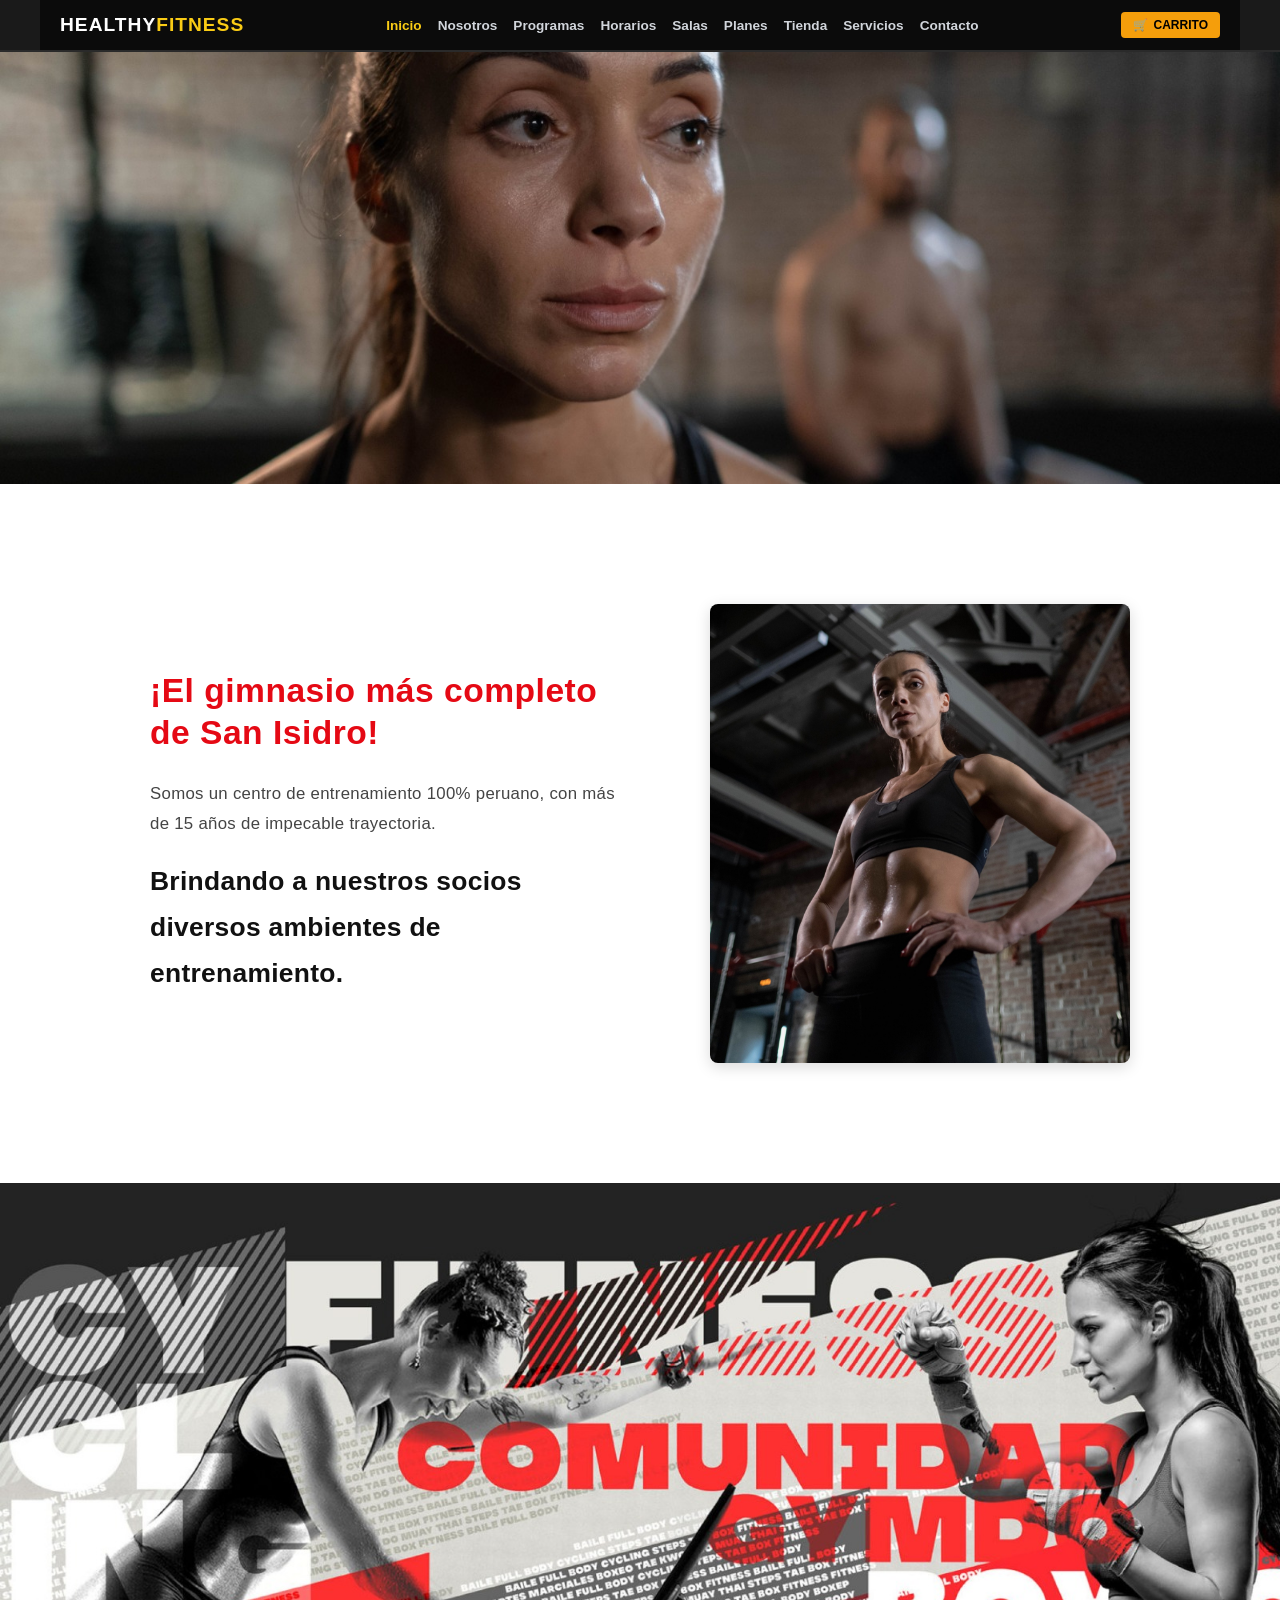
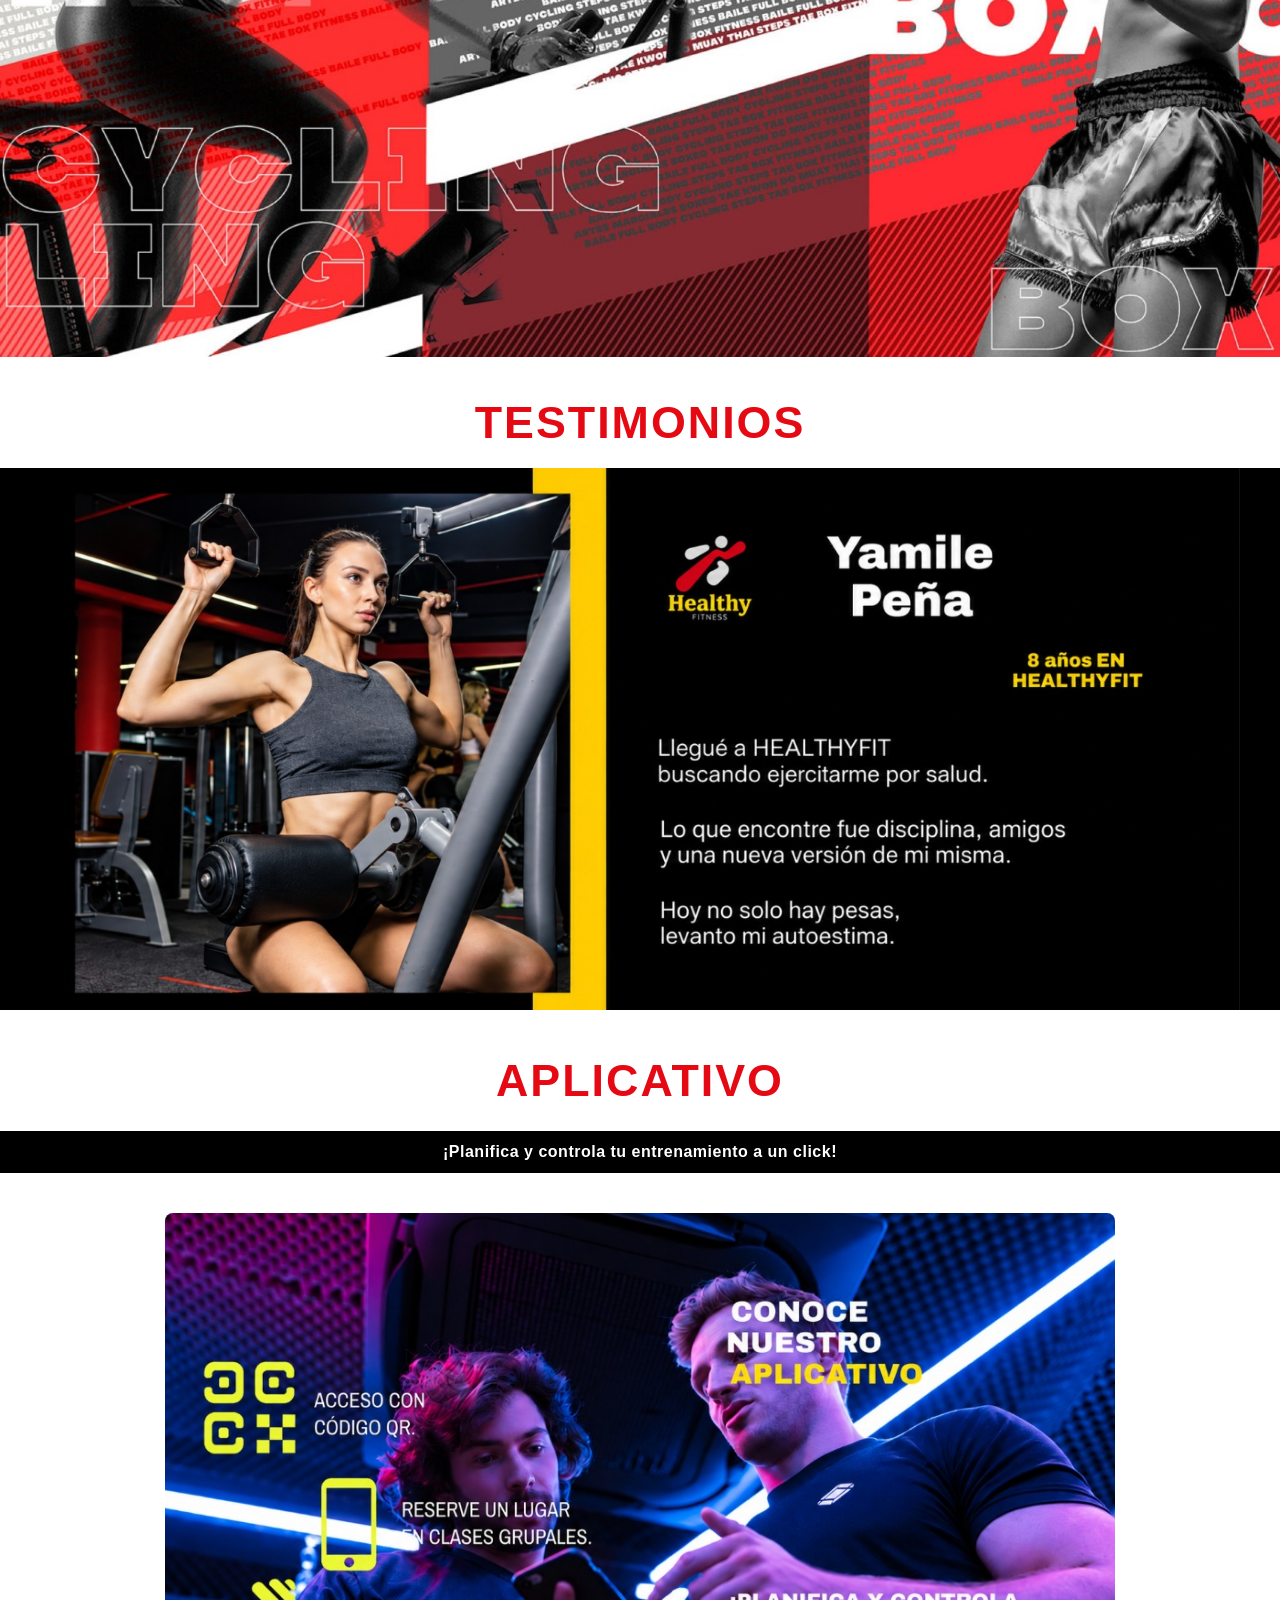
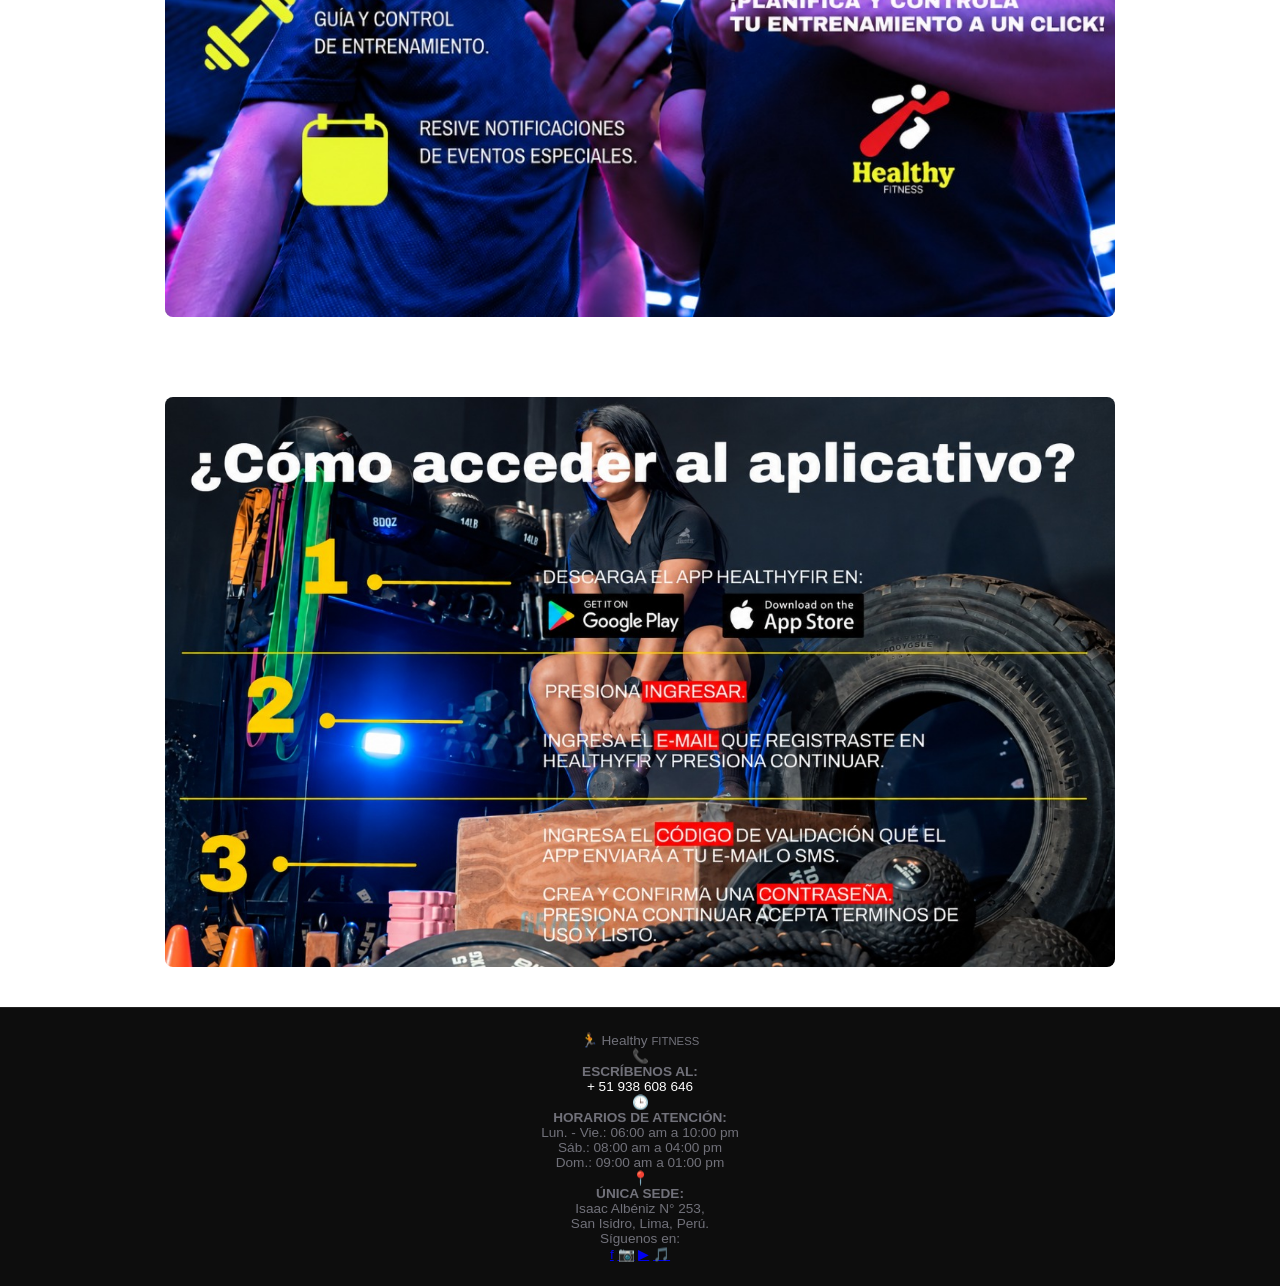
<file: index.html>
<!DOCTYPE html>
<html lang="es">
<head>
  <meta name="viewport" content="width=device-width, initial-scale=1.0">
  <meta charset="UTF-8">
  <meta name="viewport" content="width=device-width, initial-scale=1.0">
  <title>Healthy FITNESS | Inicio</title>
  <!-- Favicon / Logo en la pestaña del navegador -->
  <link rel="icon" type="image/png" href="img/logo-actualizado-app.jpg">
  <link rel="stylesheet" href="css/styles.css">
</head>
<!-- Script para abrir/cerrar las 3 líneas en el celular -->
  <script>
    const menuBtn = document.getElementById('menu-toggle');
    const menuLista = document.getElementById('nav-links');

    if (menuBtn && menuLista) {
      menuBtn.addEventListener('click', function() {
        menuLista.classList.toggle('activo');
      });
    }
  </script>
<body>

  <!-- BARRA DE NAVEGACIÓN COMPLETA -->
  <header class="navbar-header">
    <nav class="navbar">
      <!-- 1. Logo -->
      <a href="index.html" class="nav-logo">
        <span class="logo-white">HEALTHY</span><span class="logo-yellow">FITNESS</span>
      </a>

      <!-- 2. Menú de enlaces (en celular se oculta hasta presionar las 3 líneas) -->
      <ul class="nav-links">
  <li><a href="index.html" class="active">Inicio</a></li>
  <li><a href="nosotros.html">Nosotros</a></li>
  <li><a href="programas.html">Programas</a></li>
  <li><a href="horarios.html">Horarios</a></li>
  <li><a href="salas.html">Salas</a></li>
  <li><a href="planes.html">Planes</a></li>
  <li><a href="tienda.html">Tienda</a></li>
  <li><a href="servicios.html">Servicios</a></li>
  <li><a href="contacto.html">Contacto</a></li>
</ul>

      <!-- 3. Lado derecho: Botón Carrito y Botón 3 líneas -->
      <div class="nav-actions">
        <!-- Carrito siempre visible -->
        <a href="tienda.html" class="btn-carrito">
          🛒 <span>CARRITO</span>
        </a>

        <!-- Botón de las 3 líneas para el celular -->
       <button class="menu-toggle" id="menu-toggle" type="button" onclick="toggleMenu()" aria-label="Abrir menú">
  <span></span>
  <span></span>
  <span></span>
</button>
      </div>
    </nav>
  </header>

<!-- BANNER DE INICIO -->
<section class="banner-inicio">
  <img src="img/inicio-hero.jpg" alt="Healthy Fitness Inicio" class="img-inicio">
</section>

<!-- Bloque 1: El gimnasio más completo de San Isidro -->
<section class="seccion-san-isidro" style="width: 100% !important; padding: 60px 0 !important; background-color: #ffffff !important;">
  <div class="san-isidro-grid" style="max-width: 1100px !important; margin: 0 auto !important; display: flex !important; flex-direction: row !important; align-items: center !important; justify-content: space-between !important; gap: 80px !important; padding: 0 30px !important; box-sizing: border-box !important;">
    
    <!-- Columna de texto estilizada -->
    <div class="san-isidro-texto" style="flex: 1 !important; max-width: 480px !important;">
      
      <!-- Título principal -->
      <h2 style="color: #e50914 !important; font-size: 2.1rem !important; font-weight: 900 !important; line-height: 1.25 !important; letter-spacing: 0.5px !important; margin: 0 0 25px 0 !important;">
        ¡El gimnasio más completo<br>de San Isidro!
      </h2>

      <!-- Párrafo 1 -->
      <p style="font-size: 1.05rem !important; line-height: 1.75 !important; letter-spacing: 0.3px !important; color: #444444 !important; margin: 0 0 20px 0 !important;">
        Somos un centro de entrenamiento 100% peruano, con más de 15 años de impecable trayectoria.
      </p>

      <!-- Párrafo 2 (Destacado) -->
      <p style="font-size: 1.05rem !important; line-height: 1.75 !important; letter-spacing: 0.3px !important; margin: 0 !important;">
        <strong style="color: #111111 !important; font-weight: 800 !important;">Brindando a nuestros socios diversos ambientes de entrenamiento.</strong>
      </p>

    </div>

    <!-- Columna de la imagen -->
    <div class="san-isidro-img" style="flex: 1 !important; max-width: 420px !important; text-align: right !important;">
      <img src="img/sobre-nosotros.jpg" alt="Entrenamiento Healthy Fitness" onerror="this.src='https://images.unsplash.com/photo-1518310383802-640c2de311b2?w=600'" style="width: 100% !important; max-width: 420px !important; height: auto !important; display: block !important; border-radius: 8px !important; margin-left: auto !important;">
    </div>

  </div>
</section>

 <!-- Bloque 2: Banner Comunidad Gym Box Cycling (Todo a lo largo) -->
<section class="seccion-comunidad" style="width: 100% !important; margin: 0 !important; padding: 0 !important; display: block !important;">
  <img src="img/banner-comunidad.jpg" alt="Comunidad Healthy Fitness" style="width: 100% !important; max-width: 100% !important; height: auto !important; display: block !important; border-radius: 0 !important; margin: 0 !important;">
</section>

  <!-- SECCIÓN TESTIMONIO: YAMILE PEÑA -->
<!-- BANNER TESTIMONIO YAMILE PEÑA COMPLETO -->
<!-- 1. TÍTULO TESTIMONIOS (ARRIBA) -->
<div style="background-color: #ffffff; padding: 40px 0 20px 0; text-align: center;">
  <h2 style="color: #e50914; font-size: 2.8rem; font-weight: 900; letter-spacing: 2px; margin: 0; text-transform: uppercase;">
    TESTIMONIOS
  </h2>
</div>

<!-- 2. IMAGEN DE YAMILE (EN MEDIO) -->
<section style="width: 100%; background-color: #000000; display: flex; justify-content: center; margin: 0; padding: 0;">
  <img src="img/yamile-peña.jpg" alt="Testimonio Yamile Peña" style="width: 100%; max-width: 1200px; height: auto; display: block;">
</section>



<!-- Encabezado de Testimonios y Aplicativo -->
<div style="width: 100%; background-color: #ffffff; padding: 45px 0 25px 0; text-align: center; margin: 0; box-sizing: border-box;">
  <h2 style="color: #e50914; font-size: 2.8rem; font-weight: 900; letter-spacing: 2px; margin: 0; text-transform: uppercase;">
    APLICATIVO
  </h2>
</div>

  <div class="barra-subtitulo-negra">
    <p>¡Planifica y controla tu entrenamiento a un click!</p>
  </div>

  <!-- BANNER CONOCE NUESTRO APLICATIVO -->
<section class="banner-app-completo">
  <img src="img/conoce-app.jpg" alt="Conoce Nuestro Aplicativo" class="img-banner-app">
</section>

  <!-- BANNER CONOCE NUESTRO APLICATIVO -->
<section class="banner-app-completo">
  <img src="img/conocer-app.jpg" alt="Conoce Nuestro Aplicativo" class="img-banner-app">
</section>

</section>
  <!-- Pie de Página Oficial Healthy Fitness -->
  <footer>
    <div class="footer-container">
      
      <!-- Logo Marca -->
      <div class="footer-col">
        <div class="footer-logo">
          <span>🏃</span> Healthy
          <small>FITNESS</small>
        </div>
      </div>

      <!-- Teléfono -->
      <div class="footer-col">
        <div class="footer-item">
          <span class="footer-icon">📞</span>
          <div class="footer-text">
            <strong>ESCRÍBENOS AL:</strong>
            <p><a href="https://wa.me/51938608646" target="_blank" style="color: #fff; text-decoration: none;">+ 51 938 608 646</a></p>
          </div>
        </div>
      </div>

      <!-- Horarios -->
      <div class="footer-col">
        <div class="footer-item">
          <span class="footer-icon">🕒</span>
          <div class="footer-text">
            <strong>HORARIOS DE ATENCIÓN:</strong>
            <p>Lun. - Vie.: 06:00 am a 10:00 pm</p>
            <p>Sáb.: 08:00 am a 04:00 pm</p>
            <p>Dom.: 09:00 am a 01:00 pm</p>
          </div>
        </div>
      </div>

      <!-- Sede -->
      <div class="footer-col">
        <div class="footer-item">
          <span class="footer-icon">📍</span>
          <div class="footer-text">
            <strong>ÚNICA SEDE:</strong>
            <p>Isaac Albéniz N° 253,<br>San Isidro, Lima, Perú.</p>
          </div>
        </div>
      </div>

    </div>

    <!-- Redes Sociales -->
    <div class="footer-socials">
      <span>Síguenos en:</span>
      <div class="social-icons">
        <a href="#" class="social-box">f</a>
        <a href="#" class="social-box">📷</a>
        <a href="#" class="social-box">▶</a>
        <a href="#" class="social-box">🎵</a>
      </div>
    </div>
  </footer>
<script>
    function toggleMenu() {
      var menu = document.getElementById("nav-links");
      if (menu.classList.contains("activo")) {
        menu.classList.remove("activo");
      } else {
        menu.classList.add("activo");
      }
    }
  </script>
</body>
</body>
</html>
</file>
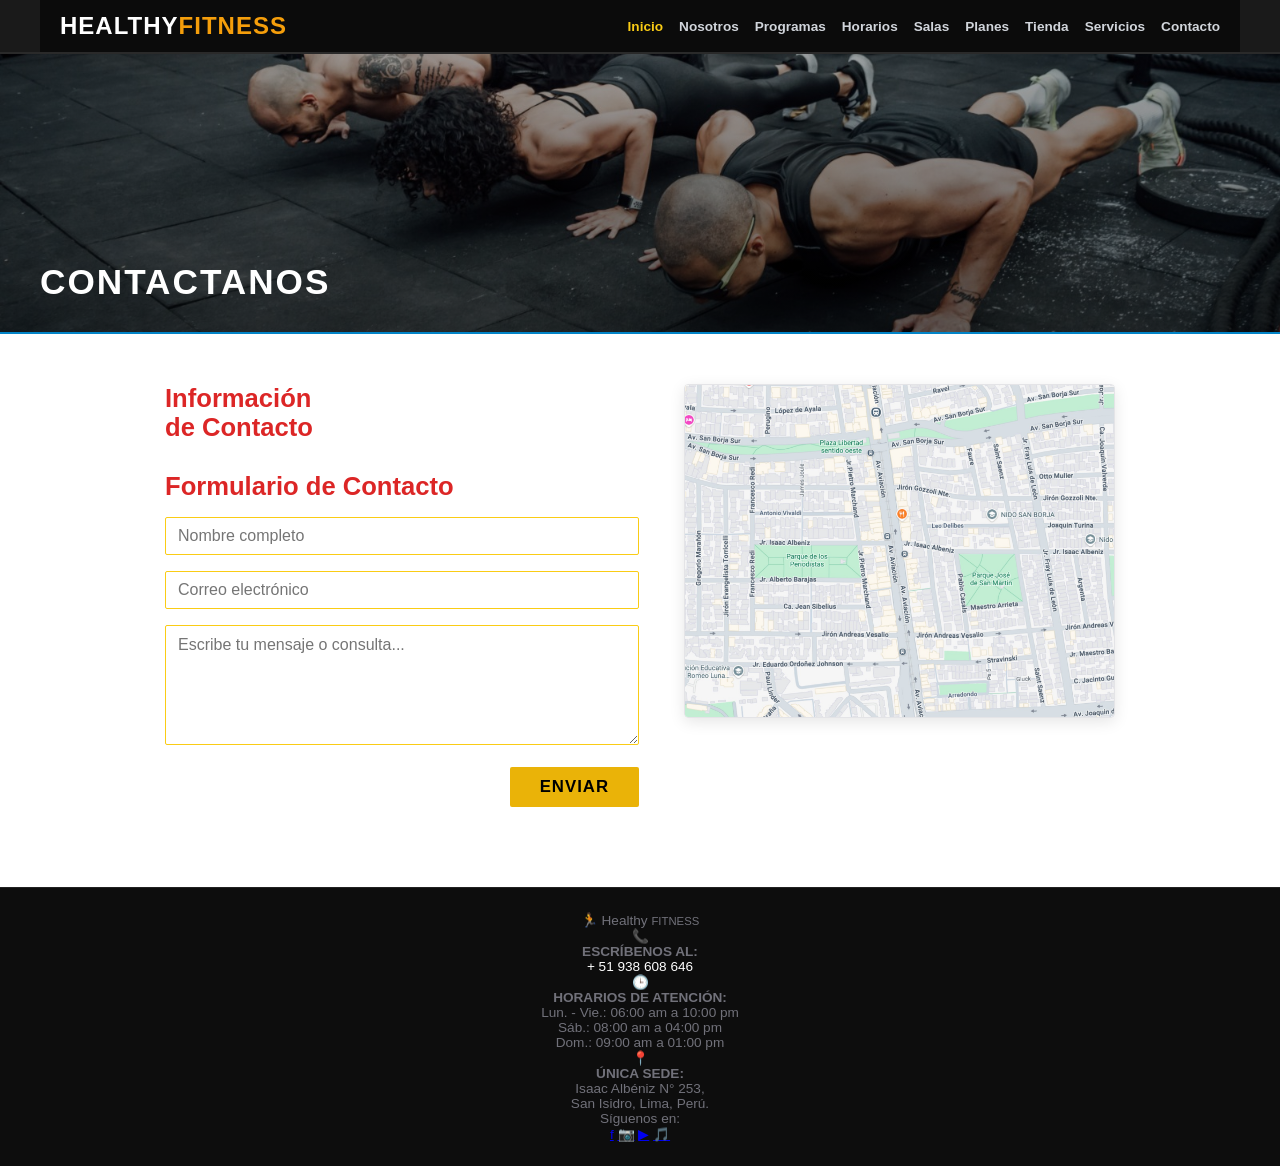
<file: contacto.html>
<!DOCTYPE html>
<html lang="es">
<head>
  <meta name="viewport" content="width=device-width, initial-scale=1.0">
  <meta charset="UTF-8">
  <meta name="viewport" content="width=device-width, initial-scale=1.0">
  <title>Healthy FITNESS | Contáctanos</title>
  <!-- Favicon / Logo en la pestaña del navegador -->
  <link rel="icon" type="image/png" href="img/logo-actualizado-app.jpg">
  <link rel="stylesheet" href="css/styles.css">
</head>
<body style="background-color: #ffffff; margin: 0; padding: 0;">

  <!-- Barra de Navegación -->
  <header>
    <div class="navbar">
      <a href="index.html" class="logo">Healthy<span>FITNESS</span></a>
      <ul class="nav-links">
  <li><a href="index.html" class="active">Inicio</a></li>
  <li><a href="nosotros.html">Nosotros</a></li>
  <li><a href="programas.html">Programas</a></li>
  <li><a href="horarios.html">Horarios</a></li>
  <li><a href="salas.html">Salas</a></li>
  <li><a href="planes.html">Planes</a></li>
  <li><a href="tienda.html">Tienda</a></li>
  <li><a href="servicios.html">Servicios</a></li>
  <li><a href="contacto.html">Contacto</a></li>
</ul>
    </div>
  </header>

  <!-- Banner Superior -->
  <section class="contacto-hero" style="background-image: linear-gradient(rgba(0,0,0,0.35), rgba(0,0,0,0.6)), url('img/banner-contacto.jpg');">
    <h1>CONTACTANOS</h1>
  </section>

  <!-- Contenido Principal -->
  <main class="contacto-seccion">
    <div class="contacto-contenedor">
      
      <!-- Columna Izquierda: Formulario -->
      <div class="contacto-form">
        <h2>Información<br>de Contacto</h2>

        <h2 style="margin-top: 30px;">Formulario de Contacto</h2>

        <form onsubmit="event.preventDefault(); alert('¡Mensaje enviado con éxito! Nos comunicaremos contigo pronto.'); this.reset();">
          
          <input type="text" class="contacto-input" placeholder="Nombre completo" required>
          
          <input type="email" class="contacto-input" placeholder="Correo electrónico" required>

          <textarea class="contacto-textarea" placeholder="Escribe tu mensaje o consulta..." required></textarea>

          <div style="overflow: hidden;">
            <button type="submit" class="btn-enviar-contacto">ENVIAR</button>
          </div>

        </form>
      </div>

      <!-- Columna Derecha: Mapa -->
      <div class="contacto-mapa-box">
        <img src="img/mapa-contacto.jpg" alt="Mapa Ubicación San Isidro Healthy Fitness" onerror="this.src='https://images.unsplash.com/photo-1524661135-423995f22d0b?w=600'">
      </div>

    </div>
  </main>

  <!-- Pie de Página Oficial Healthy Fitness -->
  <footer>
    <div class="footer-container">
      
      <!-- Logo Marca -->
      <div class="footer-col">
        <div class="footer-logo">
          <span>🏃</span> Healthy
          <small>FITNESS</small>
        </div>
      </div>

      <!-- Teléfono -->
      <div class="footer-col">
        <div class="footer-item">
          <span class="footer-icon">📞</span>
          <div class="footer-text">
            <strong>ESCRÍBENOS AL:</strong>
            <p><a href="https://wa.me/51938608646" target="_blank" style="color: #fff; text-decoration: none;">+ 51 938 608 646</a></p>
          </div>
        </div>
      </div>

      <!-- Horarios -->
      <div class="footer-col">
        <div class="footer-item">
          <span class="footer-icon">🕒</span>
          <div class="footer-text">
            <strong>HORARIOS DE ATENCIÓN:</strong>
            <p>Lun. - Vie.: 06:00 am a 10:00 pm</p>
            <p>Sáb.: 08:00 am a 04:00 pm</p>
            <p>Dom.: 09:00 am a 01:00 pm</p>
          </div>
        </div>
      </div>

      <!-- Sede -->
      <div class="footer-col">
        <div class="footer-item">
          <span class="footer-icon">📍</span>
          <div class="footer-text">
            <strong>ÚNICA SEDE:</strong>
            <p>Isaac Albéniz N° 253,<br>San Isidro, Lima, Perú.</p>
          </div>
        </div>
      </div>

    </div>

    <!-- Redes Sociales -->
    <div class="footer-socials">
      <span>Síguenos en:</span>
      <div class="social-icons">
        <a href="#" class="social-box">f</a>
        <a href="#" class="social-box">📷</a>
        <a href="#" class="social-box">▶</a>
        <a href="#" class="social-box">🎵</a>
      </div>
    </div>
  </footer>

</body>
</html>
</file>
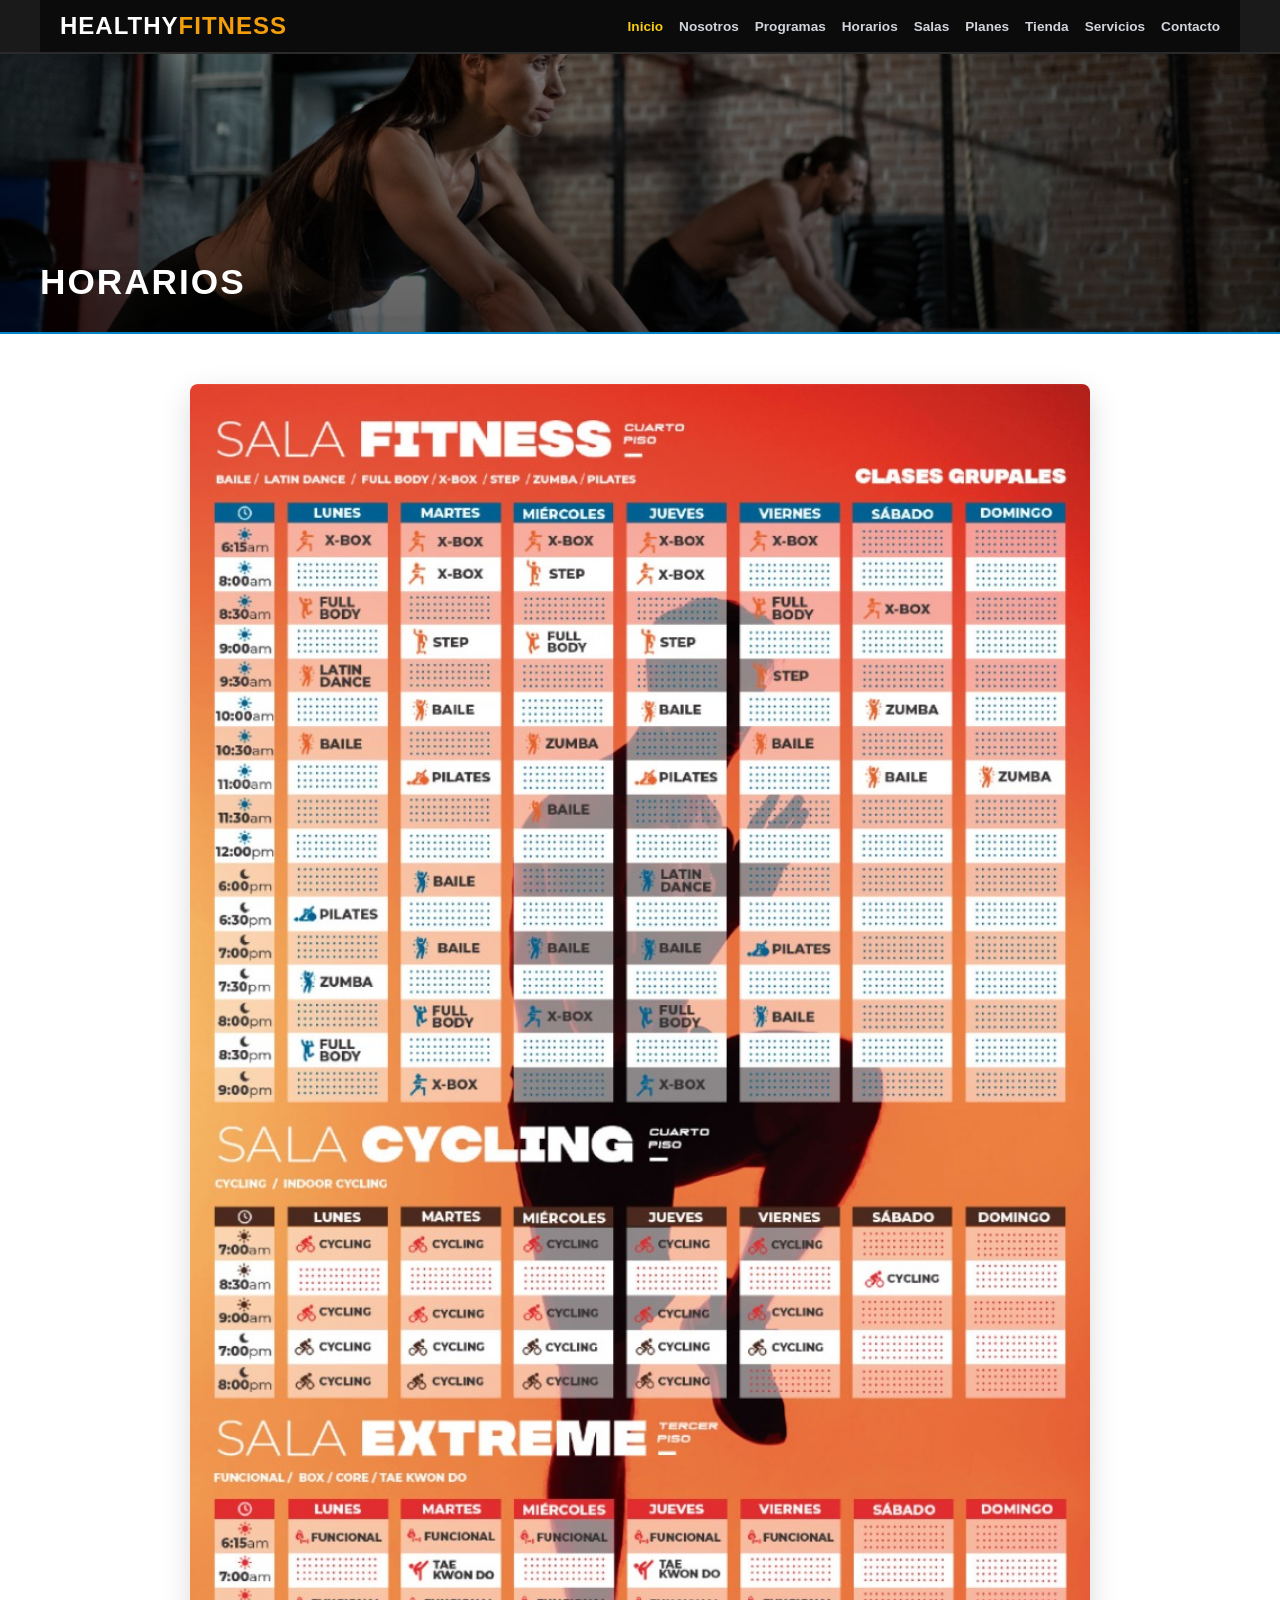
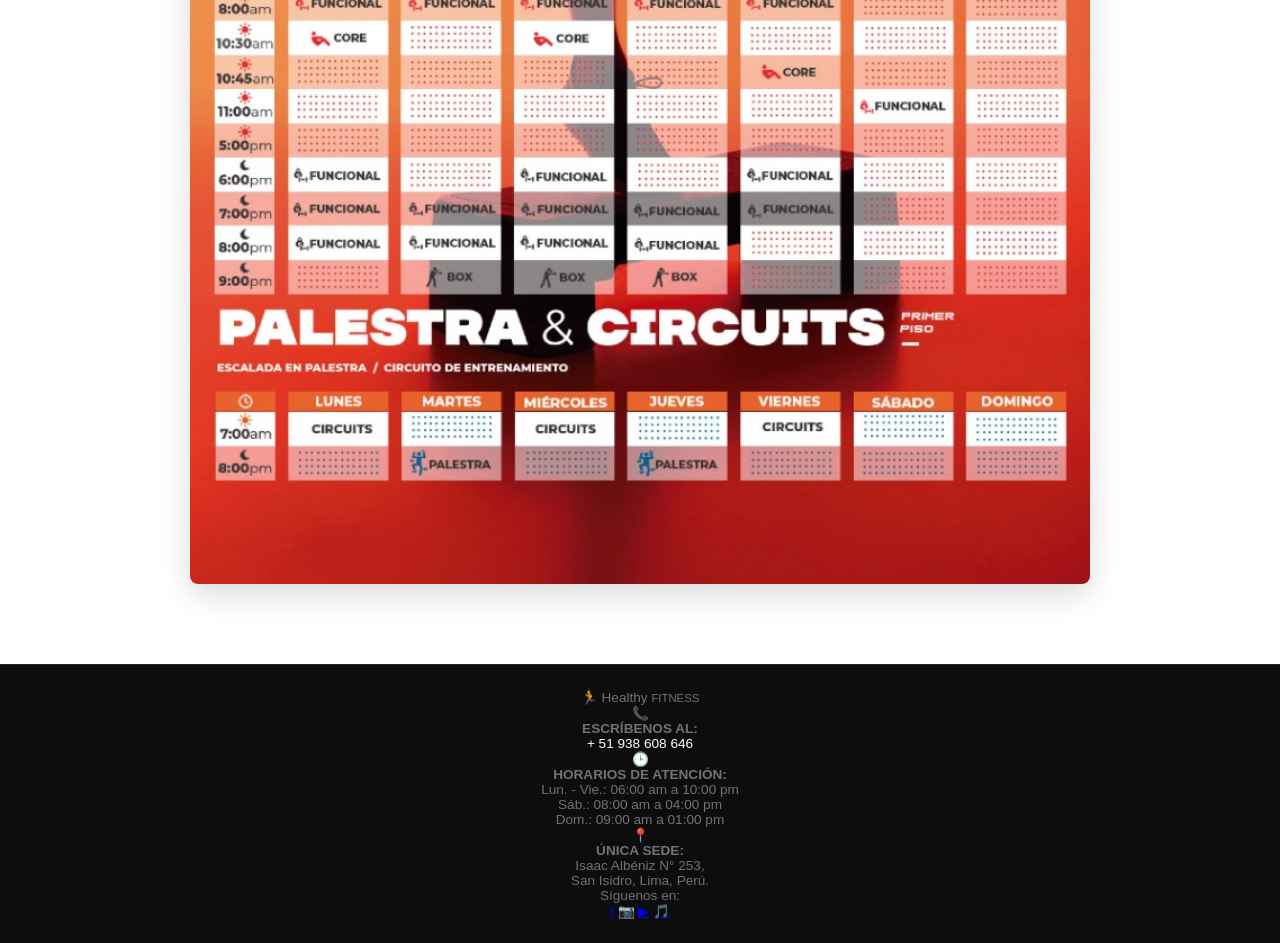
<file: horarios.html>
<!DOCTYPE html>
<html lang="es">
<head>
  <meta name="viewport" content="width=device-width, initial-scale=1.0">
  <meta charset="UTF-8">
  <meta name="viewport" content="width=device-width, initial-scale=1.0">
  <title>Healthy FITNESS | Horarios</title>
  <!-- Favicon / Logo en la pestaña del navegador -->
  <link rel="icon" type="image/png" href="img/logo-actualizado-app.jpg">
  <link rel="stylesheet" href="css/styles.css">
</head>
<body>

  <!-- Barra de Navegación -->
  <header>
    <div class="navbar">
      <a href="index.html" class="logo">Healthy<span>FITNESS</span></a>
     <ul class="nav-links">
  <li><a href="index.html" class="active">Inicio</a></li>
  <li><a href="nosotros.html">Nosotros</a></li>
  <li><a href="programas.html">Programas</a></li>
  <li><a href="horarios.html">Horarios</a></li>
  <li><a href="salas.html">Salas</a></li>
  <li><a href="planes.html">Planes</a></li>
  <li><a href="tienda.html">Tienda</a></li>
  <li><a href="servicios.html">Servicios</a></li>
  <li><a href="contacto.html">Contacto</a></li>
</ul>
    </div>
  </header>

  <!-- Banner Superior -->
  <section class="horarios-hero" style="background-image: linear-gradient(rgba(0,0,0,0.4), rgba(0,0,0,0.6)), url('img/banner-horarios.jpg');">
    <h1>HORARIOS</h1>
  </section>

  <!-- Contenedor del Afiche de Horarios -->
  <main class="horarios-seccion">
    <div class="horarios-contenedor-img">
      <img src="img/tabla-horarios.jpg" alt="Horarios y Clases Grupales Healthy Fitness" onerror="this.src='img/tabla-horarios.png'">
    </div>
  </main>

  <!-- Pie de Página Oficial Healthy Fitness -->
  <footer>
    <div class="footer-container">
      
      <!-- Logo Marca -->
      <div class="footer-col">
        <div class="footer-logo">
          <span>🏃</span> Healthy
          <small>FITNESS</small>
        </div>
      </div>

      <!-- Teléfono -->
      <div class="footer-col">
        <div class="footer-item">
          <span class="footer-icon">📞</span>
          <div class="footer-text">
            <strong>ESCRÍBENOS AL:</strong>
            <p><a href="https://wa.me/51938608646" target="_blank" style="color: #fff; text-decoration: none;">+ 51 938 608 646</a></p>
          </div>
        </div>
      </div>

      <!-- Horarios -->
      <div class="footer-col">
        <div class="footer-item">
          <span class="footer-icon">🕒</span>
          <div class="footer-text">
            <strong>HORARIOS DE ATENCIÓN:</strong>
            <p>Lun. - Vie.: 06:00 am a 10:00 pm</p>
            <p>Sáb.: 08:00 am a 04:00 pm</p>
            <p>Dom.: 09:00 am a 01:00 pm</p>
          </div>
        </div>
      </div>

      <!-- Sede -->
      <div class="footer-col">
        <div class="footer-item">
          <span class="footer-icon">📍</span>
          <div class="footer-text">
            <strong>ÚNICA SEDE:</strong>
            <p>Isaac Albéniz N° 253,<br>San Isidro, Lima, Perú.</p>
          </div>
        </div>
      </div>

    </div>

    <!-- Redes Sociales -->
    <div class="footer-socials">
      <span>Síguenos en:</span>
      <div class="social-icons">
        <a href="#" class="social-box">f</a>
        <a href="#" class="social-box">📷</a>
        <a href="#" class="social-box">▶</a>
        <a href="#" class="social-box">🎵</a>
      </div>
    </div>
  </footer>

</body>
</html>
</file>
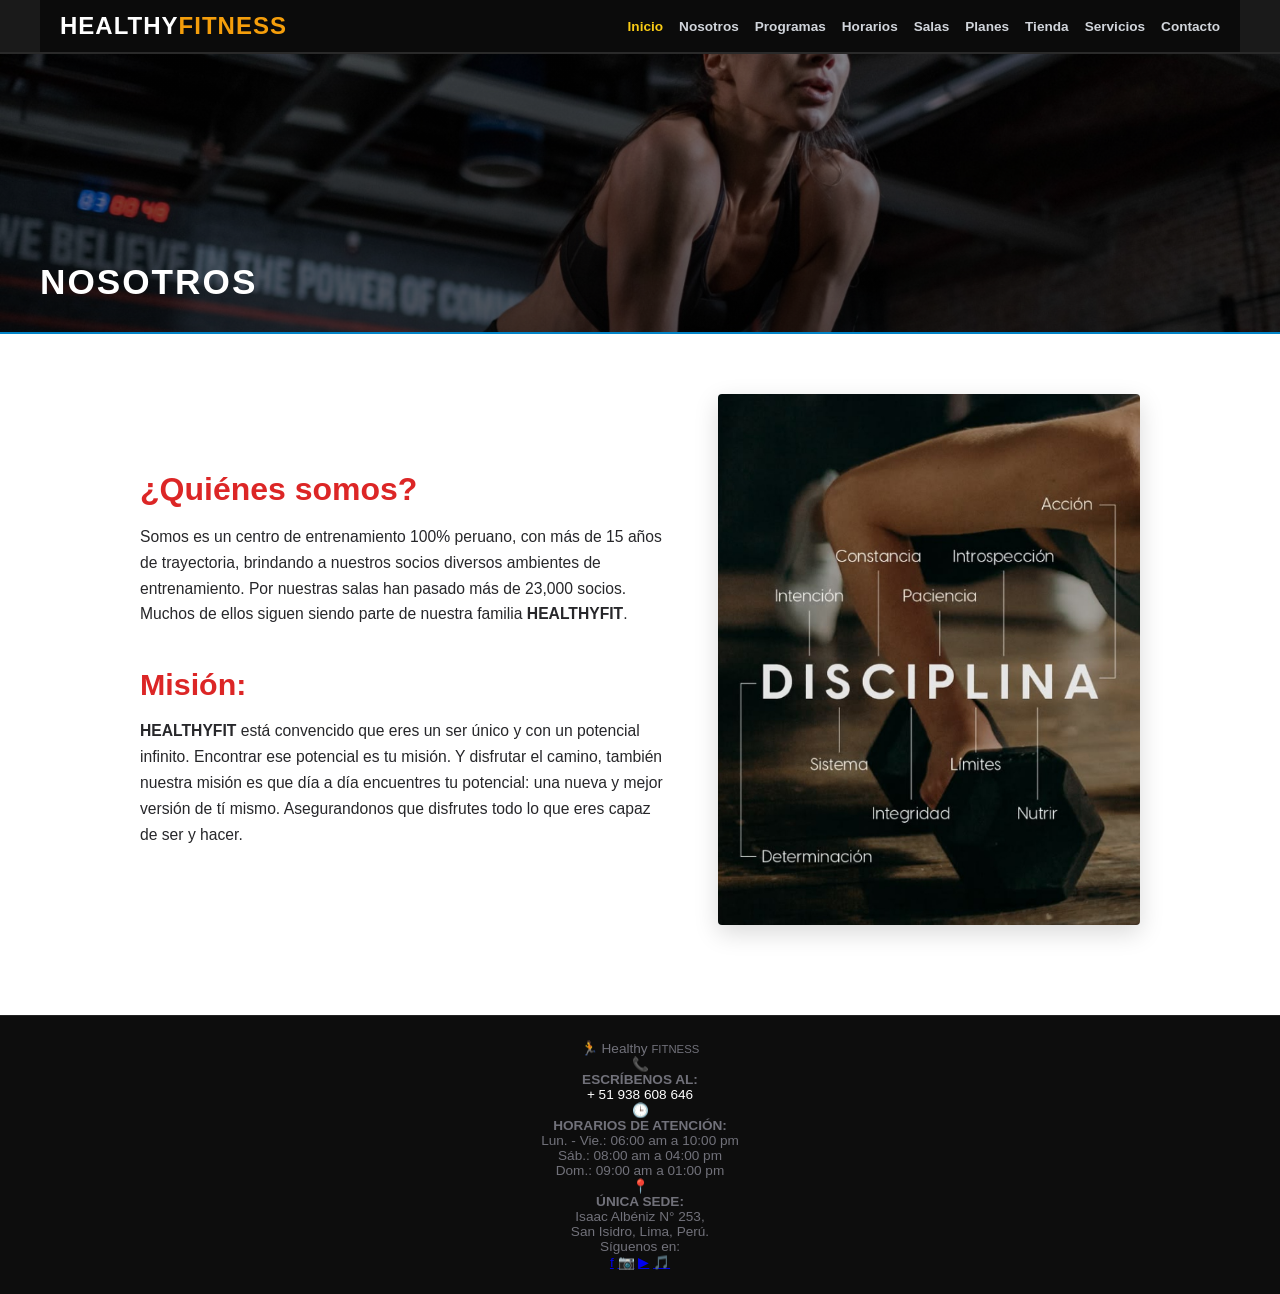
<file: nosotros.html>
<!DOCTYPE html>
<html lang="es">
<head>
  <meta name="viewport" content="width=device-width, initial-scale=1.0">
  <meta charset="UTF-8">
  <meta name="viewport" content="width=device-width, initial-scale=1.0">
  <title>Healthy FITNESS | Nosotros</title>
  <!-- Favicon / Logo en la pestaña del navegador -->
  <link rel="icon" type="image/png" href="img/logo-actualizado-app.jpg">
  <link rel="stylesheet" href="css/styles.css">
</head>
<body style="background-color: #ffffff; margin: 0; padding: 0;">

  <!-- Barra de Navegación -->
  <header>
    <div class="navbar">
      <a href="index.html" class="logo">Healthy<span>FITNESS</span></a>
     <ul class="nav-links">
  <li><a href="index.html" class="active">Inicio</a></li>
  <li><a href="nosotros.html">Nosotros</a></li>
  <li><a href="programas.html">Programas</a></li>
  <li><a href="horarios.html">Horarios</a></li>
  <li><a href="salas.html">Salas</a></li>
  <li><a href="planes.html">Planes</a></li>
  <li><a href="tienda.html">Tienda</a></li>
  <li><a href="servicios.html">Servicios</a></li>
  <li><a href="contacto.html">Contacto</a></li>
</ul>
    </div>
  </header>

  <!-- Banner Superior -->
  <section class="nosotros-hero" style="background-image: linear-gradient(rgba(0,0,0,0.4), rgba(0,0,0,0.6)), url('img/banner-nosotros.jpg');">
    <h1>NOSOTROS</h1>
  </section>

  <!-- Contenido Nosotros -->
  <main class="nosotros-seccion">
    <div class="nosotros-contenedor">
      
      <!-- Columna Izquierda: Textos Institucionales -->
      <div class="nosotros-info">
        <h2>¿Quiénes somos?</h2>
        <p>
          Somos es un centro de entrenamiento 100% peruano, con más de 15 años de trayectoria, brindando a nuestros socios diversos ambientes de entrenamiento. Por nuestras salas han pasado más de 23,000 socios. Muchos de ellos siguen siendo parte de nuestra familia <strong>HEALTHYFIT</strong>.
        </p>

        <h3>Misión:</h3>
        <p style="margin-bottom: 0;">
          <strong>HEALTHYFIT</strong> está convencido que eres un ser único y con un potencial infinito. Encontrar ese potencial es tu misión. Y disfrutar el camino, también nuestra misión es que día a día encuentres tu potencial: una nueva y mejor versión de tí mismo. Asegurandonos que disfrutes todo lo que eres capaz de ser y hacer.
        </p>
      </div>

      <!-- Columna Derecha: Afiche DISCIPLINA -->
      <div class="nosotros-afiche">
        <img src="img/nosotros-disciplina.jpg" alt="Healthy Fitness Disciplina" onerror="this.src='https://images.unsplash.com/photo-1517838277536-f5f99be501cd?w=600'">
      </div>

    </div>
  </main>

  <!-- Pie de Página Oficial Healthy Fitness -->
  <footer>
    <div class="footer-container">
      
      <!-- Logo Marca -->
      <div class="footer-col">
        <div class="footer-logo">
          <span>🏃</span> Healthy
          <small>FITNESS</small>
        </div>
      </div>

      <!-- Teléfono -->
      <div class="footer-col">
        <div class="footer-item">
          <span class="footer-icon">📞</span>
          <div class="footer-text">
            <strong>ESCRÍBENOS AL:</strong>
            <p><a href="https://wa.me/51938608646" target="_blank" style="color: #fff; text-decoration: none;">+ 51 938 608 646</a></p>
          </div>
        </div>
      </div>

      <!-- Horarios -->
      <div class="footer-col">
        <div class="footer-item">
          <span class="footer-icon">🕒</span>
          <div class="footer-text">
            <strong>HORARIOS DE ATENCIÓN:</strong>
            <p>Lun. - Vie.: 06:00 am a 10:00 pm</p>
            <p>Sáb.: 08:00 am a 04:00 pm</p>
            <p>Dom.: 09:00 am a 01:00 pm</p>
          </div>
        </div>
      </div>

      <!-- Sede -->
      <div class="footer-col">
        <div class="footer-item">
          <span class="footer-icon">📍</span>
          <div class="footer-text">
            <strong>ÚNICA SEDE:</strong>
            <p>Isaac Albéniz N° 253,<br>San Isidro, Lima, Perú.</p>
          </div>
        </div>
      </div>

    </div>

    <!-- Redes Sociales -->
    <div class="footer-socials">
      <span>Síguenos en:</span>
      <div class="social-icons">
        <a href="#" class="social-box">f</a>
        <a href="#" class="social-box">📷</a>
        <a href="#" class="social-box">▶</a>
        <a href="#" class="social-box">🎵</a>
      </div>
    </div>
  </footer>

</body>
</html>
</file>
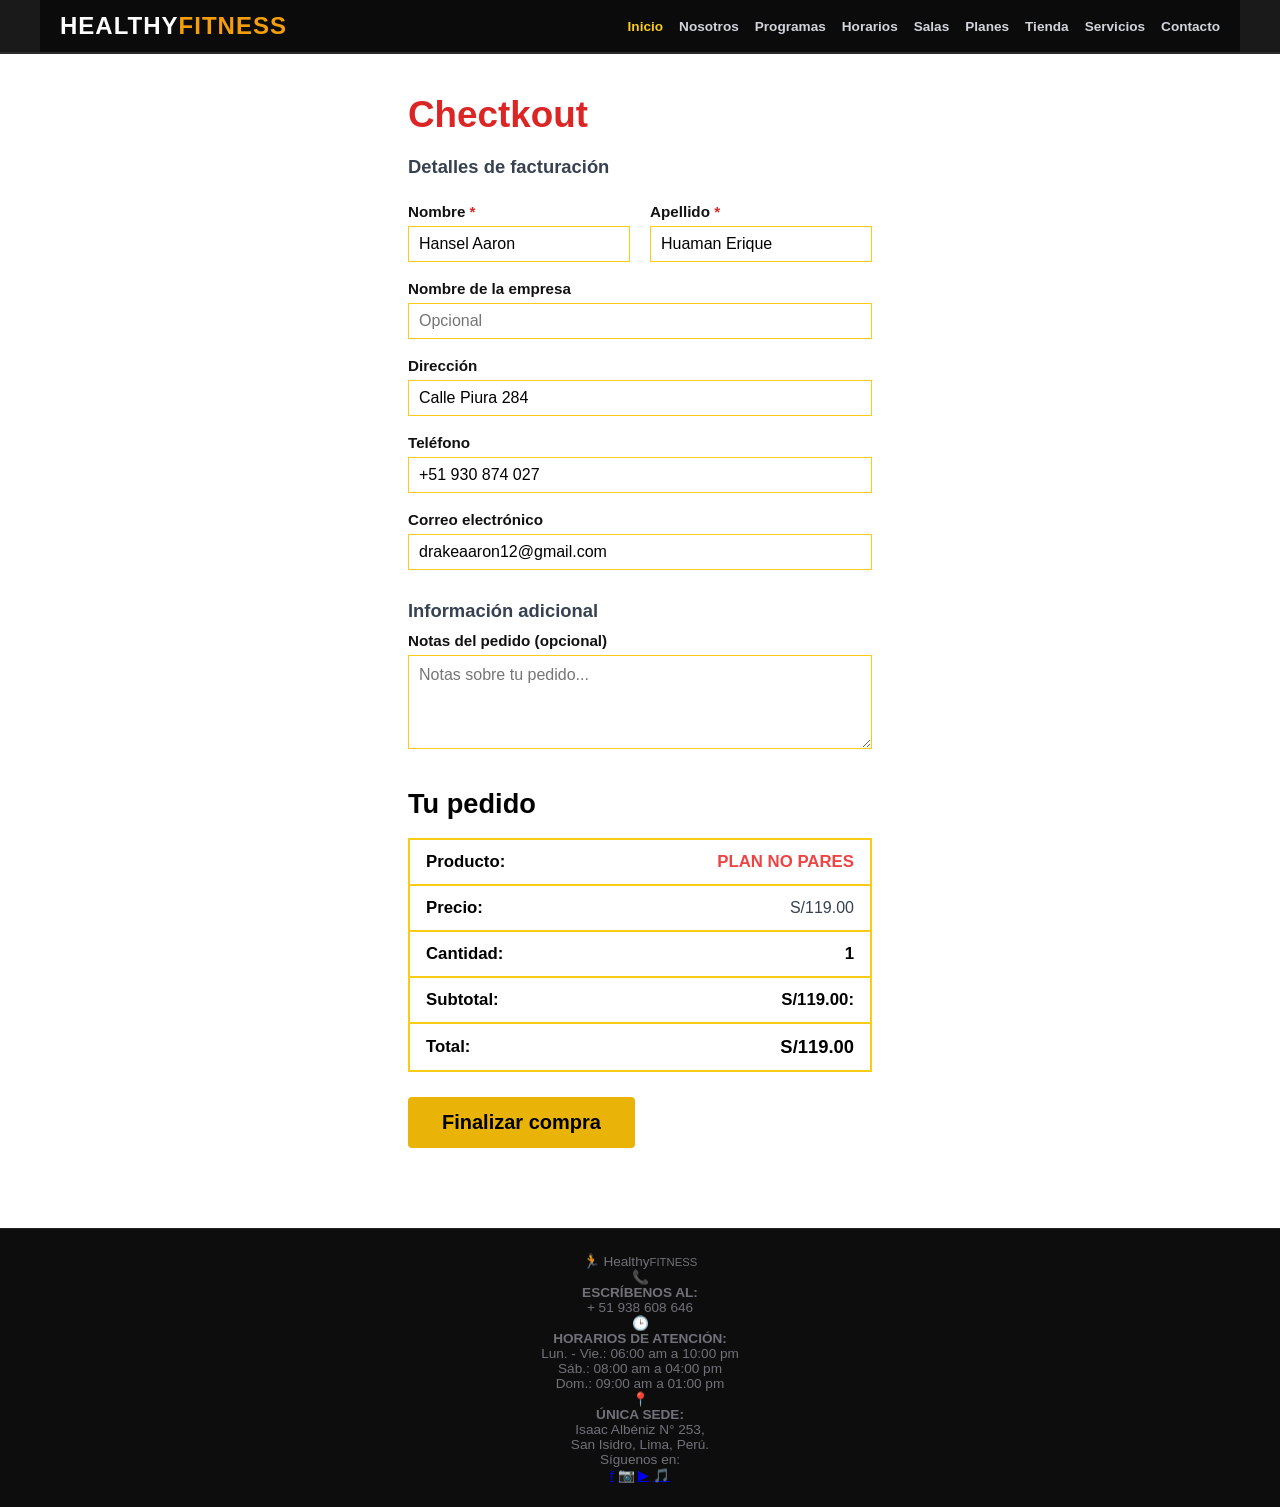
<file: pago.html>
<!DOCTYPE html>
<html lang="es">
<head>
  <meta name="viewport" content="width=device-width, initial-scale=1.0">
  <meta charset="UTF-8">
  <meta name="viewport" content="width=device-width, initial-scale=1.0">
  <title>Healthy FITNESS | Checkout</title>
  <!-- Favicon / Logo en la pestaña del navegador -->
  <link rel="icon" type="image/png" href="img/logo-actualizado-app.jpg">
  <link rel="stylesheet" href="css/styles.css">
</head>
<body style="background-color: #ffffff; color: #000000; margin: 0; padding: 0; font-family: sans-serif;">

  <!-- Barra de Navegación -->
  <header>
    <div class="navbar">
      <a href="index.html" class="logo">Healthy<span>FITNESS</span></a>
     <ul class="nav-links">
  <li><a href="index.html" class="active">Inicio</a></li>
  <li><a href="nosotros.html">Nosotros</a></li>
  <li><a href="programas.html">Programas</a></li>
  <li><a href="horarios.html">Horarios</a></li>
  <li><a href="salas.html">Salas</a></li>
  <li><a href="planes.html">Planes</a></li>
  <li><a href="tienda.html">Tienda</a></li>
  <li><a href="servicios.html">Servicios</a></li>
  <li><a href="contacto.html">Contacto</a></li>
</ul>
    </div>
  </header>

  <!-- Contenedor Principal Chectkout -->
  <main style="max-width: 650px; margin: 40px auto 80px; padding: 0 20px;">
    
    <h1 style="color: #dc2626; font-size: 2.3rem; font-weight: 900; margin: 0 0 20px 0;">Chectkout</h1>
    
    <h3 style="font-size: 1.15rem; font-weight: 700; color: #374151; margin-bottom: 25px;">Detalles de facturación</h3>

    <form onsubmit="event.preventDefault(); alert('¡Pago realizado con éxito! Gracias por tu compra en Healthy Fitness.');">
      
      <!-- Fila Nombre y Apellido -->
      <div style="display: grid; grid-template-columns: 1fr 1fr; gap: 20px; margin-bottom: 18px;">
        <div>
          <label style="display: block; font-size: 0.95rem; font-weight: 600; margin-bottom: 6px; color: #111;">Nombre <span style="color: #dc2626;">*</span></label>
          <input type="text" value="Hansel Aaron" required style="width: 100%; box-sizing: border-box; height: 36px; border: 1.5px solid #facc15; padding: 6px 10px; font-size: 1rem; background: #fff; color: #000;">
        </div>
        <div>
          <label style="display: block; font-size: 0.95rem; font-weight: 600; margin-bottom: 6px; color: #111;">Apellido <span style="color: #dc2626;">*</span></label>
          <input type="text" value="Huaman Erique" required style="width: 100%; box-sizing: border-box; height: 36px; border: 1.5px solid #facc15; padding: 6px 10px; font-size: 1rem; background: #fff; color: #000;">
        </div>
      </div>

      <!-- Nombre de la empresa -->
      <div style="margin-bottom: 18px;">
        <label style="display: block; font-size: 0.95rem; font-weight: 600; margin-bottom: 6px; color: #111;">Nombre de la empresa</label>
        <input type="text" placeholder="Opcional" style="width: 100%; box-sizing: border-box; height: 36px; border: 1.5px solid #facc15; padding: 6px 10px; font-size: 1rem; background: #fff; color: #000;">
      </div>

      <!-- Dirección -->
      <div style="margin-bottom: 18px;">
        <label style="display: block; font-size: 0.95rem; font-weight: 600; margin-bottom: 6px; color: #111;">Dirección</label>
        <input type="text" value="Calle Piura 284" required style="width: 100%; box-sizing: border-box; height: 36px; border: 1.5px solid #facc15; padding: 6px 10px; font-size: 1rem; background: #fff; color: #000;">
      </div>

      <!-- Teléfono -->
      <div style="margin-bottom: 18px;">
        <label style="display: block; font-size: 0.95rem; font-weight: 600; margin-bottom: 6px; color: #111;">Teléfono</label>
        <input type="tel" value="+51 930 874 027" required style="width: 100%; box-sizing: border-box; height: 36px; border: 1.5px solid #facc15; padding: 6px 10px; font-size: 1rem; background: #fff; color: #000;">
      </div>

      <!-- Correo electrónico -->
      <div style="margin-bottom: 30px;">
        <label style="display: block; font-size: 0.95rem; font-weight: 600; margin-bottom: 6px; color: #111;">Correo electrónico</label>
        <input type="email" value="drakeaaron12@gmail.com" required style="width: 100%; box-sizing: border-box; height: 36px; border: 1.5px solid #facc15; padding: 6px 10px; font-size: 1rem; background: #fff; color: #000;">
      </div>

      <!-- Información adicional -->
      <h3 style="font-size: 1.15rem; font-weight: 700; color: #374151; margin-bottom: 10px;">Información adicional</h3>
      <div style="margin-bottom: 35px;">
        <label style="display: block; font-size: 0.95rem; font-weight: 600; margin-bottom: 6px; color: #111;">Notas del pedido (opcional)</label>
        <textarea rows="4" placeholder="Notas sobre tu pedido..." style="width: 100%; box-sizing: border-box; border: 1.5px solid #facc15; padding: 10px; font-size: 1rem; background: #fff; color: #000; resize: vertical;"></textarea>
      </div>

      <!-- Sección Tu Pedido -->
      <h2 style="font-size: 1.7rem; font-weight: 900; color: #000; margin: 30px 0 18px 0;">Tu pedido</h2>

      <table style="width: 100%; border-collapse: collapse; border: 2px solid #facc15; margin-bottom: 25px; background: #fff;">
        <tr style="border-bottom: 2px solid #facc15;">
          <th style="text-align: left; padding: 12px 16px; font-size: 1.05rem; font-weight: 900; color: #000;">Producto:</th>
          <th id="txtProducto" style="text-align: right; padding: 12px 16px; font-size: 1.05rem; font-weight: 900; color: #ef4444;">PLAN NO PARES</th>
        </tr>
        <tr style="border-bottom: 2px solid #facc15;">
          <td style="padding: 12px 16px; font-size: 1.05rem; font-weight: 900; color: #000;">Precio:</td>
          <td id="txtPrecio" style="text-align: right; padding: 12px 16px; font-size: 1rem; color: #374151;">S/119.00</td>
        </tr>
        <tr style="border-bottom: 2px solid #facc15;">
          <td style="padding: 12px 16px; font-size: 1.05rem; font-weight: 900; color: #000;">Cantidad:</td>
          <td id="txtCantidad" style="text-align: right; padding: 12px 16px; font-size: 1.05rem; font-weight: 800; color: #000;">1</td>
        </tr>
        <tr style="border-bottom: 2px solid #facc15;">
          <td style="padding: 12px 16px; font-size: 1.05rem; font-weight: 900; color: #000;">Subtotal:</td>
          <td id="txtSubtotal" style="text-align: right; padding: 12px 16px; font-size: 1.05rem; font-weight: 800; color: #000;">S/119.00:</td>
        </tr>
        <tr>
          <td style="padding: 12px 16px; font-size: 1.05rem; font-weight: 900; color: #000;">Total:</td>
          <td id="txtTotal" style="text-align: right; padding: 12px 16px; font-size: 1.15rem; font-weight: 900; color: #000;">S/119.00</td>
        </tr>
      </table>

      <!-- Botón Finalizar compra -->
      <div>
        <button type="submit" style="background-color: #eab308; color: #000000; font-size: 1.25rem; font-weight: 900; padding: 14px 34px; border: none; border-radius: 4px; cursor: pointer;">
          Finalizar compra
        </button>
      </div>

    </form>

  </main>

  <!-- Script para leer la URL y actualizar automáticamente -->
  <script>
    window.addEventListener('DOMContentLoaded', () => {
      const params = new URLSearchParams(window.location.search);
      
      const producto = params.get('producto') || 'PLAN NO PARES';
      const precio = parseFloat(params.get('precio')) || 119.00;
      const cantidad = parseInt(params.get('cantidad')) || 1;
      
      const total = (precio * cantidad).toFixed(2);

      document.getElementById('txtProducto').innerText = producto;
      document.getElementById('txtPrecio').innerText = 'S/' + precio.toFixed(2);
      document.getElementById('txtCantidad').innerText = cantidad;
      document.getElementById('txtSubtotal').innerText = 'S/' + total + ':';
      document.getElementById('txtTotal').innerText = 'S/' + total;
    });
  </script>

  <!-- Pie de Página -->
  <footer>
    <div class="footer-container">
      <div class="footer-col">
        <div class="footer-logo"><span>🏃</span> Healthy<small>FITNESS</small></div>
      </div>
      <div class="footer-col">
        <div class="footer-item"><span class="footer-icon">📞</span><div class="footer-text"><strong>ESCRÍBENOS AL:</strong><p>+ 51 938 608 646</p></div></div>
      </div>
      <div class="footer-col">
        <div class="footer-item"><span class="footer-icon">🕒</span><div class="footer-text"><strong>HORARIOS DE ATENCIÓN:</strong><p>Lun. - Vie.: 06:00 am a 10:00 pm</p><p>Sáb.: 08:00 am a 04:00 pm</p><p>Dom.: 09:00 am a 01:00 pm</p></div></div>
      </div>
      <div class="footer-col">
        <div class="footer-item"><span class="footer-icon">📍</span><div class="footer-text"><strong>ÚNICA SEDE:</strong><p>Isaac Albéniz N° 253,<br>San Isidro, Lima, Perú.</p></div></div>
      </div>
    </div>
    <div class="footer-socials">
      <span>Síguenos en:</span>
      <div class="social-icons">
        <a href="#" class="social-box">f</a>
        <a href="#" class="social-box">📷</a>
        <a href="#" class="social-box">▶</a>
        <a href="#" class="social-box">🎵</a>
      </div>
    </div>
  </footer>

</body>
</html>
</file>
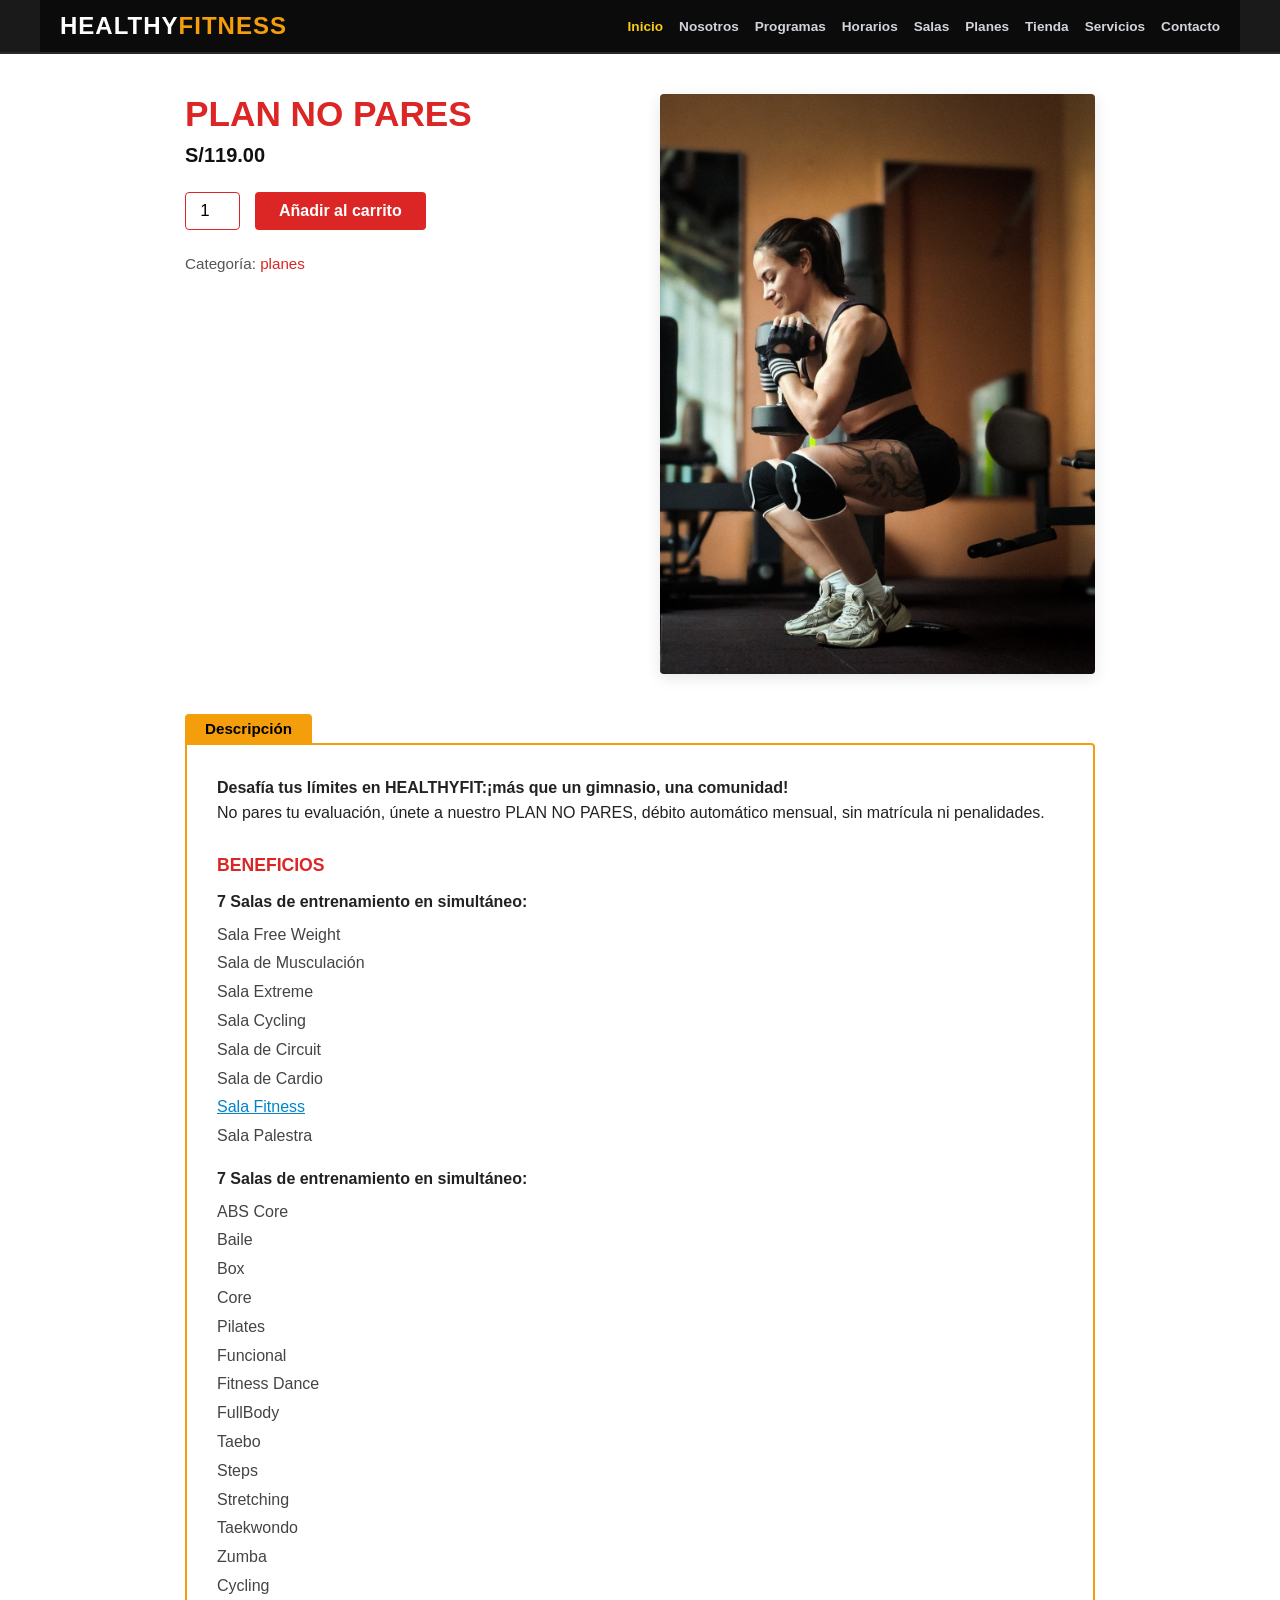
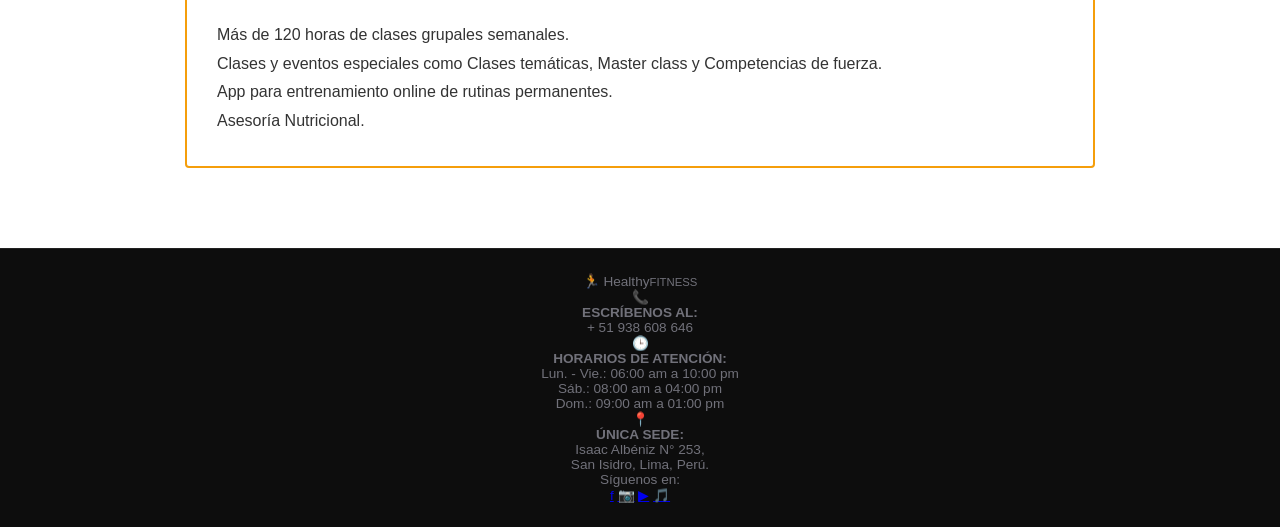
<file: plan-detalle.html>
<!DOCTYPE html>
<html lang="es">
<head>
  <meta charset="UTF-8">
  <meta name="viewport" content="width=device-width, initial-scale=1.0">
  <title>Healthy FITNESS | Plan No Pares</title>
  <!-- Favicon / Logo en la pestaña del navegador -->
  <link rel="icon" type="image/png" href="img/logo-actualizado-app.jpg">
  <link rel="stylesheet" href="css/styles.css">
</head>
<body style="background-color: #ffffff; margin: 0; padding: 0;">

  <!-- Barra de Navegación -->
  <header>
    <div class="navbar">
      <a href="index.html" class="logo">Healthy<span>FITNESS</span></a>
     <ul class="nav-links">
  <li><a href="index.html" class="active">Inicio</a></li>
  <li><a href="nosotros.html">Nosotros</a></li>
  <li><a href="programas.html">Programas</a></li>
  <li><a href="horarios.html">Horarios</a></li>
  <li><a href="salas.html">Salas</a></li>
  <li><a href="planes.html">Planes</a></li>
  <li><a href="tienda.html">Tienda</a></li>
  <li><a href="servicios.html">Servicios</a></li>
  <li><a href="contacto.html">Contacto</a></li>
</ul>
    </div>
  </header>

  <!-- Detalle del Plan -->
  <main style="max-width: 950px; margin: 40px auto 80px; padding: 0 20px;">
    
    <!-- Fila superior: Texto a la izquierda, Foto de la chica a la derecha -->
    <div style="display: grid; grid-template-columns: 1fr 1fr; gap: 40px; align-items: start;">
      
      <!-- Datos y Botón -->
      <div>
        <h1 style="color: #dc2626; font-size: 2.2rem; font-weight: 900; margin: 0 0 10px 0; text-transform: uppercase;">PLAN NO PARES</h1>
        <div style="font-size: 1.25rem; font-weight: 800; color: #111; margin-bottom: 25px;">S/119.00</div>
        
        <form action="pago.html" method="GET" style="display: flex; align-items: center; gap: 15px; margin-bottom: 25px;">
          <input type="number" name="cantidad" value="1" min="1" style="width: 55px; padding: 8px; border: 1.5px solid #dc2626; font-size: 1.05rem; text-align: center; border-radius: 4px;">
          <button type="submit" style="background-color: #dc2626; color: #ffffff; border: none; padding: 10px 24px; font-weight: 800; font-size: 1rem; border-radius: 4px; cursor: pointer;">Añadir al carrito</button>
        </form>
        
        <p style="font-size: 0.95rem; color: #555; margin: 0;">Categoría: <span style="color: #dc2626;">planes</span></p>
      </div>

      <!-- Foto de la chica -->
      <div>
        <img src="img/plan-detalle-chica.jpg" alt="Plan No Pares Entrenamiento" style="width: 100%; border-radius: 4px; display: block; box-shadow: 0 4px 15px rgba(0,0,0,0.1);">
      </div>

    </div>

    <!-- Pestaña y Caja Amarilla de Beneficios -->
    <div style="margin-top: 40px;">
      <div style="background-color: #f59e0b; color: #000; display: inline-block; padding: 6px 20px; font-weight: 800; font-size: 0.95rem; border-radius: 4px 4px 0 0;">
        Descripción
      </div>
      <div style="border: 2px solid #f59e0b; padding: 30px; background-color: #ffffff; color: #222; line-height: 1.6; border-radius: 0 4px 4px 4px;">
        <p style="margin-top: 0;"><strong>Desafía tus límites en HEALTHYFIT:¡más que un gimnasio, una comunidad!</strong></p>
        <p>No pares tu evaluación, únete a nuestro PLAN NO PARES, débito automático mensual, sin matrícula ni penalidades.</p>
        
        <h3 style="color: #dc2626; font-size: 1.1rem; font-weight: 900; margin: 25px 0 10px 0;">BENEFICIOS</h3>
        <p style="margin-bottom: 6px;"><strong>7 Salas de entrenamiento en simultáneo:</strong></p>
        <p style="color: #444; margin: 0 0 15px 0; line-height: 1.8;">
          Sala Free Weight<br>
          Sala de Musculación<br>
          Sala Extreme<br>
          Sala Cycling<br>
          Sala de Circuit<br>
          Sala de Cardio<br>
          <span style="text-decoration: underline; color: #0284c7;">Sala Fitness</span><br>
          Sala Palestra
        </p>

        <p style="margin-bottom: 6px;"><strong>7 Salas de entrenamiento en simultáneo:</strong></p>
        <p style="color: #444; margin: 0 0 20px 0; line-height: 1.8;">
          ABS Core<br>
          Baile<br>
          Box<br>
          Core<br>
          Pilates<br>
          Funcional<br>
          Fitness Dance<br>
          FullBody<br>
          Taebo<br>
          Steps<br>
          Stretching<br>
          Taekwondo<br>
          Zumba<br>
          Cycling
        </p>

        <p style="color: #333; line-height: 1.8; margin-bottom: 0;">
          Más de 120 horas de clases grupales semanales.<br>
          Clases y eventos especiales como Clases temáticas, Master class y Competencias de fuerza.<br>
          App para entrenamiento online de rutinas permanentes.<br>
          Asesoría Nutricional.
        </p>
      </div>
    </div>

  </main>

  <!-- Pie de Página -->
  <footer>
    <div class="footer-container">
      <div class="footer-col">
        <div class="footer-logo"><span>🏃</span> Healthy<small>FITNESS</small></div>
      </div>
      <div class="footer-col">
        <div class="footer-item"><span class="footer-icon">📞</span><div class="footer-text"><strong>ESCRÍBENOS AL:</strong><p>+ 51 938 608 646</p></div></div>
      </div>
      <div class="footer-col">
        <div class="footer-item"><span class="footer-icon">🕒</span><div class="footer-text"><strong>HORARIOS DE ATENCIÓN:</strong><p>Lun. - Vie.: 06:00 am a 10:00 pm</p><p>Sáb.: 08:00 am a 04:00 pm</p><p>Dom.: 09:00 am a 01:00 pm</p></div></div>
      </div>
      <div class="footer-col">
        <div class="footer-item"><span class="footer-icon">📍</span><div class="footer-text"><strong>ÚNICA SEDE:</strong><p>Isaac Albéniz N° 253,<br>San Isidro, Lima, Perú.</p></div></div>
      </div>
    </div>
    <div class="footer-socials">
      <span>Síguenos en:</span>
      <div class="social-icons">
        <a href="#" class="social-box">f</a>
        <a href="#" class="social-box">📷</a>
        <a href="#" class="social-box">▶</a>
        <a href="#" class="social-box">🎵</a>
      </div>
    </div>
  </footer>

</body>
</html>
</file>
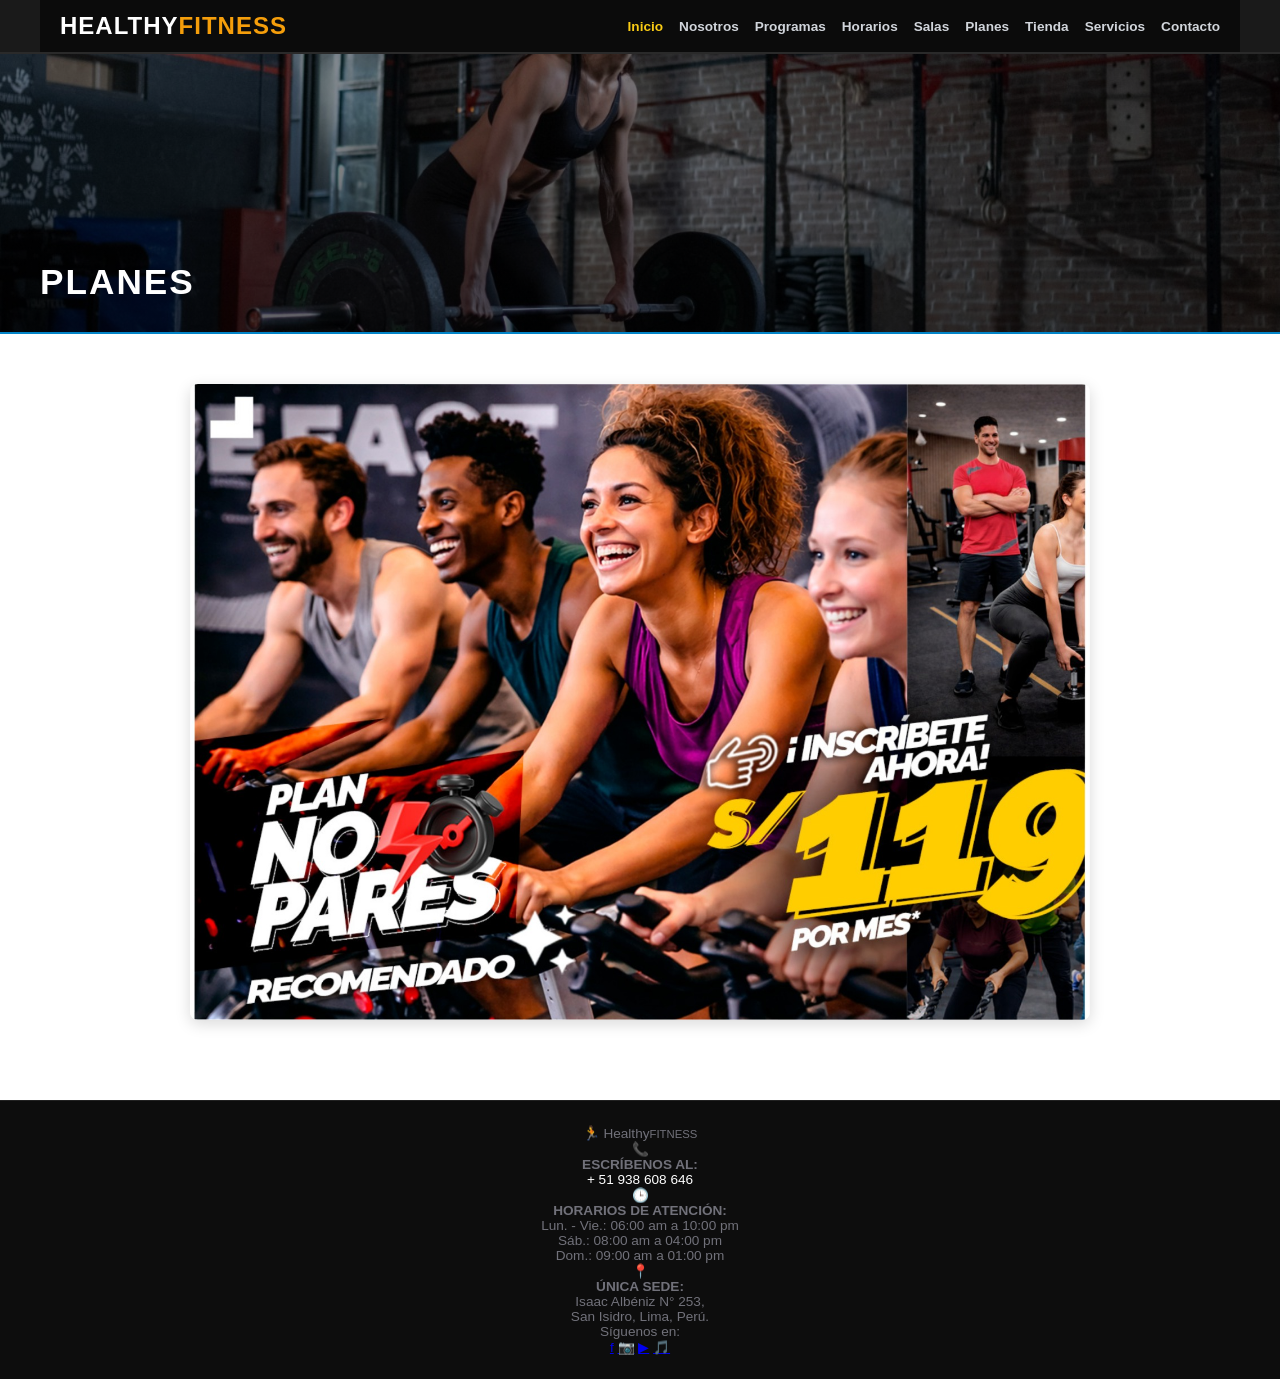
<file: planes.html>
<!DOCTYPE html>
<html lang="es">
<head>
  <meta charset="UTF-8">
  <meta name="viewport" content="width=device-width, initial-scale=1.0">
  <title>Healthy FITNESS | Planes</title>
  <!-- Favicon / Logo en la pestaña del navegador -->
  <link rel="icon" type="image/png" href="img/logo-actualizado-app.jpg">
  <link rel="stylesheet" href="css/styles.css">
</head>
<body>

  <!-- Barra de Navegación -->
  <header>
    <div class="navbar">
      <a href="index.html" class="logo">Healthy<span>FITNESS</span></a>
    <ul class="nav-links">
  <li><a href="index.html" class="active">Inicio</a></li>
  <li><a href="nosotros.html">Nosotros</a></li>
  <li><a href="programas.html">Programas</a></li>
  <li><a href="horarios.html">Horarios</a></li>
  <li><a href="salas.html">Salas</a></li>
  <li><a href="planes.html">Planes</a></li>
  <li><a href="tienda.html">Tienda</a></li>
  <li><a href="servicios.html">Servicios</a></li>
  <li><a href="contacto.html">Contacto</a></li>
</ul>
    </div>
  </header>

  <!-- Banner Superior -->
  <section class="planes-hero" style="background-image: linear-gradient(rgba(0,0,0,0.4), rgba(0,0,0,0.6)), url('img/banner-planes.jpg');">
    <h1>PLANES</h1>
  </section>

  <!-- Contenedor de Planes -->
  <main class="planes-contenedor">
    <div class="planes-grid">
      
      <!-- Clic en el afiche para ir al detalle del plan -->
      <a href="plan-detalle.html" class="plan-card-banner" title="Ver detalle del Plan No Pares">
        <img src="img/afiche-plan-nopares.jpg" alt="Plan No Pares" onerror="this.src='img/afiche-plan-nopares.png'">
      </a>

    </div>
  </main>

  <!-- Pie de Página Oficial Healthy Fitness -->
  <footer>
    <div class="footer-container">
      <div class="footer-col">
        <div class="footer-logo"><span>🏃</span> Healthy<small>FITNESS</small></div>
      </div>
      <div class="footer-col">
        <div class="footer-item">
          <span class="footer-icon">📞</span>
          <div class="footer-text">
            <strong>ESCRÍBENOS AL:</strong>
            <p><a href="https://wa.me/51938608646" target="_blank" style="color: #fff; text-decoration: none;">+ 51 938 608 646</a></p>
          </div>
        </div>
      </div>
      <div class="footer-col">
        <div class="footer-item">
          <span class="footer-icon">🕒</span>
          <div class="footer-text">
            <strong>HORARIOS DE ATENCIÓN:</strong>
            <p>Lun. - Vie.: 06:00 am a 10:00 pm</p>
            <p>Sáb.: 08:00 am a 04:00 pm</p>
            <p>Dom.: 09:00 am a 01:00 pm</p>
          </div>
        </div>
      </div>
      <div class="footer-col">
        <div class="footer-item">
          <span class="footer-icon">📍</span>
          <div class="footer-text">
            <strong>ÚNICA SEDE:</strong>
            <p>Isaac Albéniz N° 253,<br>San Isidro, Lima, Perú.</p>
          </div>
        </div>
      </div>
    </div>
    <div class="footer-socials">
      <span>Síguenos en:</span>
      <div class="social-icons">
        <a href="#" class="social-box">f</a>
        <a href="#" class="social-box">📷</a>
        <a href="#" class="social-box">▶</a>
        <a href="#" class="social-box">🎵</a>
      </div>
    </div>
  </footer>

</body>
</html>
</file>
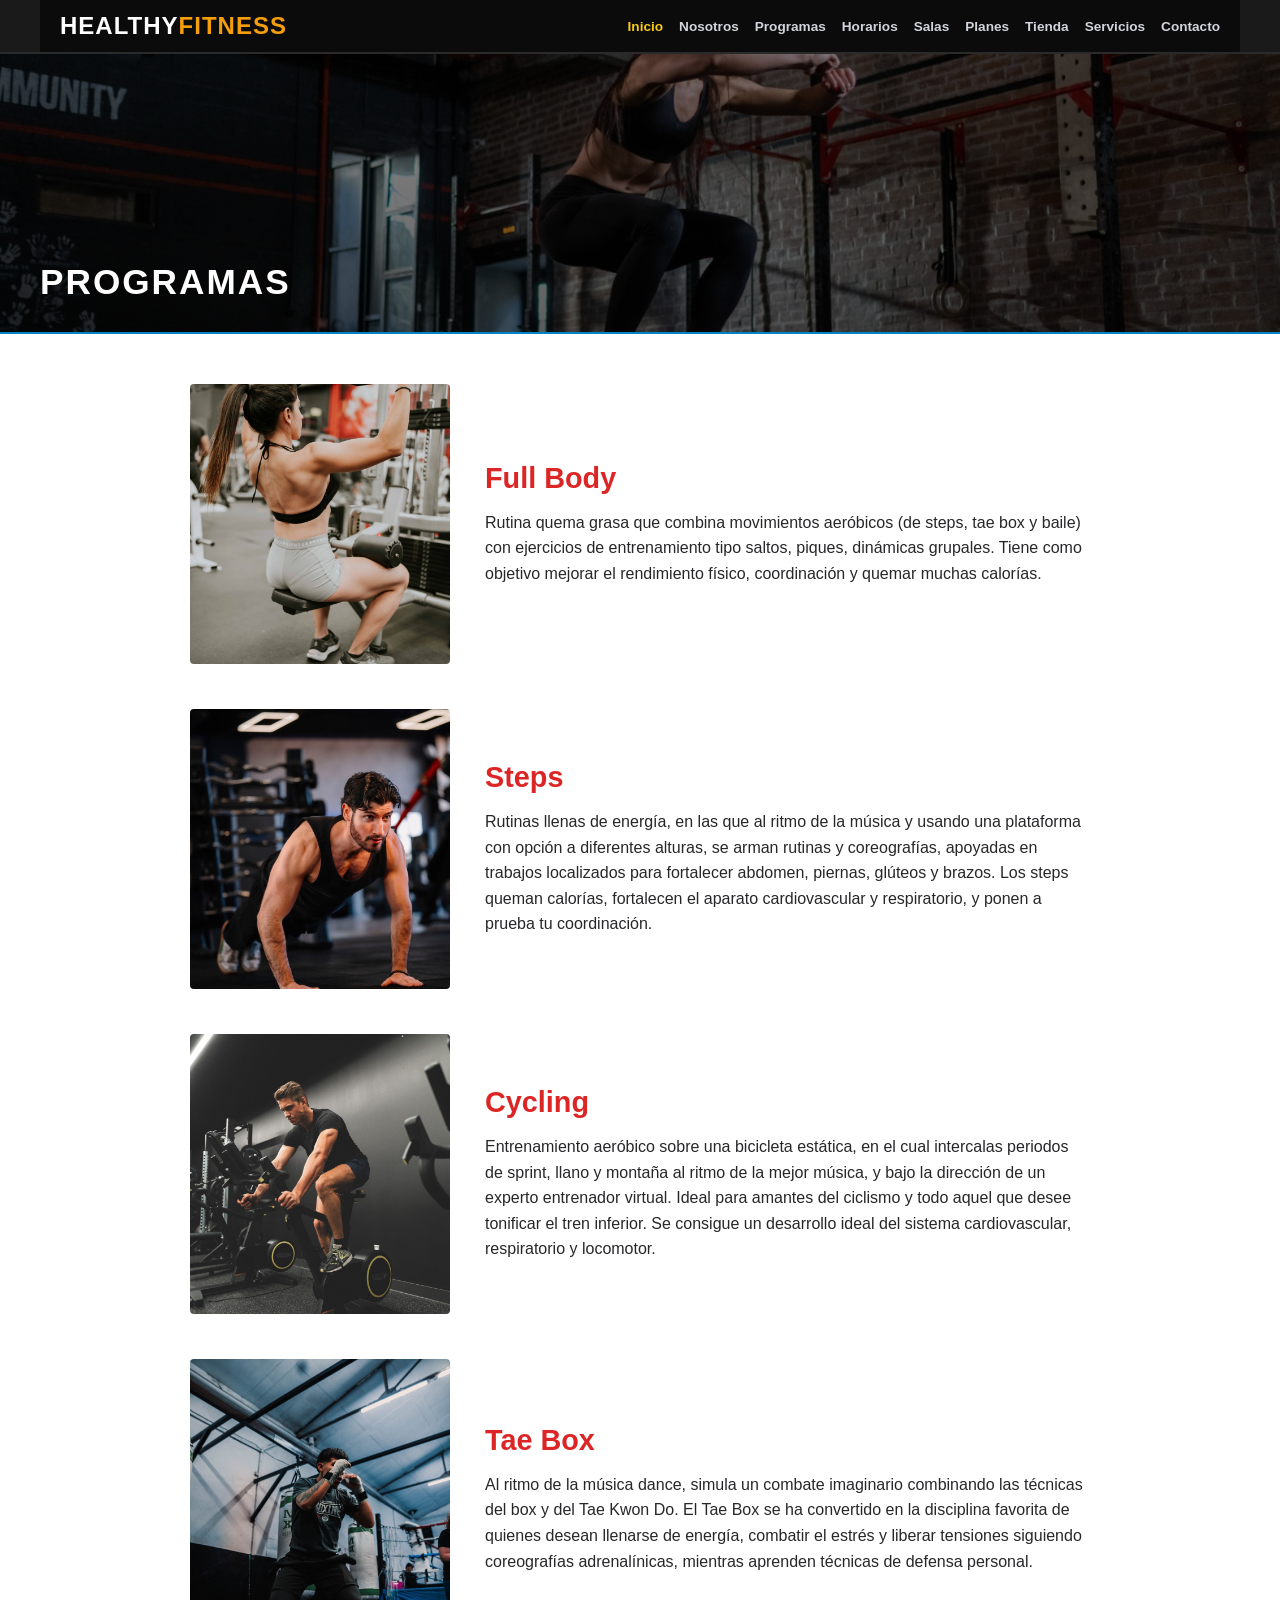
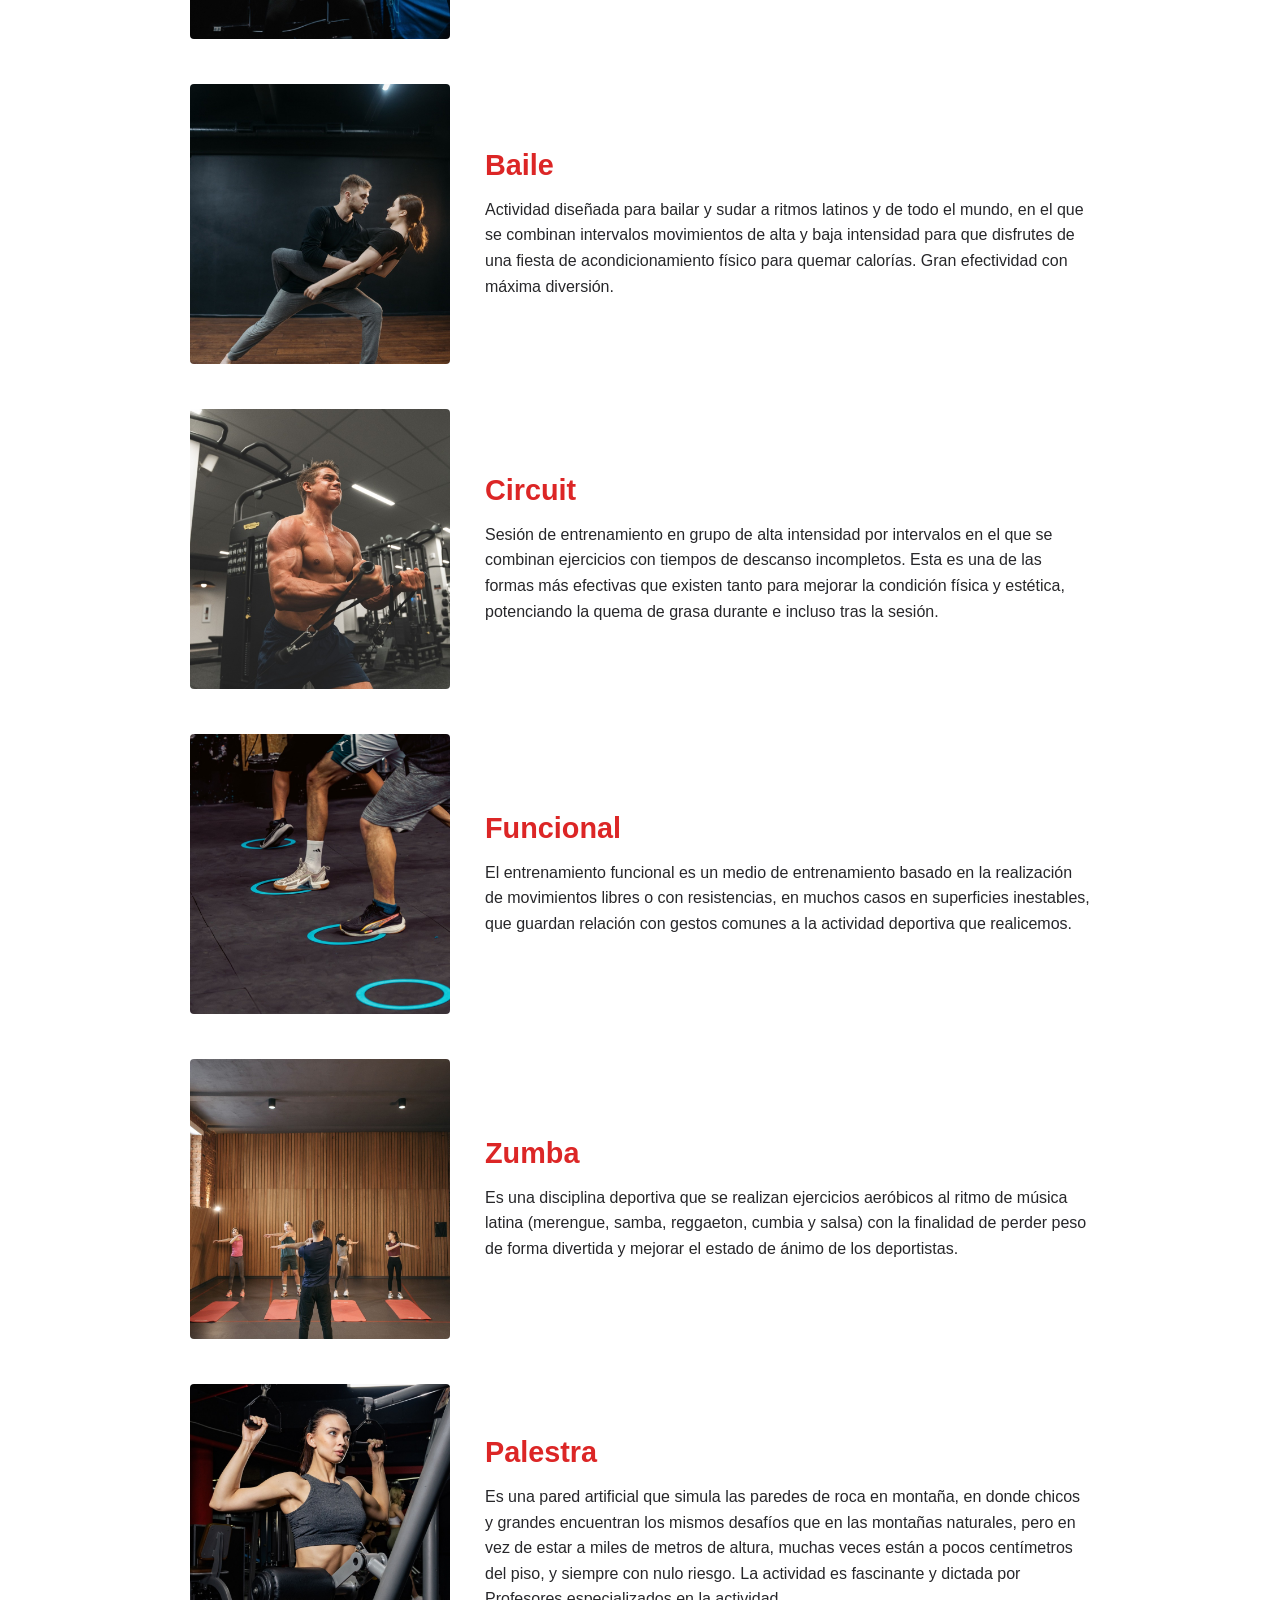
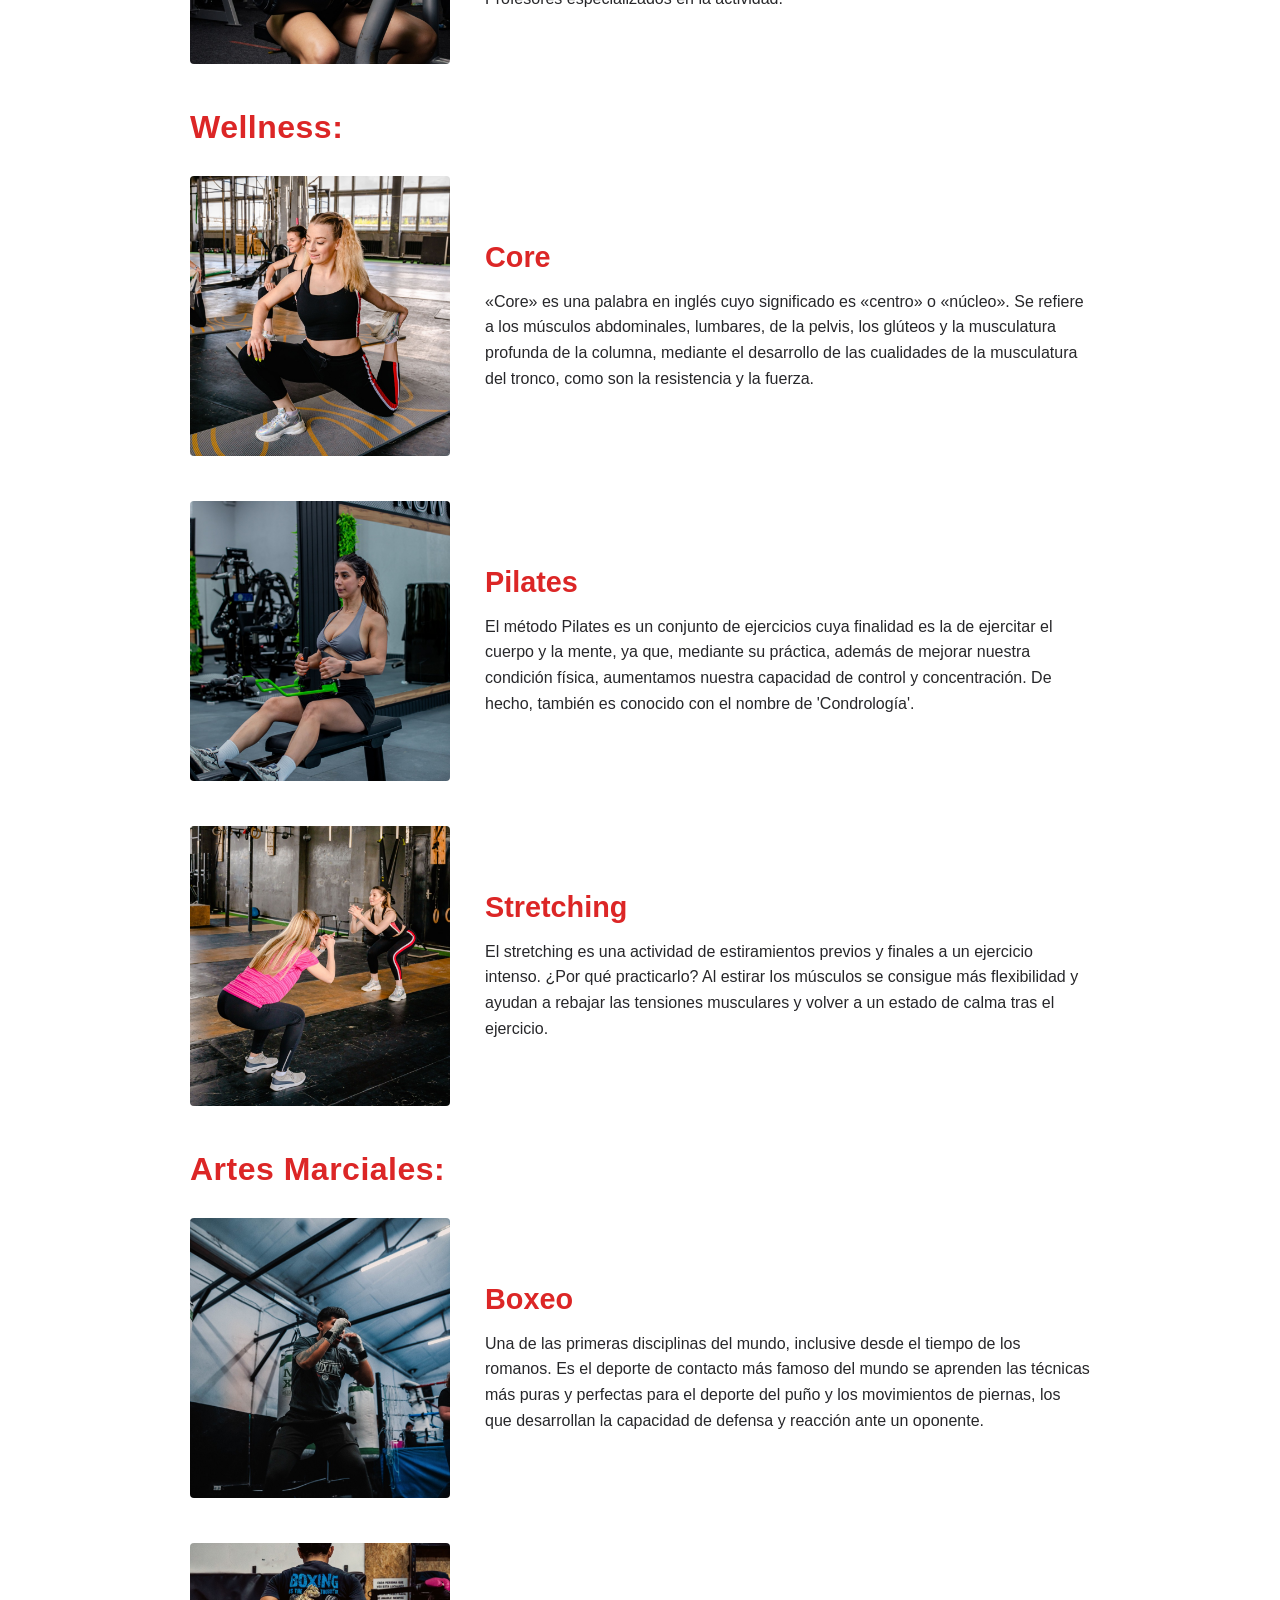
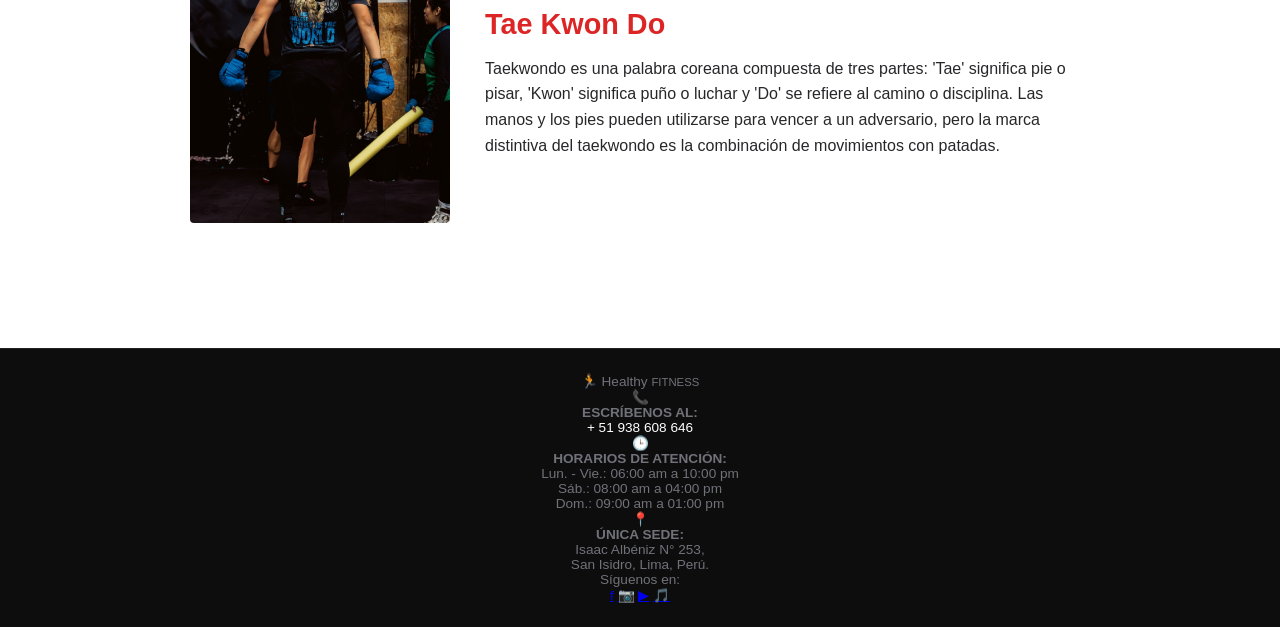
<file: programas.html>
<!DOCTYPE html>
<html lang="es">
<head>
  <meta charset="UTF-8">
  <meta name="viewport" content="width=device-width, initial-scale=1.0">
  <title>Healthy FITNESS | Programas</title>
  <!-- Favicon / Logo en la pestaña del navegador -->
  <link rel="icon" type="image/png" href="img/logo-actualizado-app.jpg">
  <link rel="stylesheet" href="css/styles.css">
</head>
<body>

  <!-- Barra de Navegación -->
  <header>
    <div class="navbar">
      <a href="index.html" class="logo">Healthy<span>FITNESS</span></a>
     <ul class="nav-links">
  <li><a href="index.html" class="active">Inicio</a></li>
  <li><a href="nosotros.html">Nosotros</a></li>
  <li><a href="programas.html">Programas</a></li>
  <li><a href="horarios.html">Horarios</a></li>
  <li><a href="salas.html">Salas</a></li>
  <li><a href="planes.html">Planes</a></li>
  <li><a href="tienda.html">Tienda</a></li>
  <li><a href="servicios.html">Servicios</a></li>
  <li><a href="contacto.html">Contacto</a></li>
</ul>
    </div>
  </header>

  <!-- Banner Superior -->
  <section class="prog-hero" style="background-image: linear-gradient(rgba(0,0,0,0.4), rgba(0,0,0,0.6)), url('img/prog-banner.jpg');">
    <h1>PROGRAMAS</h1>
  </section>

  <!-- Lista de Programas -->
  <main class="programas-contenedor">
    <div class="programas-seccion">

      <!-- Full Body -->
      <article class="prog-card">
        <div class="prog-foto">
          <img src="img/prog-fullbody.jpg" alt="Full Body" onerror="this.src='https://images.unsplash.com/photo-1549719386-74dfcbf7dbed?w=600'">
        </div>
        <div class="prog-info">
          <h3>Full Body</h3>
          <p>Rutina quema grasa que combina movimientos aeróbicos (de steps, tae box y baile) con ejercicios de entrenamiento tipo saltos, piques, dinámicas grupales. Tiene como objetivo mejorar el rendimiento físico, coordinación y quemar muchas calorías.</p>
        </div>
      </article>

      <!-- Steps -->
      <article class="prog-card">
        <div class="prog-foto">
          <img src="img/prog-steps.jpg" alt="Steps" onerror="this.src='https://images.unsplash.com/photo-1517838277536-f5f99be501cd?w=600'">
        </div>
        <div class="prog-info">
          <h3>Steps</h3>
          <p>Rutinas llenas de energía, en las que al ritmo de la música y usando una plataforma con opción a diferentes alturas, se arman rutinas y coreografías, apoyadas en trabajos localizados para fortalecer abdomen, piernas, glúteos y brazos. Los steps queman calorías, fortalecen el aparato cardiovascular y respiratorio, y ponen a prueba tu coordinación.</p>
        </div>
      </article>

      <!-- Cycling -->
      <article class="prog-card">
        <div class="prog-foto">
          <img src="img/prog-cycling.jpg" alt="Cycling" onerror="this.src='https://images.unsplash.com/photo-1534438327276-14e5300c3a48?w=600'">
        </div>
        <div class="prog-info">
          <h3>Cycling</h3>
          <p>Entrenamiento aeróbico sobre una bicicleta estática, en el cual intercalas periodos de sprint, llano y montaña al ritmo de la mejor música, y bajo la dirección de un experto entrenador virtual. Ideal para amantes del ciclismo y todo aquel que desee tonificar el tren inferior. Se consigue un desarrollo ideal del sistema cardiovascular, respiratorio y locomotor.</p>
        </div>
      </article>

      <!-- Tae Box -->
      <article class="prog-card">
        <div class="prog-foto">
          <img src="img/prog-taebox.jpg" alt="Tae Box" onerror="this.src='https://images.unsplash.com/photo-1549719386-74dfcbf7dbed?w=600'">
        </div>
        <div class="prog-info">
          <h3>Tae Box</h3>
          <p>Al ritmo de la música dance, simula un combate imaginario combinando las técnicas del box y del Tae Kwon Do. El Tae Box se ha convertido en la disciplina favorita de quienes desean llenarse de energía, combatir el estrés y liberar tensiones siguiendo coreografías adrenalínicas, mientras aprenden técnicas de defensa personal.</p>
        </div>
      </article>

      <!-- Baile -->
      <article class="prog-card">
        <div class="prog-foto">
          <img src="img/prog-baile.jpg" alt="Baile" onerror="this.src='https://images.unsplash.com/photo-1518611012118-696072aa579a?w=600'">
        </div>
        <div class="prog-info">
          <h3>Baile</h3>
          <p>Actividad diseñada para bailar y sudar a ritmos latinos y de todo el mundo, en el que se combinan intervalos movimientos de alta y baja intensidad para que disfrutes de una fiesta de acondicionamiento físico para quemar calorías. Gran efectividad con máxima diversión.</p>
        </div>
      </article>

      <!-- Circuit -->
      <article class="prog-card">
        <div class="prog-foto">
          <img src="img/prog-circuit.jpg" alt="Circuit" onerror="this.src='https://images.unsplash.com/photo-1534438327276-14e5300c3a48?w=600'">
        </div>
        <div class="prog-info">
          <h3>Circuit</h3>
          <p>Sesión de entrenamiento en grupo de alta intensidad por intervalos en el que se combinan ejercicios con tiempos de descanso incompletos. Esta es una de las formas más efectivas que existen tanto para mejorar la condición física y estética, potenciando la quema de grasa durante e incluso tras la sesión.</p>
        </div>
      </article>

      <!-- Funcional -->
      <article class="prog-card">
        <div class="prog-foto">
          <img src="img/prog-funcional.jpg" alt="Funcional" onerror="this.src='https://images.unsplash.com/photo-1517838277536-f5f99be501cd?w=600'">
        </div>
        <div class="prog-info">
          <h3>Funcional</h3>
          <p>El entrenamiento funcional es un medio de entrenamiento basado en la realización de movimientos libres o con resistencias, en muchos casos en superficies inestables, que guardan relación con gestos comunes a la actividad deportiva que realicemos.</p>
        </div>
      </article>

      <!-- Zumba -->
      <article class="prog-card">
        <div class="prog-foto">
          <img src="img/prog-zumba.jpg" alt="Zumba" onerror="this.src='https://images.unsplash.com/photo-1518611012118-696072aa579a?w=600'">
        </div>
        <div class="prog-info">
          <h3>Zumba</h3>
          <p>Es una disciplina deportiva que se realizan ejercicios aeróbicos al ritmo de música latina (merengue, samba, reggaeton, cumbia y salsa) con la finalidad de perder peso de forma divertida y mejorar el estado de ánimo de los deportistas.</p>
        </div>
      </article>

      <!-- Palestra -->
      <article class="prog-card">
        <div class="prog-foto">
          <img src="img/prog-palestra.jpg" alt="Palestra" onerror="this.src='https://images.unsplash.com/photo-1549719386-74dfcbf7dbed?w=600'">
        </div>
        <div class="prog-info">
          <h3>Palestra</h3>
          <p>Es una pared artificial que simula las paredes de roca en montaña, en donde chicos y grandes encuentran los mismos desafíos que en las montañas naturales, pero en vez de estar a miles de metros de altura, muchas veces están a pocos centímetros del piso, y siempre con nulo riesgo. La actividad es fascinante y dictada por Profesores especializados en la actividad.</p>
        </div>
      </article>

      <!-- Categoría Wellness -->
      <h2 class="prog-categoria-titulo">Wellness:</h2>

      <!-- Core -->
      <article class="prog-card">
        <div class="prog-foto">
          <img src="img/prog-core.jpg" alt="Core" onerror="this.src='https://images.unsplash.com/photo-1518611012118-696072aa579a?w=600'">
        </div>
        <div class="prog-info">
          <h3>Core</h3>
          <p>«Core» es una palabra en inglés cuyo significado es «centro» o «núcleo». Se refiere a los músculos abdominales, lumbares, de la pelvis, los glúteos y la musculatura profunda de la columna, mediante el desarrollo de las cualidades de la musculatura del tronco, como son la resistencia y la fuerza.</p>
        </div>
      </article>

      <!-- Pilates -->
      <article class="prog-card">
        <div class="prog-foto">
          <img src="img/prog-pilates.jpg" alt="Pilates" onerror="this.src='https://images.unsplash.com/photo-1518310383802-640c2de311b2?w=600'">
        </div>
        <div class="prog-info">
          <h3>Pilates</h3>
          <p>El método Pilates es un conjunto de ejercicios cuya finalidad es la de ejercitar el cuerpo y la mente, ya que, mediante su práctica, además de mejorar nuestra condición física, aumentamos nuestra capacidad de control y concentración. De hecho, también es conocido con el nombre de 'Condrología'.</p>
        </div>
      </article>

      <!-- Stretching -->
      <article class="prog-card">
        <div class="prog-foto">
          <img src="img/prog-stretching.jpg" alt="Stretching" onerror="this.src='https://images.unsplash.com/photo-1517838277536-f5f99be501cd?w=600'">
        </div>
        <div class="prog-info">
          <h3>Stretching</h3>
          <p>El stretching es una actividad de estiramientos previos y finales a un ejercicio intenso. ¿Por qué practicarlo? Al estirar los músculos se consigue más flexibilidad y ayudan a rebajar las tensiones musculares y volver a un estado de calma tras el ejercicio.</p>
        </div>
      </article>

      <!-- Categoría Artes Marciales -->
      <h2 class="prog-categoria-titulo">Artes Marciales:</h2>

      <!-- Boxeo -->
      <article class="prog-card">
        <div class="prog-foto">
          <img src="img/prog-boxeo.jpg" alt="Boxeo" onerror="this.src='https://images.unsplash.com/photo-1549719386-74dfcbf7dbed?w=600'">
        </div>
        <div class="prog-info">
          <h3>Boxeo</h3>
          <p>Una de las primeras disciplinas del mundo, inclusive desde el tiempo de los romanos. Es el deporte de contacto más famoso del mundo se aprenden las técnicas más puras y perfectas para el deporte del puño y los movimientos de piernas, los que desarrollan la capacidad de defensa y reacción ante un oponente.</p>
        </div>
      </article>

      <!-- Tae Kwon Do -->
      <article class="prog-card">
        <div class="prog-foto">
          <img src="img/prog-taekwondo.jpg" alt="Tae Kwon Do" onerror="this.src='https://images.unsplash.com/photo-1517838277536-f5f99be501cd?w=600'">
        </div>
        <div class="prog-info">
          <h3>Tae Kwon Do</h3>
          <p>Taekwondo es una palabra coreana compuesta de tres partes: 'Tae' significa pie o pisar, 'Kwon' significa puño o luchar y 'Do' se refiere al camino o disciplina. Las manos y los pies pueden utilizarse para vencer a un adversario, pero la marca distintiva del taekwondo es la combinación de movimientos con patadas.</p>
        </div>
      </article>

    </div>
  </main>

  <!-- Pie de Página Oficial Healthy Fitness -->
  <footer>
    <div class="footer-container">
      
      <!-- Logo Marca -->
      <div class="footer-col">
        <div class="footer-logo">
          <span>🏃</span> Healthy
          <small>FITNESS</small>
        </div>
      </div>

      <!-- Teléfono -->
      <div class="footer-col">
        <div class="footer-item">
          <span class="footer-icon">📞</span>
          <div class="footer-text">
            <strong>ESCRÍBENOS AL:</strong>
            <p><a href="https://wa.me/51938608646" target="_blank" style="color: #fff; text-decoration: none;">+ 51 938 608 646</a></p>
          </div>
        </div>
      </div>

      <!-- Horarios -->
      <div class="footer-col">
        <div class="footer-item">
          <span class="footer-icon">🕒</span>
          <div class="footer-text">
            <strong>HORARIOS DE ATENCIÓN:</strong>
            <p>Lun. - Vie.: 06:00 am a 10:00 pm</p>
            <p>Sáb.: 08:00 am a 04:00 pm</p>
            <p>Dom.: 09:00 am a 01:00 pm</p>
          </div>
        </div>
      </div>

      <!-- Sede -->
      <div class="footer-col">
        <div class="footer-item">
          <span class="footer-icon">📍</span>
          <div class="footer-text">
            <strong>ÚNICA SEDE:</strong>
            <p>Isaac Albéniz N° 253,<br>San Isidro, Lima, Perú.</p>
          </div>
        </div>
      </div>

    </div>

    <!-- Redes Sociales -->
    <div class="footer-socials">
      <span>Síguenos en:</span>
      <div class="social-icons">
        <a href="#" class="social-box">f</a>
        <a href="#" class="social-box">📷</a>
        <a href="#" class="social-box">▶</a>
        <a href="#" class="social-box">🎵</a>
      </div>
    </div>
  </footer>

</body>
</html>
</file>
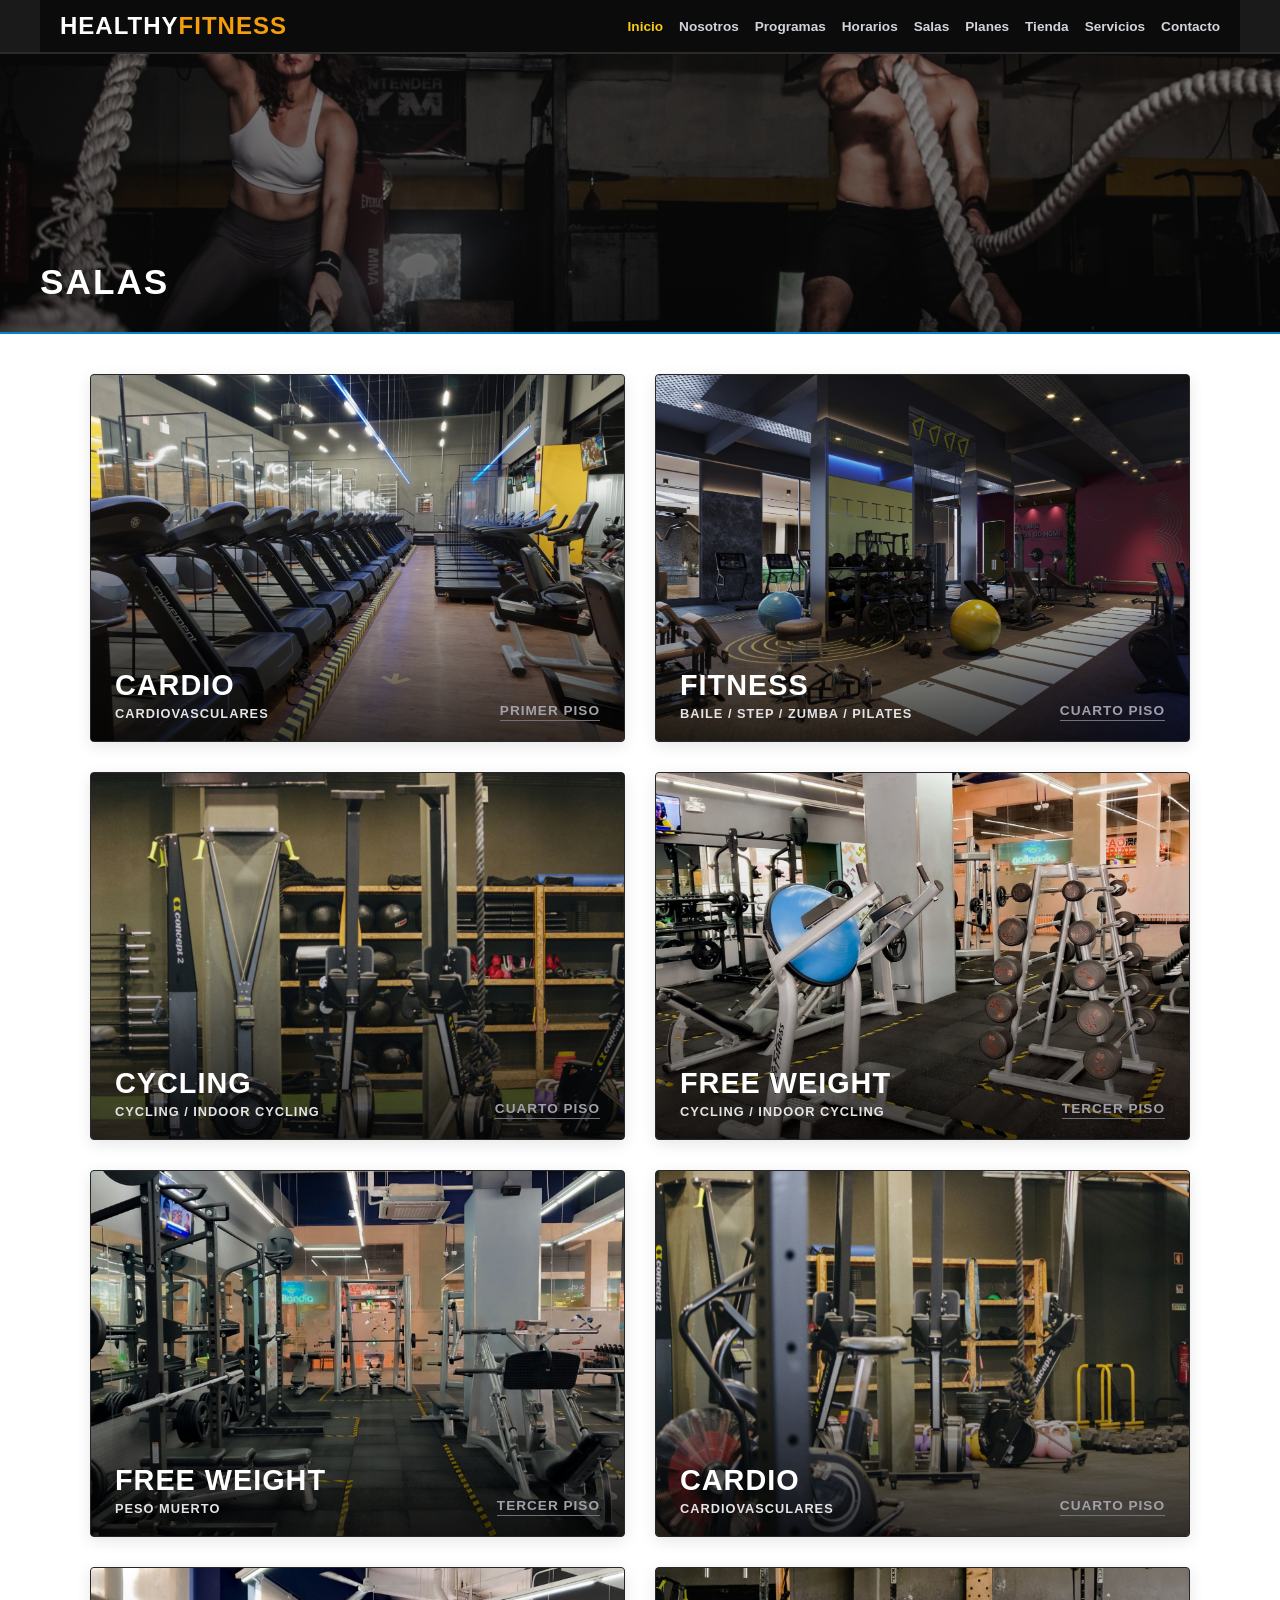
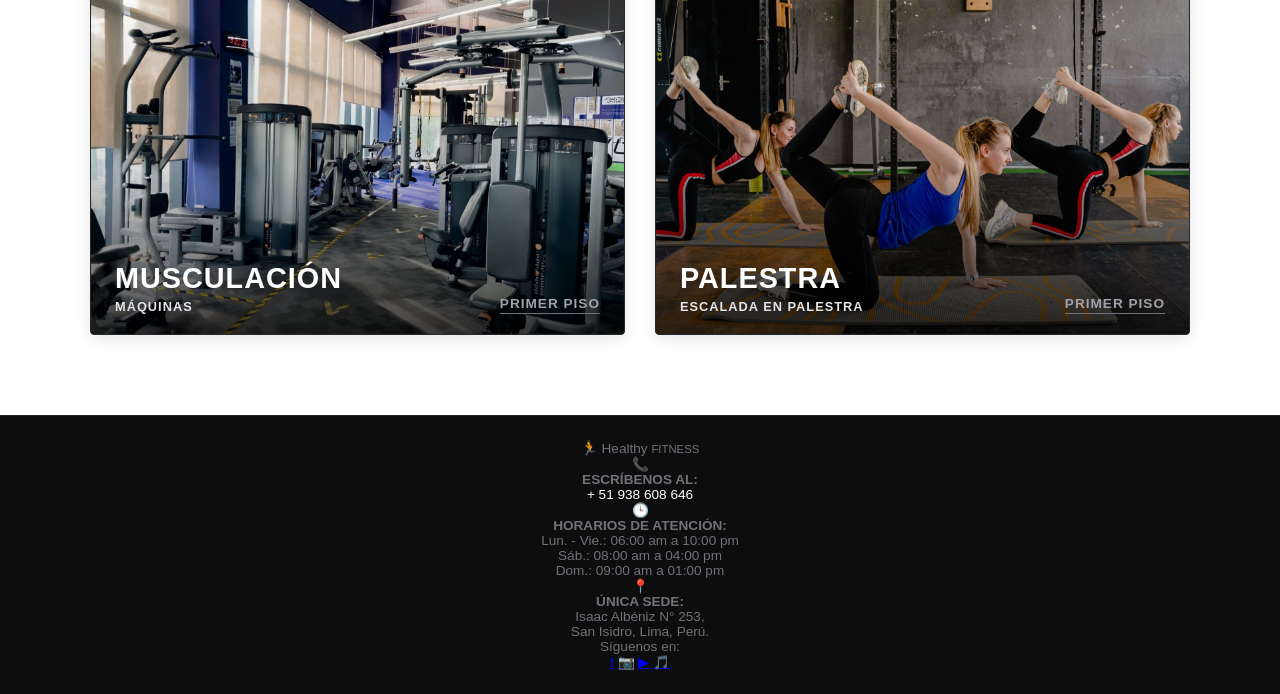
<file: salas.html>
<!DOCTYPE html>
<html lang="es">
<head>
  <meta charset="UTF-8">
  <meta name="viewport" content="width=device-width, initial-scale=1.0">
  <title>Healthy FITNESS | Salas</title>
  <!-- Favicon / Logo en la pestaña del navegador -->
  <link rel="icon" type="image/png" href="img/logo-actualizado-app.jpg">
  <link rel="stylesheet" href="css/styles.css">
</head>
<body>

  <!-- Barra de Navegación -->
  <header>
    <div class="navbar">
      <a href="index.html" class="logo">Healthy<span>FITNESS</span></a>
      <ul class="nav-links">
  <li><a href="index.html" class="active">Inicio</a></li>
  <li><a href="nosotros.html">Nosotros</a></li>
  <li><a href="programas.html">Programas</a></li>
  <li><a href="horarios.html">Horarios</a></li>
  <li><a href="salas.html">Salas</a></li>
  <li><a href="planes.html">Planes</a></li>
  <li><a href="tienda.html">Tienda</a></li>
  <li><a href="servicios.html">Servicios</a></li>
  <li><a href="contacto.html">Contacto</a></li>
</ul>
    </div>
  </header>

  <!-- Banner Superior -->
  <section class="salas-hero" style="background-image: linear-gradient(rgba(0,0,0,0.4), rgba(0,0,0,0.6)), url('img/banner-salas.jpg');">
    <h1>SALAS</h1>
  </section>

  <!-- Grilla de Salas -->
  <main class="salas-main-container">
    <div class="salas-grid">

      <!-- 1. Cardio -->
      <div class="sala-card">
        <img src="img/sala-cardio.jpg" alt="Sala Cardio" onerror="this.src='https://images.unsplash.com/photo-1540497077202-7c8a3999166f?w=600'">
        <div class="sala-info-overlay">
          <div class="sala-texto-izq">
            <h3>CARDIO</h3>
            <p>CARDIOVASCULARES</p>
          </div>
          <div class="sala-piso-tag">PRIMER PISO</div>
        </div>
      </div>

      <!-- 2. Fitness -->
      <div class="sala-card">
        <img src="img/sala-fitness.jpg" alt="Sala Fitness" onerror="this.src='https://images.unsplash.com/photo-1518611012118-696072aa579a?w=600'">
        <div class="sala-info-overlay">
          <div class="sala-texto-izq">
            <h3>FITNESS</h3>
            <p>BAILE / STEP / ZUMBA / PILATES</p>
          </div>
          <div class="sala-piso-tag">CUARTO PISO</div>
        </div>
      </div>

      <!-- 3. Cycling -->
      <div class="sala-card">
        <img src="img/sala-cycling.jpg" alt="Sala Cycling" onerror="this.src='https://images.unsplash.com/photo-1534438327276-14e5300c3a48?w=600'">
        <div class="sala-info-overlay">
          <div class="sala-texto-izq">
            <h3>CYCLING</h3>
            <p>CYCLING / INDOOR CYCLING</p>
          </div>
          <div class="sala-piso-tag">CUARTO PISO</div>
        </div>
      </div>

      <!-- 4. Free Weight (Mancuernas) -->
      <div class="sala-card">
        <img src="img/sala-freeweight.jpg" alt="Sala Free Weight" onerror="this.src='https://images.unsplash.com/photo-1581009146145-b5ef050c2e1e?w=600'">
        <div class="sala-info-overlay">
          <div class="sala-texto-izq">
            <h3>FREE WEIGHT</h3>
            <p>CYCLING / INDOOR CYCLING</p>
          </div>
          <div class="sala-piso-tag">TERCER PISO</div>
        </div>
      </div>

      <!-- 5. Free Weight (Peso Muerto) -->
      <div class="sala-card">
        <img src="img/sala-peso-muerto.jpg" alt="Free Weight Peso Muerto" onerror="this.src='https://images.unsplash.com/photo-1517838277536-f5f99be501cd?w=600'">
        <div class="sala-info-overlay">
          <div class="sala-texto-izq">
            <h3>FREE WEIGHT</h3>
            <p>PESO MUERTO</p>
          </div>
          <div class="sala-piso-tag">TERCER PISO</div>
        </div>
      </div>

      <!-- 6. Cardio 2 -->
      <div class="sala-card">
        <img src="img/sala-cardio2.jpg" alt="Sala Cardio Piso 4" onerror="this.src='https://images.unsplash.com/photo-1576678927484-cc907957088c?w=600'">
        <div class="sala-info-overlay">
          <div class="sala-texto-izq">
            <h3>CARDIO</h3>
            <p>CARDIOVASCULARES</p>
          </div>
          <div class="sala-piso-tag">CUARTO PISO</div>
        </div>
      </div>

      <!-- 7. Musculación -->
      <div class="sala-card">
        <img src="img/sala-musculacion.jpg" alt="Sala Musculación" onerror="this.src='https://images.unsplash.com/photo-1583454110551-21f2fa2afe61?w=600'">
        <div class="sala-info-overlay">
          <div class="sala-texto-izq">
            <h3>MUSCULACIÓN</h3>
            <p>MÁQUINAS</p>
          </div>
          <div class="sala-piso-tag">PRIMER PISO</div>
        </div>
      </div>

      <!-- 8. Palestra -->
      <div class="sala-card">
        <img src="img/sala-palestra.jpg" alt="Sala Palestra" onerror="this.src='https://images.unsplash.com/photo-1506126613408-eca07ce68773?w=600'">
        <div class="sala-info-overlay">
          <div class="sala-texto-izq">
            <h3>PALESTRA</h3>
            <p>ESCALADA EN PALESTRA</p>
          </div>
          <div class="sala-piso-tag">PRIMER PISO</div>
        </div>
      </div>

    </div>
  </main>

  <!-- Pie de Página Oficial Healthy Fitness -->
  <footer>
    <div class="footer-container">
      
      <!-- Logo Marca -->
      <div class="footer-col">
        <div class="footer-logo">
          <span>🏃</span> Healthy
          <small>FITNESS</small>
        </div>
      </div>

      <!-- Teléfono -->
      <div class="footer-col">
        <div class="footer-item">
          <span class="footer-icon">📞</span>
          <div class="footer-text">
            <strong>ESCRÍBENOS AL:</strong>
            <p><a href="https://wa.me/51938608646" target="_blank" style="color: #fff; text-decoration: none;">+ 51 938 608 646</a></p>
          </div>
        </div>
      </div>

      <!-- Horarios -->
      <div class="footer-col">
        <div class="footer-item">
          <span class="footer-icon">🕒</span>
          <div class="footer-text">
            <strong>HORARIOS DE ATENCIÓN:</strong>
            <p>Lun. - Vie.: 06:00 am a 10:00 pm</p>
            <p>Sáb.: 08:00 am a 04:00 pm</p>
            <p>Dom.: 09:00 am a 01:00 pm</p>
          </div>
        </div>
      </div>

      <!-- Sede -->
      <div class="footer-col">
        <div class="footer-item">
          <span class="footer-icon">📍</span>
          <div class="footer-text">
            <strong>ÚNICA SEDE:</strong>
            <p>Isaac Albéniz N° 253,<br>San Isidro, Lima, Perú.</p>
          </div>
        </div>
      </div>

    </div>

    <!-- Redes Sociales -->
    <div class="footer-socials">
      <span>Síguenos en:</span>
      <div class="social-icons">
        <a href="#" class="social-box">f</a>
        <a href="#" class="social-box">📷</a>
        <a href="#" class="social-box">▶</a>
        <a href="#" class="social-box">🎵</a>
      </div>
    </div>
  </footer>

</body>
</html>
</file>
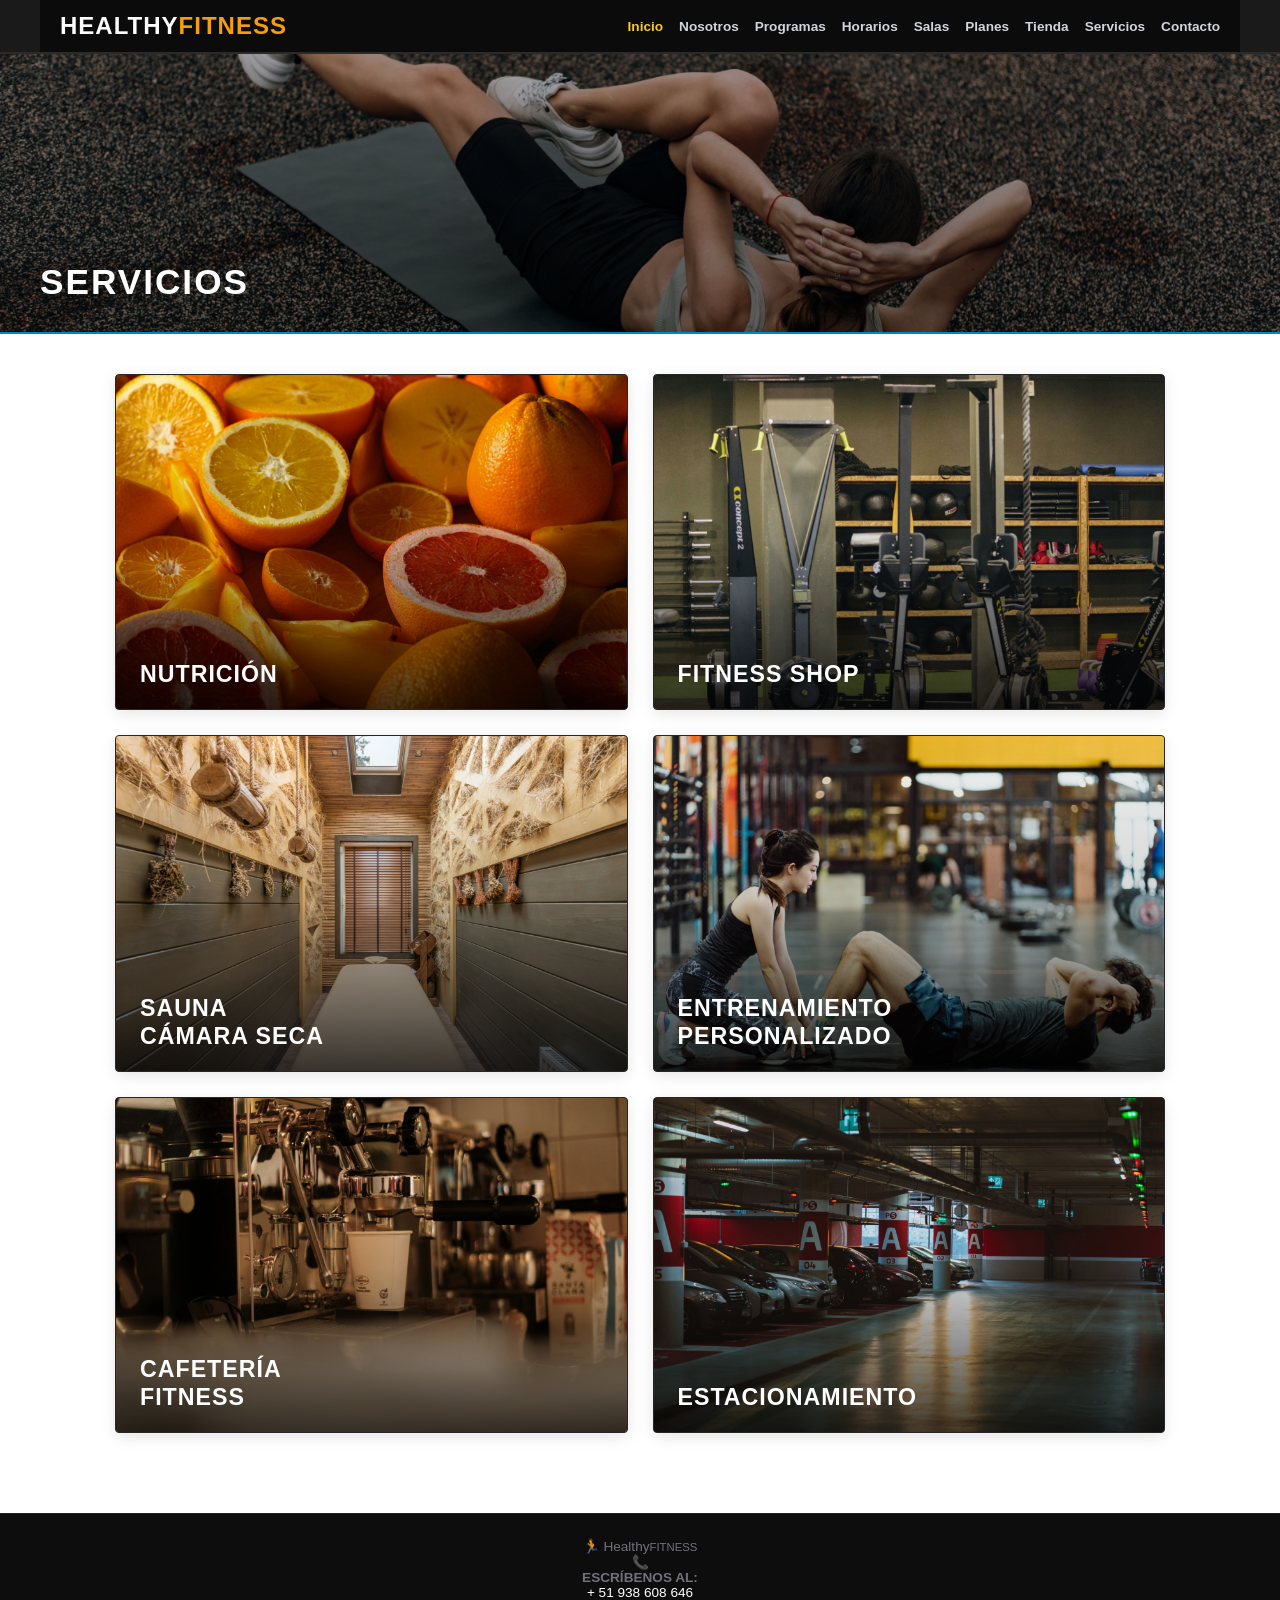
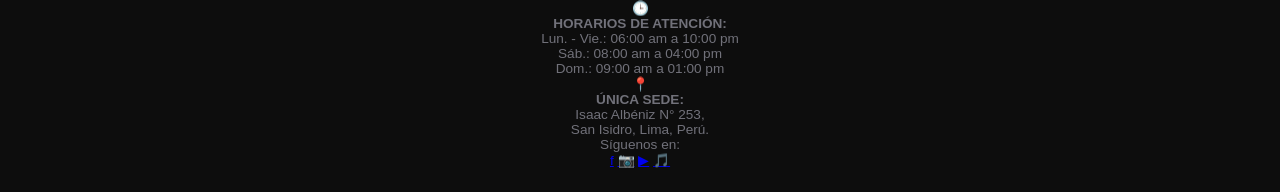
<file: servicios.html>
<!DOCTYPE html>
<html lang="es">
<head>
  <meta charset="UTF-8">
  <meta name="viewport" content="width=device-width, initial-scale=1.0">
  <title>Healthy FITNESS | Servicios</title>
  <!-- Favicon / Logo en la pestaña del navegador -->
  <link rel="icon" type="image/png" href="img/logo-actualizado-app.jpg">
  <link rel="stylesheet" href="css/styles.css">
</head>
<body style="background-color: #ffffff; margin: 0; padding: 0;">

  <!-- Barra de Navegación -->
  <header>
    <div class="navbar">
      <a href="index.html" class="logo">Healthy<span>FITNESS</span></a>
      <ul class="nav-links">
  <li><a href="index.html" class="active">Inicio</a></li>
  <li><a href="nosotros.html">Nosotros</a></li>
  <li><a href="programas.html">Programas</a></li>
  <li><a href="horarios.html">Horarios</a></li>
  <li><a href="salas.html">Salas</a></li>
  <li><a href="planes.html">Planes</a></li>
  <li><a href="tienda.html">Tienda</a></li>
  <li><a href="servicios.html">Servicios</a></li>
  <li><a href="contacto.html">Contacto</a></li>
</ul>
    </div>
  </header>

  <!-- Banner Superior -->
  <section class="servicios-hero" style="background-image: linear-gradient(rgba(0,0,0,0.35), rgba(0,0,0,0.55)), url('img/banner-servicios.jpg');">
    <h1>SERVICIOS</h1>
  </section>

  <!-- Grilla de Servicios -->
  <main class="servicios-main-container">
    <div class="servicios-grid">

      <!-- 1. Nutrición -->
      <div class="servicio-card">
        <img src="img/serv-nutricion.jpg" alt="Nutrición" onerror="this.src='https://images.unsplash.com/photo-1610832958506-aa56368176cf?w=600'">
        <div class="servicio-overlay">
          <h3>NUTRICIÓN</h3>
        </div>
      </div>

      <!-- 2. Fitness Shop -->
      <div class="servicio-card">
        <img src="img/serv-shop.jpg" alt="Fitness Shop" onerror="this.src='https://images.unsplash.com/photo-1534438327276-14e5300c3a48?w=600'">
        <div class="servicio-overlay">
          <h3>FITNESS SHOP</h3>
        </div>
      </div>

      <!-- 3. Sauna Cámara Seca -->
      <div class="servicio-card">
        <img src="img/serv-sauna.jpg" alt="Sauna Cámara Seca" onerror="this.src='https://images.unsplash.com/photo-1540555700478-4be289fbecef?w=600'">
        <div class="servicio-overlay">
          <h3>SAUNA<br>CÁMARA SECA</h3>
        </div>
      </div>

      <!-- 4. Entrenamiento Personalizado -->
      <div class="servicio-card">
        <img src="img/serv-personalizado.jpg" alt="Entrenamiento Personalizado" onerror="this.src='https://images.unsplash.com/photo-1571019613454-1cb2f99b2d8b?w=600'">
        <div class="servicio-overlay">
          <h3>ENTRENAMIENTO<br>PERSONALIZADO</h3>
        </div>
      </div>

      <!-- 5. Cafetería Fitness -->
      <div class="servicio-card">
        <img src="img/serv-cafeteria.jpg" alt="Cafetería Fitness" onerror="this.src='https://images.unsplash.com/photo-1501339847302-ac426a4a7cbb?w=600'">
        <div class="servicio-overlay">
          <h3>CAFETERÍA<br>FITNESS</h3>
        </div>
      </div>

      <!-- 6. Estacionamiento -->
      <div class="servicio-card">
        <img src="img/serv-estacionamiento.jpg" alt="Estacionamiento" onerror="this.src='https://images.unsplash.com/photo-1506521781263-d8422e82f27a?w=600'">
        <div class="servicio-overlay">
          <h3>ESTACIONAMIENTO</h3>
        </div>
      </div>

    </div>
  </main>

  <!-- Pie de Página Oficial Healthy Fitness -->
  <footer>
    <div class="footer-container">
      <div class="footer-col">
        <div class="footer-logo"><span>🏃</span> Healthy<small>FITNESS</small></div>
      </div>
      <div class="footer-col">
        <div class="footer-item">
          <span class="footer-icon">📞</span>
          <div class="footer-text">
            <strong>ESCRÍBENOS AL:</strong>
            <p><a href="https://wa.me/51938608646" target="_blank" style="color: #fff; text-decoration: none;">+ 51 938 608 646</a></p>
          </div>
        </div>
      </div>
      <div class="footer-col">
        <div class="footer-item">
          <span class="footer-icon">🕒</span>
          <div class="footer-text">
            <strong>HORARIOS DE ATENCIÓN:</strong>
            <p>Lun. - Vie.: 06:00 am a 10:00 pm</p>
            <p>Sáb.: 08:00 am a 04:00 pm</p>
            <p>Dom.: 09:00 am a 01:00 pm</p>
          </div>
        </div>
      </div>
      <div class="footer-col">
        <div class="footer-item">
          <span class="footer-icon">📍</span>
          <div class="footer-text">
            <strong>ÚNICA SEDE:</strong>
            <p>Isaac Albéniz N° 253,<br>San Isidro, Lima, Perú.</p>
          </div>
        </div>
      </div>
    </div>
    <div class="footer-socials">
      <span>Síguenos en:</span>
      <div class="social-icons">
        <a href="#" class="social-box">f</a>
        <a href="#" class="social-box">📷</a>
        <a href="#" class="social-box">▶</a>
        <a href="#" class="social-box">🎵</a>
      </div>
    </div>
  </footer>

</body>
</html>
</file>
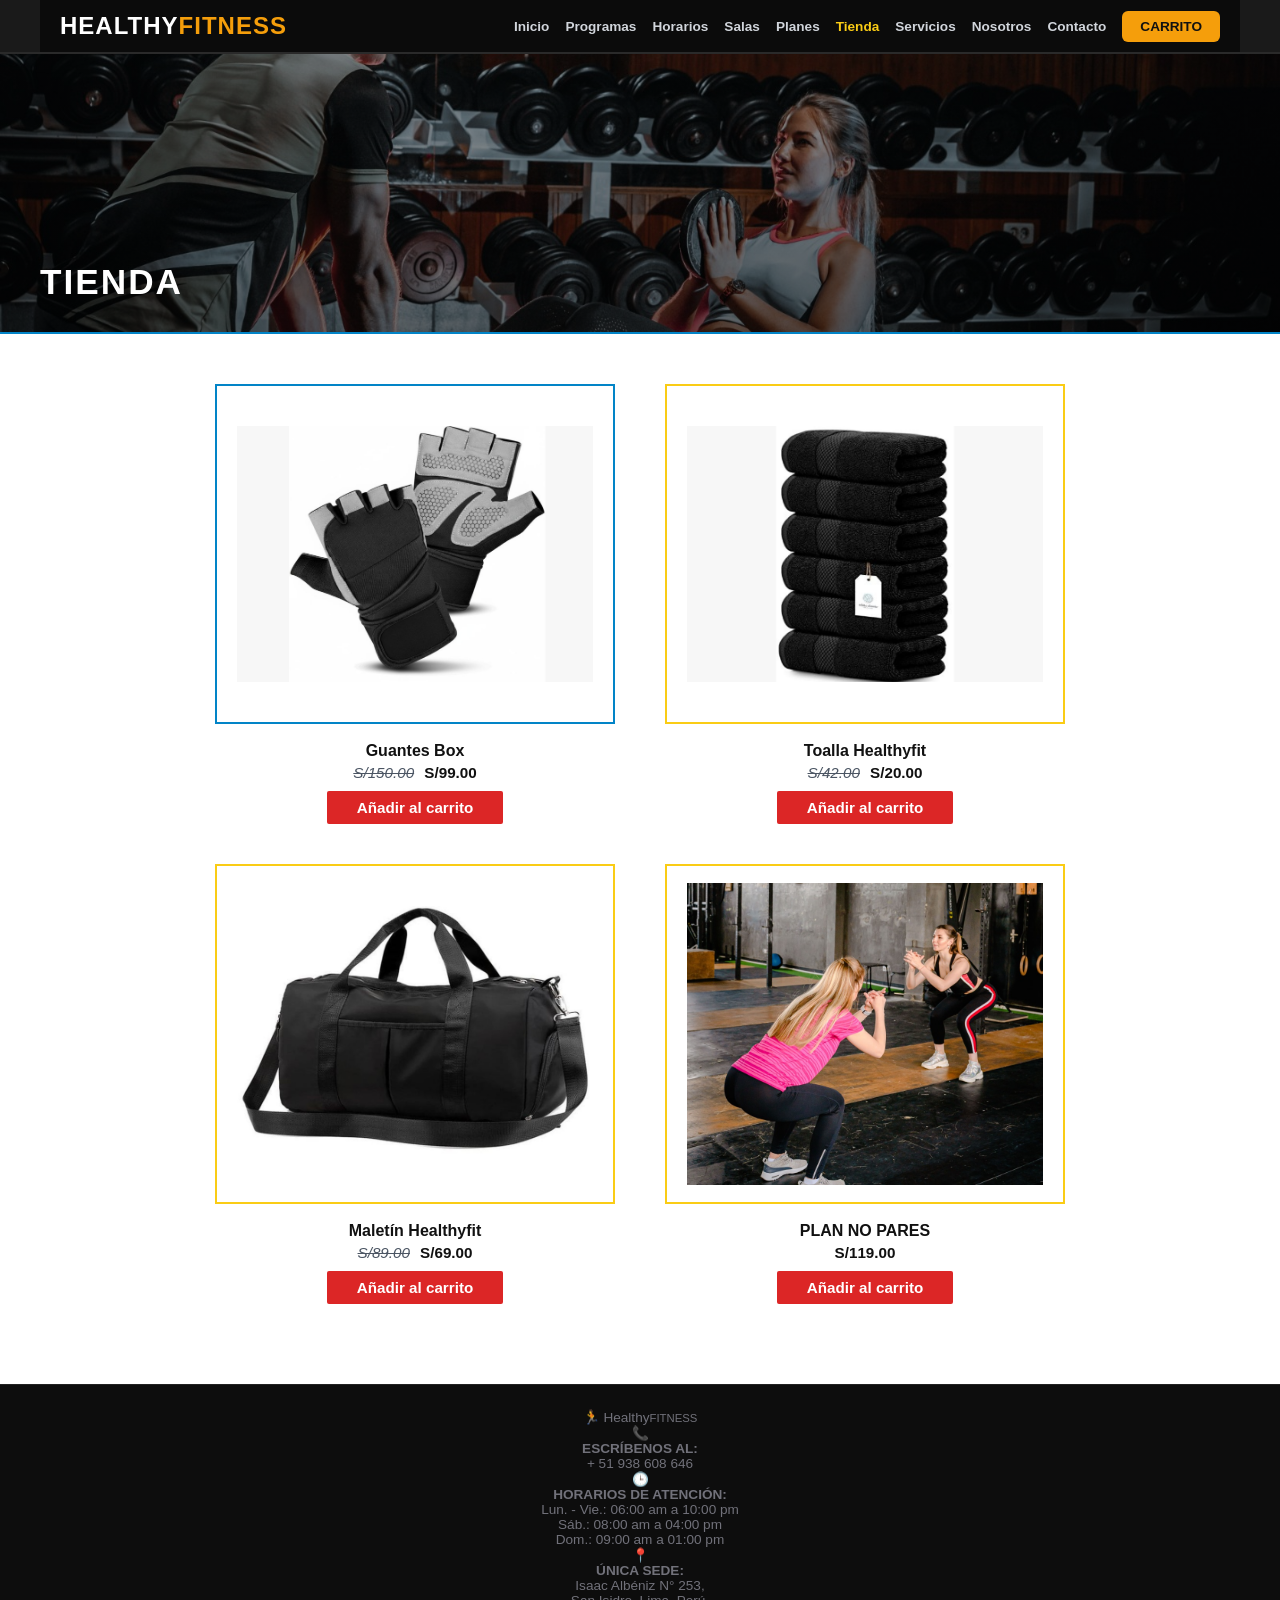
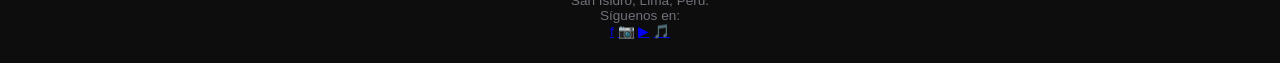
<file: tienda.html>
<!DOCTYPE html>
<html lang="es">
<head>
  <meta charset="UTF-8">
  <meta name="viewport" content="width=device-width, initial-scale=1.0">
  <title>Healthy FITNESS | Tienda</title>
  <!-- Favicon / Logo en la pestaña del navegador -->
  <link rel="icon" type="image/png" href="img/logo-actualizado-app.jpg">
  <link rel="stylesheet" href="css/styles.css">
</head>
<body style="background-color: #ffffff; margin: 0; padding: 0;">

  <!-- Barra de Navegación -->
  <header>
    <div class="navbar">
      <a href="index.html" class="logo">Healthy<span>FITNESS</span></a>
      <ul class="nav-links">
        <li><a href="index.html">Inicio</a></li>
        <li><a href="programas.html">Programas</a></li>
        <li><a href="horarios.html">Horarios</a></li>
        <li><a href="salas.html">Salas</a></li>
        <li><a href="planes.html">Planes</a></li>
        <li><a href="tienda.html" class="active">Tienda</a></li>
        <li><a href="servicios.html">Servicios</a></li>
        <li><a href="nosotros.html">Nosotros</a></li>
        <li><a href="contacto.html">Contacto</a></li>
        <li><a href="pago.html" class="btn-cta">Carrito</a></li>
      </ul>
    </div>
  </header>

  <!-- Banner Superior -->
  <section class="tienda-hero" style="background-image: linear-gradient(rgba(0,0,0,0.4), rgba(0,0,0,0.6)), url('img/banner-tienda.jpg');">
    <h1>TIENDA</h1>
  </section>

  <!-- Grilla de Productos con Enlaces Inteligentes -->
  <main class="tienda-main">
    <div class="tienda-grid">

      <!-- Producto 1: Guantes Box (S/ 99.00) -->
      <article class="prod-card">
        <div class="prod-img-box">
          <img src="img/prod-guantes.jpg" alt="Guantes Box" onerror="this.src='https://images.unsplash.com/photo-1583473848882-f9a5bc7fd2ee?w=500'">
        </div>
        <h3 class="prod-nombre">Guantes Box</h3>
        <div class="prod-precio">
          <span class="prod-precio-antiguo">S/150.00</span> S/99.00
        </div>
        <!-- Botón que envía el nombre y precio de los guantes -->
        <a href="pago.html?producto=Guantes+Box&precio=99&cantidad=1" class="btn-add-tienda">Añadir al carrito</a>
      </article>

      <!-- Producto 2: Toalla Healthyfit (S/ 20.00) -->
      <article class="prod-card">
        <div class="prod-img-box" style="border-color: #facc15;">
          <img src="img/prod-toalla.jpg" alt="Toalla Healthyfit" onerror="this.src='https://images.unsplash.com/photo-1616627547584-bf28cee262db?w=500'">
        </div>
        <h3 class="prod-nombre">Toalla Healthyfit</h3>
        <div class="prod-precio">
          <span class="prod-precio-antiguo">S/42.00</span> S/20.00
        </div>
        <!-- Botón que envía el nombre y precio de la toalla -->
        <a href="pago.html?producto=Toalla+Healthyfit&precio=20&cantidad=1" class="btn-add-tienda">Añadir al carrito</a>
      </article>

      <!-- Producto 3: Maletín Healthyfit (S/ 69.00) -->
      <article class="prod-card">
        <div class="prod-img-box" style="border-color: #facc15;">
          <img src="img/prod-maletin.jpg" alt="Maletín Healthyfit" onerror="this.src='https://images.unsplash.com/photo-1553062407-98eeb64c6a62?w=500'">
        </div>
        <h3 class="prod-nombre">Maletín Healthyfit</h3>
        <div class="prod-precio">
          <span class="prod-precio-antiguo">S/89.00</span> S/69.00
        </div>
        <!-- Botón que envía el nombre y precio del maletín -->
        <a href="pago.html?producto=Malet%C3%ADn+Healthyfit&precio=69&cantidad=1" class="btn-add-tienda">Añadir al carrito</a>
      </article>

      <!-- Producto 4: PLAN NO PARES (S/ 119.00) -->
      <article class="prod-card">
        <div class="prod-img-box" style="border-color: #facc15;">
          <img src="img/prog-stretching.jpg" alt="Plan No Pares" onerror="this.src='https://images.unsplash.com/photo-1518611012118-696072aa579a?w=500'" style="width:100%; height:100%; object-fit: cover;">
        </div>
        <h3 class="prod-nombre">PLAN NO PARES</h3>
        <div class="prod-precio">
          S/119.00
        </div>
        <!-- Botón que envía el plan -->
        <a href="pago.html?producto=PLAN+NO+PARES&precio=119&cantidad=1" class="btn-add-tienda">Añadir al carrito</a>
      </article>

    </div>
  </main>
  <!-- Pie de Página -->
  <footer>
    <div class="footer-container">
      <div class="footer-col">
        <div class="footer-logo"><span>🏃</span> Healthy<small>FITNESS</small></div>
      </div>
      <div class="footer-col">
        <div class="footer-item"><span class="footer-icon">📞</span><div class="footer-text"><strong>ESCRÍBENOS AL:</strong><p>+ 51 938 608 646</p></div></div>
      </div>
      <div class="footer-col">
        <div class="footer-item"><span class="footer-icon">🕒</span><div class="footer-text"><strong>HORARIOS DE ATENCIÓN:</strong><p>Lun. - Vie.: 06:00 am a 10:00 pm</p><p>Sáb.: 08:00 am a 04:00 pm</p><p>Dom.: 09:00 am a 01:00 pm</p></div></div>
      </div>
      <div class="footer-col">
        <div class="footer-item"><span class="footer-icon">📍</span><div class="footer-text"><strong>ÚNICA SEDE:</strong><p>Isaac Albéniz N° 253,<br>San Isidro, Lima, Perú.</p></div></div>
      </div>
    </div>
    <div class="footer-socials">
      <span>Síguenos en:</span>
      <div class="social-icons">
        <a href="#" class="social-box">f</a>
        <a href="#" class="social-box">📷</a>
        <a href="#" class="social-box">▶</a>
        <a href="#" class="social-box">🎵</a>
      </div>
    </div>
  </footer>

</body>
</html>
</file>
<file: css/styles.css>
* {
  margin: 0;
  padding: 0;
  box-sizing: border-box;
  font-family: 'Segoe UI', Tahoma, Geneva, Verdana, sans-serif;
}

body {
  background-color: #111111;
  color: #ffffff;
  min-height: 100vh;
  display: flex;
  flex-direction: column;
}

/* Barra de navegación */
header {
  background-color: #1a1a1a;
  border-bottom: 2px solid #2a2a2a;
  position: sticky;
  top: 0;
  z-index: 100;
}

.navbar {
  max-width: 1200px;
  margin: 0 auto;
  padding: 18px 24px;
  display: flex;
  justify-content: space-between;
  align-items: center;
}

.logo {
  font-size: 1.5rem;
  font-weight: 800;
  letter-spacing: 1px;
  color: #ffffff;
  text-decoration: none;
  text-transform: uppercase;
}

.logo span {
  color: #f59e0b; /* Color amarillo / naranja de acento */
}

.nav-links {
  display: flex;
  list-style: none;
  gap: 20px;
  align-items: center;
}

.nav-links a {
  color: #d1d5db;
  text-decoration: none;
  font-weight: 600;
  font-size: 0.95rem;
  transition: color 0.2s ease;
}

.nav-links a:hover,
.nav-links a.active {
  color: #f59e0b;
}

/* Botón estilo gimnasio */
.btn-cta {
  background-color: #f59e0b;
  color: #111111 !important;
  padding: 8px 18px;
  border-radius: 6px;
  font-weight: 700 !important;
  text-transform: uppercase;
  font-size: 0.85rem !important;
}

.btn-cta:hover {
  background-color: #d97706;
}

/* Footer base */
footer {
  background-color: #0d0d0d;
  border-top: 1px solid #222222;
  text-align: center;
  padding: 24px;
  color: #71717a;
  font-size: 0.85rem;
  margin-top: auto;
}
/* --- Sección Planes --- */
.planes-container {
  max-width: 1200px;
  margin: 40px auto;
  padding: 0 20px;
  text-align: center;
}

.planes-header h1 {
  font-size: 2.2rem;
  text-transform: uppercase;
  letter-spacing: 1px;
  margin-bottom: 10px;
}

.planes-header p {
  color: #a1a1aa;
  margin-bottom: 40px;
}

.grid-planes {
  display: grid;
  grid-template-columns: repeat(auto-fit, minmax(280px, 1fr));
  gap: 30px;
  align-items: stretch;
}

.card-plan {
  background-color: #18181b;
  border: 1px solid #27272a;
  border-radius: 12px;
  padding: 32px 24px;
  display: flex;
  flex-direction: column;
  position: relative;
  transition: transform 0.2s ease, border-color 0.2s ease;
}

.card-plan:hover {
  transform: translateY(-6px);
  border-color: #f59e0b;
}

.card-plan.destacado {
  border: 2px solid #f59e0b;
  background-color: #201e1a;
}

.badge-destacado {
  position: absolute;
  top: -12px;
  left: 50%;
  transform: translateX(-50%);
  background-color: #f59e0b;
  color: #111;
  font-size: 0.75rem;
  font-weight: 800;
  text-transform: uppercase;
  padding: 4px 12px;
  border-radius: 20px;
}

.card-plan h3 {
  font-size: 1.4rem;
  margin-bottom: 12px;
}

.precio-plan {
  font-size: 2.5rem;
  font-weight: 800;
  color: #f59e0b;
  margin-bottom: 20px;
}

.precio-plan span {
  font-size: 1rem;
  color: #a1a1aa;
  font-weight: 400;
}

.lista-beneficios {
  list-style: none;
  text-align: left;
  margin-bottom: 30px;
  flex-grow: 1;
}

.lista-beneficios li {
  color: #d4d4d8;
  padding: 8px 0;
  border-bottom: 1px solid #27272a;
  font-size: 0.95rem;
}

.lista-beneficios li::before {
  content: "✓ ";
  color: #f59e0b;
  font-weight: bold;
}

.btn-plan {
  background-color: #27272a;
  color: #ffffff;
  padding: 12px 20px;
  border-radius: 8px;
  text-decoration: none;
  font-weight: 700;
  text-transform: uppercase;
  font-size: 0.9rem;
  display: inline-block;
  transition: background-color 0.2s ease, color 0.2s ease;
}

.btn-plan:hover {
  background-color: #f59e0b;
  color: #111;
}

.card-plan.destacado .btn-plan {
  background-color: #f59e0b;
  color: #111;
}

.card-plan.destacado .btn-plan:hover {
  background-color: #d97706;
}
/* --- Sección Checkout / Pago --- */
.pago-container {
  max-width: 1000px;
  margin: 40px auto;
  padding: 0 20px;
  width: 100%;
}

.pago-layout {
  display: grid;
  grid-template-columns: 1.5fr 1fr;
  gap: 30px;
  align-items: start;
}

@media (max-width: 768px) {
  .pago-layout {
    grid-template-columns: 1fr;
  }
}

.box-card {
  background-color: #18181b;
  border: 1px solid #27272a;
  border-radius: 12px;
  padding: 28px;
}

.box-card h2, .box-card h3 {
  margin-bottom: 20px;
  color: #f59e0b;
}

.form-group {
  margin-bottom: 18px;
}

.form-group label {
  display: block;
  font-size: 0.9rem;
  margin-bottom: 6px;
  color: #d4d4d8;
}

.form-group input, .form-group select {
  width: 100%;
  padding: 12px;
  border-radius: 8px;
  border: 1px solid #3f3f46;
  background-color: #27272a;
  color: #fff;
  font-size: 0.95rem;
  outline: none;
}

.form-group input:focus {
  border-color: #f59e0b;
}

.metodos-pago {
  display: flex;
  gap: 15px;
  margin-bottom: 24px;
}

.metodo-opcion {
  flex: 1;
  border: 1px solid #3f3f46;
  border-radius: 8px;
  padding: 12px;
  text-align: center;
  cursor: pointer;
  background-color: #27272a;
  transition: border-color 0.2s;
}

.metodo-opcion input {
  margin-right: 6px;
}

.metodo-opcion:hover {
  border-color: #f59e0b;
}

/* Resumen del Pedido */
.resumen-linea {
  display: flex;
  justify-content: space-between;
  padding: 12px 0;
  border-bottom: 1px solid #27272a;
  color: #d4d4d8;
}

.resumen-total {
  display: flex;
  justify-content: space-between;
  padding: 18px 0;
  font-size: 1.25rem;
  font-weight: 800;
  color: #f59e0b;
}

.btn-completar-pago {
  width: 100%;
  background-color: #f59e0b;
  color: #111;
  border: none;
  border-radius: 8px;
  padding: 14px;
  font-size: 1rem;
  font-weight: 800;
  text-transform: uppercase;
  cursor: pointer;
  margin-top: 15px;
  transition: background-color 0.2s ease;
}

.btn-completar-pago:hover {
  background-color: #d97706;
}
/* --- Sección Hero / Portada --- */
.hero {
  background: linear-gradient(rgba(17, 17, 17, 0.75), rgba(17, 17, 17, 0.95)), #18181b;
  text-align: center;
  padding: 80px 20px;
}

.hero h1 {
  font-size: 3rem;
  text-transform: uppercase;
  font-weight: 900;
  letter-spacing: 2px;
  margin-bottom: 15px;
}

.hero h1 span {
  color: #f59e0b;
}

.hero p {
  font-size: 1.2rem;
  color: #a1a1aa;
  max-width: 650px;
  margin: 0 auto 30px auto;
}

.btn-hero {
  background-color: #f59e0b;
  color: #111;
  padding: 14px 32px;
  border-radius: 8px;
  text-decoration: none;
  font-size: 1rem;
  font-weight: 800;
  text-transform: uppercase;
  display: inline-block;
  transition: transform 0.2s, background-color 0.2s;
}

.btn-hero:hover {
  background-color: #d97706;
  transform: scale(1.05);
}

/* --- Sección Galería / Instalaciones --- */
.galeria-section {
  max-width: 1200px;
  margin: 50px auto;
  padding: 0 20px;
  text-align: center;
}

.galeria-section h2 {
  font-size: 2rem;
  text-transform: uppercase;
  margin-bottom: 10px;
}

.galeria-section p {
  color: #a1a1aa;
  margin-bottom: 35px;
}

.grid-fotos {
  display: grid;
  grid-template-columns: repeat(auto-fill, minmax(260px, 1fr));
  gap: 20px;
}

.card-foto {
  background-color: #18181b;
  border: 1px solid #27272a;
  border-radius: 10px;
  overflow: hidden;
  transition: transform 0.2s ease, border-color 0.2s ease;
}

.card-foto:hover {
  transform: translateY(-4px);
  border-color: #f59e0b;
}

.card-foto img {
  width: 100%;
  height: 220px;
  object-fit: cover;
  display: block;
}

.card-foto .info-foto {
  padding: 12px;
  font-size: 0.9rem;
  font-weight: 600;
  color: #e4e4e7;
}
/* --- Sección Programas --- */
.programas-container {
  max-width: 1000px;
  margin: 40px auto;
  padding: 0 20px;
}

.programas-header {
  text-align: center;
  margin-bottom: 40px;
}

.programas-header h1 {
  font-size: 2.2rem;
  text-transform: uppercase;
  letter-spacing: 1px;
}

.programas-header p {
  color: #a1a1aa;
  margin-top: 8px;
}

.lista-programas {
  display: flex;
  flex-direction: column;
  gap: 25px;
}

.programa-card {
  display: flex;
  background-color: #18181b;
  border: 1px solid #27272a;
  border-radius: 12px;
  overflow: hidden;
  transition: transform 0.2s ease, border-color 0.2s ease;
}

.programa-card:hover {
  transform: translateY(-4px);
  border-color: #f59e0b;
}

.programa-card img {
  width: 250px;
  height: 180px;
  object-fit: cover;
  flex-shrink: 0;
}

.programa-info {
  padding: 24px;
  display: flex;
  flex-direction: column;
  justify-content: center;
}

.programa-info h3 {
  font-size: 1.4rem;
  color: #f59e0b;
  margin-bottom: 10px;
  text-transform: uppercase;
}

.programa-info p {
  color: #d4d4d8;
  font-size: 0.95rem;
  line-height: 1.5;
  margin-bottom: 15px;
}

.programa-info .btn-ver-mas {
  align-self: flex-start;
  color: #f59e0b;
  text-decoration: none;
  font-weight: 700;
  font-size: 0.85rem;
  text-transform: uppercase;
  border-bottom: 1px solid #f59e0b;
  padding-bottom: 2px;
}

@media (max-width: 600px) {
  .programa-card {
    flex-direction: column;
  }
  .programa-card img {
    width: 100%;
    height: 160px;
  }
}
/* --- Sección Horarios --- */
.horarios-container {
  max-width: 1100px;
  margin: 40px auto;
  padding: 0 20px;
  text-align: center;
}

.horarios-header h1 {
  font-size: 2.2rem;
  text-transform: uppercase;
  letter-spacing: 1px;
}

.horarios-header p {
  color: #a1a1aa;
  margin: 8px 0 35px 0;
}

.tabla-wrapper {
  overflow-x: auto; /* Para que en celular se pueda desplazar horizontalmente */
  border-radius: 12px;
  border: 1px solid #27272a;
}

.tabla-horarios {
  width: 100%;
  border-collapse: collapse;
  background-color: #18181b;
  text-align: center;
}

.tabla-horarios th {
  background-color: #f59e0b;
  color: #111111;
  padding: 16px 12px;
  font-weight: 800;
  text-transform: uppercase;
  font-size: 0.95rem;
}

.tabla-horarios td {
  padding: 16px 12px;
  border: 1px solid #27272a;
  font-size: 0.9rem;
  color: #d4d4d8;
}

.tabla-horarios tr:nth-child(even) {
  background-color: #141416;
}

.tabla-horarios td.hora {
  font-weight: 700;
  color: #f59e0b;
  background-color: #1f1f23;
}

/* Etiquetas de disciplinas dentro de la tabla */
.clase-tag {
  display: inline-block;
  padding: 6px 10px;
  border-radius: 6px;
  font-weight: 700;
  font-size: 0.8rem;
  text-transform: uppercase;
}

.tag-fullbody { background-color: #7c2d12; color: #ffedd5; }
.tag-spinning { background-color: #1e3a8a; color: #dbeafe; }
.tag-box      { background-color: #831843; color: #fce7f3; }
.tag-zumba    { background-color: #14532d; color: #dcfce7; }
/* --- Sección Salas / Instalaciones --- */
.salas-container {
  max-width: 1200px;
  margin: 40px auto;
  padding: 0 20px;
}

.salas-header {
  text-align: center;
  margin-bottom: 40px;
}

.salas-header h1 {
  font-size: 2.2rem;
  text-transform: uppercase;
  letter-spacing: 1px;
}

.salas-header p {
  color: #a1a1aa;
  margin-top: 8px;
}

.grid-salas {
  display: grid;
  grid-template-columns: repeat(auto-fit, minmax(320px, 1fr));
  gap: 25px;
}

.sala-card {
  background-color: #18181b;
  border: 1px solid #27272a;
  border-radius: 12px;
  overflow: hidden;
  display: flex;
  flex-direction: column;
  transition: transform 0.2s ease, border-color 0.2s ease;
}

.sala-card:hover {
  transform: translateY(-4px);
  border-color: #f59e0b;
}

.sala-card img {
  width: 100%;
  height: 220px;
  object-fit: cover;
}

.sala-info {
  padding: 20px;
  display: flex;
  flex-direction: column;
  flex-grow: 1;
}

.sala-info h3 {
  font-size: 1.3rem;
  color: #f59e0b;
  margin-bottom: 10px;
  text-transform: uppercase;
}

.sala-info p {
  color: #d4d4d8;
  font-size: 0.95rem;
  line-height: 1.5;
  margin-bottom: 15px;
}

.sala-detalles {
  list-style: none;
  margin-top: auto;
  padding-top: 12px;
  border-top: 1px solid #27272a;
  color: #a1a1aa;
  font-size: 0.85rem;
}

.sala-detalles li {
  margin-bottom: 4px;
}

.sala-detalles li span {
  color: #f59e0b;
  font-weight: bold;
}
/* --- Sección Tienda --- */
.tienda-container {
  max-width: 1200px;
  margin: 40px auto;
  padding: 0 20px;
}

.tienda-header {
  text-align: center;
  margin-bottom: 40px;
}

.tienda-header h1 {
  font-size: 2.2rem;
  text-transform: uppercase;
  letter-spacing: 1px;
}

.tienda-header p {
  color: #a1a1aa;
  margin-top: 8px;
}

.grid-tienda {
  display: grid;
  grid-template-columns: repeat(auto-fill, minmax(240px, 1fr));
  gap: 25px;
}

.producto-card {
  background-color: #18181b;
  border: 1px solid #27272a;
  border-radius: 12px;
  overflow: hidden;
  display: flex;
  flex-direction: column;
  transition: transform 0.2s ease, border-color 0.2s ease;
}

.producto-card:hover {
  transform: translateY(-4px);
  border-color: #f59e0b;
}

.producto-card img {
  width: 100%;
  height: 200px;
  object-fit: cover;
  background-color: #27272a;
}

.producto-info {
  padding: 18px;
  display: flex;
  flex-direction: column;
  flex-grow: 1;
}

.producto-info h3 {
  font-size: 1.1rem;
  color: #ffffff;
  margin-bottom: 8px;
}

.producto-precio {
  font-size: 1.3rem;
  font-weight: 800;
  color: #f59e0b;
  margin-bottom: 15px;
}

.btn-comprar {
  background-color: #f59e0b;
  color: #111111;
  text-align: center;
  text-decoration: none;
  font-weight: 700;
  font-size: 0.85rem;
  text-transform: uppercase;
  padding: 10px;
  border-radius: 6px;
  margin-top: auto;
  transition: background-color 0.2s ease;
}

.btn-comprar:hover {
  background-color: #d97706;
}
/* --- Sección Servicios --- */
.servicios-container {
  max-width: 1100px;
  margin: 40px auto;
  padding: 0 20px;
}

.servicios-header {
  text-align: center;
  margin-bottom: 40px;
}

.servicios-header h1 {
  font-size: 2.2rem;
  text-transform: uppercase;
  letter-spacing: 1px;
}

.servicios-header p {
  color: #a1a1aa;
  margin-top: 8px;
}

.grid-servicios {
  display: grid;
  grid-template-columns: repeat(auto-fit, minmax(300px, 1fr));
  gap: 25px;
}

.servicio-card {
  background-color: #18181b;
  border: 1px solid #27272a;
  border-radius: 12px;
  overflow: hidden;
  transition: transform 0.2s ease, border-color 0.2s ease;
  display: flex;
  flex-direction: column;
}

.servicio-card:hover {
  transform: translateY(-4px);
  border-color: #f59e0b;
}

.servicio-card img {
  width: 100%;
  height: 200px;
  object-fit: cover;
}

.servicio-info {
  padding: 24px;
  display: flex;
  flex-direction: column;
  flex-grow: 1;
}

.servicio-info h3 {
  font-size: 1.3rem;
  color: #f59e0b;
  margin-bottom: 12px;
  text-transform: uppercase;
}

.servicio-info p {
  color: #d4d4d8;
  font-size: 0.95rem;
  line-height: 1.5;
  margin-bottom: 20px;
}

.servicio-info a {
  margin-top: auto;
  align-self: flex-start;
  color: #f59e0b;
  text-decoration: none;
  font-weight: 700;
  font-size: 0.9rem;
  text-transform: uppercase;
  border-bottom: 1px solid #f59e0b;
  padding-bottom: 2px;
}
/* --- Sección Nosotros --- */
.nosotros-container {
  max-width: 1100px;
  margin: 40px auto;
  padding: 0 20px;
}

.nosotros-header {
  text-align: center;
  margin-bottom: 45px;
}

.nosotros-header h1 {
  font-size: 2.2rem;
  text-transform: uppercase;
  letter-spacing: 1px;
}

.nosotros-header p {
  color: #a1a1aa;
  margin-top: 8px;
}

.mision-vision-grid {
  display: grid;
  grid-template-columns: repeat(auto-fit, minmax(300px, 1fr));
  gap: 25px;
  margin-bottom: 50px;
}

.mision-card {
  background-color: #18181b;
  border: 1px solid #27272a;
  border-radius: 12px;
  padding: 30px;
  border-left: 4px solid #f59e0b;
}

.mision-card h3 {
  color: #f59e0b;
  font-size: 1.3rem;
  margin-bottom: 12px;
  text-transform: uppercase;
}

.mision-card p {
  color: #d4d4d8;
  line-height: 1.6;
  font-size: 0.95rem;
}

.coaches-section h2 {
  text-align: center;
  font-size: 1.8rem;
  text-transform: uppercase;
  margin-bottom: 30px;
}

.grid-coaches {
  display: grid;
  grid-template-columns: repeat(auto-fill, minmax(240px, 1fr));
  gap: 25px;
}

.coach-card {
  background-color: #18181b;
  border: 1px solid #27272a;
  border-radius: 12px;
  overflow: hidden;
  text-align: center;
  transition: transform 0.2s ease, border-color 0.2s ease;
}

.coach-card:hover {
  transform: translateY(-4px);
  border-color: #f59e0b;
}

.coach-card img {
  width: 100%;
  height: 240px;
  object-fit: cover;
}

.coach-info {
  padding: 18px;
}

.coach-info h4 {
  font-size: 1.1rem;
  color: #ffffff;
  margin-bottom: 4px;
}

.coach-info span {
  color: #f59e0b;
  font-size: 0.85rem;
  font-weight: 600;
  text-transform: uppercase;
}
/* --- Estilos Inicio Healthy Fitness (Figma) --- */
.inicio-hero {
  position: relative;
  width: 100%;
  height: 280px;
  background-size: cover;
  background-position: center;
  display: flex;
  align-items: flex-end;
  padding: 30px 40px;
  border-bottom: 2px solid #0284c7;
}

.inicio-hero h1 {
  font-size: 2.2rem;
  font-weight: 900;
  letter-spacing: 2px;
  text-transform: uppercase;
  color: #ffffff;
}

/* Sección gimnasio San Isidro */
.seccion-san-isidro {
  background-color: #ffffff;
  color: #111111;
  padding: 50px 20px;
}

.san-isidro-grid {
  max-width: 1000px;
  margin: 0 auto;
  display: grid;
  grid-template-columns: 1fr 1fr;
  gap: 40px;
  align-items: center;
}

.san-isidro-texto h2 {
  color: #dc2626;
  font-size: 1.8rem;
  font-weight: 900;
  line-height: 1.2;
  margin-bottom: 20px;
}

.san-isidro-texto p {
  font-size: 1rem;
  line-height: 1.6;
  color: #27272a;
  margin-bottom: 15px;
}

.san-isidro-img img {
  width: 100%;
  border-radius: 8px;
  box-shadow: 0 4px 15px rgba(0,0,0,0.15);
}

/* Banner Comunidad */
.seccion-comunidad {
  width: 100%;
  background-color: #000000;
}

.seccion-comunidad img {
  width: 100%;
  display: block;
}

/* Testimonio Yamile */
.seccion-testimonio {
  background-color: #000000;
  padding: 60px 20px;
}

.testimonio-grid {
  max-width: 1000px;
  margin: 0 auto;
  display: grid;
  grid-template-columns: 1fr 1.1fr;
  gap: 40px;
  align-items: center;
}

.testimonio-foto img {
  width: 100%;
  border-radius: 8px;
}

.testimonio-info h3 {
  font-size: 2rem;
  color: #ffffff;
  margin-bottom: 4px;
}

.testimonio-info .anios {
  color: #f59e0b;
  font-size: 0.85rem;
  font-weight: 800;
  display: inline-block;
  margin-bottom: 25px;
  letter-spacing: 1px;
}

.testimonio-info p {
  color: #d4d4d8;
  font-size: 1rem;
  line-height: 1.7;
  margin-bottom: 15px;
}

/* Secciones Aplicativo */
.seccion-titulo-barra {
  background-color: #ffffff;
  color: #000000;
  text-align: center;
  padding: 12px;
  font-weight: 900;
  font-size: 1.6rem;
  letter-spacing: 1px;
}

.subbarra-negra {
  background-color: #000000;
  color: #ffffff;
  text-align: center;
  padding: 10px;
  font-weight: 700;
  font-size: 1.1rem;
}

.seccion-app-banner img {
  width: 100%;
  display: block;
}

@media (max-width: 768px) {
  .san-isidro-grid, .testimonio-grid {
    grid-template-columns: 1fr;
  }
}
/* --- Estilos Programas Healthy Fitness (Figma) --- */
.prog-hero {
  position: relative;
  width: 100%;
  height: 280px;
  background-size: cover;
  background-position: center;
  display: flex;
  align-items: flex-end;
  padding: 30px 40px;
  border-bottom: 2px solid #0284c7;
}

.prog-hero h1 {
  font-size: 2.2rem;
  font-weight: 900;
  letter-spacing: 2px;
  text-transform: uppercase;
  color: #ffffff;
}

.programas-contenedor {
  background-color: #ffffff;
  color: #111111;
  padding: 50px 20px 80px;
}

.programas-seccion {
  max-width: 900px;
  margin: 0 auto;
}

.prog-categoria-titulo {
  color: #dc2626;
  font-size: 2rem;
  font-weight: 900;
  margin: 40px 0 30px;
  letter-spacing: 0.5px;
}

.prog-card {
  display: grid;
  grid-template-columns: 260px 1fr;
  gap: 35px;
  align-items: center;
  margin-bottom: 45px;
}

.prog-foto {
  width: 100%;
  height: 280px;
  border-radius: 4px;
  overflow: hidden;
  background-color: #f4f4f5;
}

.prog-foto img {
  width: 100%;
  height: 100%;
  object-fit: cover;
  display: block;
}

.prog-info h3 {
  color: #dc2626;
  font-size: 1.8rem;
  font-weight: 900;
  margin-bottom: 15px;
}

.prog-info p {
  color: #27272a;
  font-size: 1rem;
  line-height: 1.6;
  margin: 0;
}

@media (max-width: 768px) {
  .prog-card {
    grid-template-columns: 1fr;
    gap: 15px;
  }
  .prog-foto {
    height: 220px;
  }
}
/* --- Estilos Horarios Healthy Fitness --- */
.horarios-hero {
  position: relative;
  width: 100%;
  height: 280px;
  background-size: cover;
  background-position: center;
  display: flex;
  align-items: flex-end;
  padding: 30px 40px;
  border-bottom: 2px solid #0284c7;
}

.horarios-hero h1 {
  font-size: 2.2rem;
  font-weight: 900;
  letter-spacing: 2px;
  text-transform: uppercase;
  color: #ffffff;
}

.horarios-seccion {
  background-color: #ffffff;
  padding: 50px 20px 80px;
  display: flex;
  justify-content: center;
}

.horarios-contenedor-img {
  max-width: 900px;
  width: 100%;
  box-shadow: 0 10px 30px rgba(0, 0, 0, 0.15);
  border-radius: 8px;
  overflow: hidden;
  background-color: #fff;
}

.horarios-contenedor-img img {
  width: 100%;
  height: auto;
  display: block;
}
/* --- Estilos Salas Healthy Fitness (Figma) --- */
.salas-hero {
  position: relative;
  width: 100%;
  height: 280px;
  background-size: cover;
  background-position: center;
  display: flex;
  align-items: flex-end;
  padding: 30px 40px;
  border-bottom: 2px solid #0284c7;
}

.salas-hero h1 {
  font-size: 2.2rem;
  font-weight: 900;
  letter-spacing: 2px;
  text-transform: uppercase;
  color: #ffffff;
}

.salas-main-container {
  background-color: #ffffff;
  padding: 40px 20px 80px;
}

.salas-grid {
  max-width: 1100px;
  margin: 0 auto;
  display: grid;
  grid-template-columns: 1fr 1fr;
  gap: 30px;
}

.sala-card {
  position: relative;
  width: 100%;
  aspect-ratio: 16 / 11;
  background-color: #18181b;
  border-radius: 4px;
  overflow: hidden;
  box-shadow: 0 4px 15px rgba(0, 0, 0, 0.1);
}

.sala-card img {
  width: 100%;
  height: 100%;
  object-fit: cover;
  display: block;
}

.sala-info-overlay {
  position: absolute;
  inset: 0;
  background: linear-gradient(to top, rgba(0, 0, 0, 0.75) 0%, rgba(0, 0, 0, 0.15) 45%, transparent 100%);
  display: flex;
  justify-content: space-between;
  align-items: flex-end;
  padding: 20px 24px;
  box-sizing: border-box;
}

.sala-texto-izq h3 {
  font-size: 1.8rem;
  font-weight: 900;
  color: #ffffff;
  margin: 0 0 4px 0;
  letter-spacing: 1px;
  text-transform: uppercase;
}

.sala-texto-izq p {
  font-size: 0.8rem;
  font-weight: 700;
  color: #e4e4e7;
  margin: 0;
  letter-spacing: 1px;
  text-transform: uppercase;
}

.sala-piso-tag {
  color: #a1a1aa;
  font-size: 0.85rem;
  font-weight: 800;
  text-transform: uppercase;
  letter-spacing: 1px;
  text-align: right;
  border-bottom: 1px solid #71717a;
  padding-bottom: 2px;
}

@media (max-width: 768px) {
  .salas-grid {
    grid-template-columns: 1fr;
    gap: 20px;
  }
  .sala-texto-izq h3 {
    font-size: 1.4rem;
  }
}
/* --- Estilos Planes Healthy Fitness --- */
.planes-hero {
  position: relative;
  width: 100%;
  height: 280px;
  background-size: cover;
  background-position: center;
  display: flex;
  align-items: flex-end;
  padding: 30px 40px;
  border-bottom: 2px solid #0284c7;
}

.planes-hero h1 {
  font-size: 2.2rem;
  font-weight: 900;
  letter-spacing: 2px;
  text-transform: uppercase;
  color: #ffffff;
}

.planes-contenedor {
  background-color: #ffffff;
  padding: 50px 20px 80px;
}

.planes-grid {
  max-width: 900px;
  margin: 0 auto;
  display: flex;
  flex-direction: column;
  gap: 30px;
}

.plan-card-banner {
  display: block;
  width: 100%;
  border-radius: 8px;
  overflow: hidden;
  box-shadow: 0 4px 15px rgba(0, 0, 0, 0.15);
  transition: transform 0.2s ease;
  text-decoration: none;
}

.plan-card-banner:hover {
  transform: translateY(-3px);
}

.plan-card-banner img {
  width: 100%;
  height: auto;
  display: block;
}
/* --- Estilos Tienda y Checkout Healthy Fitness (Figma) --- */
.tienda-hero {
  position: relative;
  width: 100%;
  height: 280px;
  background-size: cover;
  background-position: center;
  display: flex;
  align-items: flex-end;
  padding: 30px 40px;
  border-bottom: 2px solid #0284c7;
}

.tienda-hero h1 {
  font-size: 2.2rem;
  font-weight: 900;
  letter-spacing: 2px;
  text-transform: uppercase;
  color: #ffffff;
}

.tienda-main {
  background-color: #ffffff;
  padding: 50px 20px 80px;
}

.tienda-grid {
  max-width: 850px;
  margin: 0 auto;
  display: grid;
  grid-template-columns: 1fr 1fr;
  column-gap: 50px;
  row-gap: 40px;
}

.prod-card {
  display: flex;
  flex-direction: column;
  align-items: center;
  text-align: center;
}

.prod-img-box {
  width: 100%;
  aspect-ratio: 1 / 0.85;
  background-color: #ffffff;
  border: 2px solid #0284c7;
  display: flex;
  align-items: center;
  justify-content: center;
  overflow: hidden;
  margin-bottom: 12px;
}

.prod-img-box img {
  max-width: 90%;
  max-height: 90%;
  object-fit: contain;
  display: block;
}

.prod-nombre {
  font-size: 1rem;
  font-weight: 800;
  color: #111111;
  margin: 6px 0 4px 0;
}

.prod-precio {
  font-size: 0.95rem;
  font-weight: 800;
  color: #111111;
  margin-bottom: 10px;
}

.prod-precio-antiguo {
  text-decoration: line-through;
  font-style: italic;
  font-weight: 400;
  color: #4b5563;
  margin-right: 6px;
}

.btn-add-tienda {
  background-color: #dc2626;
  color: #ffffff;
  border: none;
  font-weight: 800;
  font-size: 0.95rem;
  padding: 8px 30px;
  border-radius: 2px;
  text-decoration: none;
  display: inline-block;
  cursor: pointer;
  transition: background-color 0.2s;
}

.btn-add-tienda:hover {
  background-color: #b91c1c;
}

@media (max-width: 650px) {
  .tienda-grid {
    grid-template-columns: 1fr;
  }
}
/* --- Estilos Servicios Healthy Fitness (Figma) --- */
.servicios-hero {
  position: relative;
  width: 100%;
  height: 280px;
  background-size: cover;
  background-position: center;
  display: flex;
  align-items: flex-end;
  padding: 30px 40px;
  border-bottom: 2px solid #0284c7;
}

.servicios-hero h1 {
  font-size: 2.2rem;
  font-weight: 900;
  letter-spacing: 2px;
  text-transform: uppercase;
  color: #ffffff;
}

.servicios-main-container {
  background-color: #ffffff;
  padding: 40px 20px 80px;
}

.servicios-grid {
  max-width: 1050px;
  margin: 0 auto;
  display: grid;
  grid-template-columns: 1fr 1fr;
  gap: 25px;
}

.servicio-card {
  position: relative;
  width: 100%;
  aspect-ratio: 16 / 10.5;
  background-color: #18181b;
  border-radius: 4px;
  overflow: hidden;
  box-shadow: 0 4px 15px rgba(0, 0, 0, 0.1);
}

.servicio-card img {
  width: 100%;
  height: 100%;
  object-fit: cover;
  display: block;
}

.servicio-overlay {
  position: absolute;
  inset: 0;
  background: linear-gradient(to top, rgba(0, 0, 0, 0.75) 0%, rgba(0, 0, 0, 0.1) 50%, transparent 100%);
  display: flex;
  align-items: flex-end;
  padding: 20px 24px;
  box-sizing: border-box;
}

.servicio-overlay h3 {
  font-size: 1.45rem;
  font-weight: 900;
  color: #ffffff;
  margin: 0;
  letter-spacing: 1px;
  text-transform: uppercase;
  line-height: 1.2;
}

@media (max-width: 768px) {
  .servicios-grid {
    grid-template-columns: 1fr;
    gap: 20px;
  }
  .servicio-overlay h3 {
    font-size: 1.25rem;
  }
}
/* --- Estilos Nosotros Healthy Fitness (Figma) --- */
.nosotros-hero {
  position: relative;
  width: 100%;
  height: 280px;
  background-size: cover;
  background-position: center;
  display: flex;
  align-items: flex-end;
  padding: 30px 40px;
  border-bottom: 2px solid #0284c7;
}

.nosotros-hero h1 {
  font-size: 2.2rem;
  font-weight: 900;
  letter-spacing: 2px;
  text-transform: uppercase;
  color: #ffffff;
}

.nosotros-seccion {
  background-color: #ffffff;
  padding: 60px 20px 90px;
}

.nosotros-contenedor {
  max-width: 1000px;
  margin: 0 auto;
  display: grid;
  grid-template-columns: 1.25fr 1fr;
  gap: 50px;
  align-items: center;
}

.nosotros-info h2 {
  color: #dc2626;
  font-size: 2rem;
  font-weight: 900;
  margin: 0 0 16px 0;
}

.nosotros-info p {
  color: #27272a;
  font-size: 0.98rem;
  line-height: 1.65;
  margin: 0 0 40px 0;
}

.nosotros-info h3 {
  color: #dc2626;
  font-size: 1.9rem;
  font-weight: 900;
  margin: 0 0 16px 0;
}

.nosotros-afiche img {
  width: 100%;
  height: auto;
  display: block;
  border-radius: 4px;
  box-shadow: 0 8px 25px rgba(0, 0, 0, 0.15);
}

@media (max-width: 768px) {
  .nosotros-contenedor {
    grid-template-columns: 1fr;
    gap: 35px;
  }
}
/* --- Estilos Contacto Healthy Fitness (Figma) --- */
.contacto-hero {
  position: relative;
  width: 100%;
  height: 280px;
  background-size: cover;
  background-position: center;
  display: flex;
  align-items: flex-end;
  padding: 30px 40px;
  border-bottom: 2px solid #0284c7;
}

.contacto-hero h1 {
  font-size: 2.2rem;
  font-weight: 900;
  letter-spacing: 2px;
  text-transform: uppercase;
  color: #ffffff;
}

.contacto-seccion {
  background-color: #ffffff;
  padding: 50px 20px 80px;
}

.contacto-contenedor {
  max-width: 950px;
  margin: 0 auto;
  display: grid;
  grid-template-columns: 1.1fr 1fr;
  gap: 45px;
  align-items: start;
}

.contacto-form h2 {
  color: #dc2626;
  font-size: 1.6rem;
  font-weight: 900;
  margin: 0 0 16px 0;
}

.contacto-input {
  width: 100%;
  box-sizing: border-box;
  height: 38px;
  border: 1.5px solid #facc15;
  background-color: #ffffff;
  color: #000000;
  padding: 8px 12px;
  font-size: 1rem;
  border-radius: 2px;
  margin-bottom: 16px;
  outline: none;
}

.contacto-textarea {
  width: 100%;
  box-sizing: border-box;
  height: 120px;
  border: 1.5px solid #facc15;
  background-color: #ffffff;
  color: #000000;
  padding: 10px 12px;
  font-size: 1rem;
  border-radius: 2px;
  margin-bottom: 18px;
  resize: vertical;
  outline: none;
}

.btn-enviar-contacto {
  background-color: #eab308;
  color: #000000;
  border: none;
  font-weight: 900;
  font-size: 1.05rem;
  letter-spacing: 1px;
  padding: 10px 30px;
  border-radius: 2px;
  cursor: pointer;
  float: right;
  transition: background-color 0.2s;
}

.btn-enviar-contacto:hover {
  background-color: #ca8a04;
}

.contacto-mapa-box {
  width: 100%;
  border-radius: 4px;
  overflow: hidden;
  box-shadow: 0 4px 15px rgba(0, 0, 0, 0.1);
  border: 1px solid #e4e4e7;
}

.contacto-mapa-box img {
  width: 100%;
  height: 100%;
  display: block;
  object-fit: cover;
}

@media (max-width: 768px) {
  .contacto-contenedor {
    grid-template-columns: 1fr;
    gap: 35px;
  }
}
/* Corrección de desbordamiento en dispositivos móviles */
html, body {
  max-width: 100% !important;
  overflow-x: hidden !important;
}

*, *::before, *::after {
  box-sizing: border-box;
}

/* En pantallas de celular/tablet */
@media (max-width: 900px) {
  /* Si mantienes la barra con lista de enlaces */
  .navbar {
    flex-wrap: wrap;
    padding: 10px 15px;
    justify-content: space-between;
  }

  .nav-links {
    display: none; /* Oculta los enlaces largos en móvil */
  }

  /* Si usas la cabecera limpia con el carrito y las 3 rayas */
  .navbar-figma {
    padding: 12px 16px;
    width: 100%;
  }

  /* Ajustar los contenedores para que ocupen todo el ancho del teléfono */
  main, 
  section, 
  .nosotros-seccion, 
  .contacto-seccion, 
  .servicios-main-container,
  .tienda-main {
    width: 100% !important;
    max-width: 100% !important;
    padding-left: 16px !important;
    padding-right: 16px !important;
  }

  /* Forzar que las grillas pasen a 1 sola columna en vertical */
  .servicios-grid,
  .tienda-grid,
  .nosotros-contenedor,
  .contacto-contenedor {
    grid-template-columns: 1fr !important;
  }

  /* Adaptar imágenes al 100% del contenedor */
  img {
    max-width: 100%;
    height: auto;
  }
}
/* --- Sección Testimonios y Aplicativo --- */
.seccion-app-testimonios {
  width: 100%;
  max-width: 100%;
  margin: 0 auto;
  padding: 0;
  overflow: hidden;
  box-sizing: border-box;
}

/* Barra blanca de TESTIMONIOS */
.barra-testimonios-titulo {
  background-color: #ffffff;
  padding: 16px 15px;
  text-align: center;
  width: 100%;
  box-sizing: border-box;
}

.barra-testimonios-titulo h2 {
  color: #000000;
  font-size: 2rem;
  font-weight: 900;
  letter-spacing: 2px;
  margin: 0;
  text-transform: uppercase;
}

/* Franja negra de subtítulo */
.barra-subtitulo-negra {
  background-color: #000000;
  padding: 12px 15px;
  text-align: center;
  width: 100%;
  box-sizing: border-box;
}

.barra-subtitulo-negra p {
  color: #ffffff;
  font-size: 1rem;
  font-weight: 800;
  letter-spacing: 0.5px;
  margin: 0;
}

/* Contenedores de las imágenes */
.banner-app-completo {
  width: 100%;
  max-width: 100%;
  display: block;
  margin: 0;
  padding: 0;
  background-color: #000000;
}

.banner-app-completo img {
  width: 100%;
  height: auto;
  display: block;
  object-fit: contain;
  margin: 0 auto;
}

/* Móvil */
@media (max-width: 768px) {
  .barra-testimonios-titulo h2 {
    font-size: 1.5rem;
  }
  .barra-subtitulo-negra p {
    font-size: 0.85rem;
  }
}
/* ==========================================
   BARRA DE NAVEGACIÓN ADAPTADA A MÓVIL Y PC
========================================== */
.navbar {
  display: flex;
  justify-content: space-between;
  align-items: center;
  background-color: #0b0b0b;
  padding: 12px 20px;
  width: 100%;
  position: relative;
  z-index: 1000;
  box-sizing: border-box;
}

.nav-logo {
  font-weight: 900;
  font-size: 1.2rem;
  text-decoration: none;
  letter-spacing: 1px;
}
.logo-white { color: #ffffff; }
.logo-yellow { color: #facc15; }

/* Enlaces en pantalla de computadora */
.nav-links {
  display: flex;
  list-style: none;
  gap: 16px;
  margin: 0;
  padding: 0;
}
.nav-links a {
  color: #d1d5db;
  text-decoration: none;
  font-size: 0.85rem;
  font-weight: 600;
}
.nav-links a:hover, 
.nav-links a.active {
  color: #facc15;
}

/* Contenedor derecho (Carrito + 3 líneas) */
.nav-actions {
  display: flex;
  align-items: center;
  gap: 12px;
}

/* Botón amarillo del Carrito */
.btn-carrito {
  background-color: #f59e0b;
  color: #000000 !important;
  font-weight: 800;
  font-size: 0.75rem;
  padding: 6px 12px;
  border-radius: 4px;
  text-decoration: none;
  display: inline-flex;
  align-items: center;
  gap: 6px;
}

/* Botón de 3 líneas (en PC no se muestra) */
.menu-toggle {
  display: none;
  flex-direction: column;
  justify-content: space-between;
  width: 26px;
  height: 20px;
  background: transparent;
  border: none;
  cursor: pointer;
  padding: 0;
}

.menu-toggle span {
  display: block;
  height: 3px;
  width: 100%;
  background-color: #ffffff;
  border-radius: 2px;
}

/* ==========================================
   AJUSTES PARA CELULAR (Pantallas de 900px o menos)
========================================== */
@media (max-width: 900px) {
  .menu-toggle {
    display: flex !important;
    cursor: pointer;
    z-index: 10001;
  }
  
  /* Mantener el carrito visible en el móvil */
  .btn-carrito {
    display: inline-flex !important;
    padding: 5px 10px;
    font-size: 0.7rem;
  }

  /* La lista de enlaces se esconde hasta presionar las 3 líneas */
  .nav-links {
    display: none;
    flex-direction: column;
    position: absolute;
    top: 100%;
    left: 0;
    width: 100%;
    background-color: #111111;
    padding: 20px;
    gap: 14px;
    border-top: 1px solid #222222;
    box-sizing: border-box;
  }

  /* Cuando se toca el botón, se despliega hacia abajo */
  .nav-links.activo {
    display: flex !important;
  }
}
.banner-inicio {
  width: 100%;
  background-color: #000000;
  display: block;
}

.img-inicio {
  width: 100%;
  height: auto;
  display: block;
}
.banner-inicio {
  width: 100%;
  background-color: #0b0b0b;
  display: block;
}

.banner-inicio .img-inicio {
  width: 100%;
  max-height: 600px;
  object-fit: cover;
  display: block;
}
/* ===================================================
   SECCIÓN: ¡El gimnasio más completo de San Isidro!
=================================================== */

/* Título rojo en grande y grueso */
.san-isidro-texto h2 {
  font-size: 3rem !important;        /* Tamaño grande e impactante */
  font-weight: 900 !important;       /* Grosor máximo */
  color: #e50914 !important;         /* Rojo intenso de Figma */
  line-height: 1.1 !important;       /* Espaciado compacto entre líneas */
  margin-bottom: 25px !important;
  text-transform: none;
}

/* Todos los textos descriptivos de abajo */
.san-isidro-texto p {
  font-size: 1.35rem !important;     /* Letra de párrafos visible y grande */
  line-height: 1.6 !important;       /* Lectura cómoda */
  color: #1a1a1a !important;         /* Color oscuro legible */
  margin-bottom: 18px !important;
}

/* El texto que tiene la etiqueta <strong> */
.san-isidro-texto strong {
  font-size: 1.35rem !important;
  font-weight: 800 !important;
  color: #000000 !important;
}
/* ===================================================
   SECCIÓN: ¡El gimnasio más completo de San Isidro! (EXTRA GRANDE)
=================================================== */

/* Título rojo gigante */
.san-isidro-texto h2 {
  font-size: 3.8rem !important;        /* Mucho más grande e imponente */
  font-weight: 900 !important;
  color: #e50914 !important;
  line-height: 1.05 !important;
  margin-bottom: 30px !important;
}

/* Párrafos grandes y destacados */
.san-isidro-texto p {
  font-size: 1.65rem !important;       /* Letra bastante grande y legible */
  line-height: 1.5 !important;
  color: #111111 !important;
  margin-bottom: 22px !important;
}

/* Texto en negrita resaltado */
.san-isidro-texto strong {
  font-size: 1.65rem !important;
  font-weight: 800 !important;
  color: #000000 !important;
}
.banner-app-completo {
  width: 100%;
  background-color: #0b0b0b;
  display: block;
}

.banner-app-completo img,
.img-banner-app {
  width: 100%;
  height: auto;
  display: block;
}
/* ===================================================
   BLOQUE TESTIMONIO YAMILE PEÑA (CÓDIGO PURO)
=================================================== */

.testimonio-seccion {
  width: 100%;
  background-color: #000000;
  padding: 60px 20px;
  display: flex;
  justify-content: center;
  box-sizing: border-box;
}

.testimonio-contenedor {
  max-width: 1100px;
  width: 100%;
  display: flex;
  align-items: center;
  gap: 50px;
}

/* Lado izquierdo: Foto con franja amarilla lateral */
.testimonio-foto-wrapper {
  position: relative;
  flex: 1;
  max-width: 450px;
  border-right: 18px solid #f59e0b; /* Borde amarillo de Figma */
  padding-right: 12px;
}

.testimonio-img {
  width: 100%;
  height: auto;
  display: block;
}

/* Lado derecho: Contenido de texto */
.testimonio-contenido {
  flex: 1.2;
  color: #ffffff;
  display: flex;
  flex-direction: column;
}

/* Cabecera con logo y nombre */
.testimonio-cabecera {
  display: flex;
  align-items: center;
  gap: 25px;
  margin-bottom: 20px;
}

.testimonio-logo {
  width: 65px;
  height: auto;
}

.testimonio-nombres h2 {
  font-size: 2.6rem;
  font-weight: 900;
  color: #ffffff;
  line-height: 1;
  margin: 0;
  text-transform: none;
}

/* Etiqueta amarilla: 8 años EN HEALTHYFIT */
.testimonio-tiempo {
  align-self: flex-end;
  color: #f59e0b;
  font-size: 0.85rem;
  text-align: right;
  margin-bottom: 25px;
  line-height: 1.2;
}

.testimonio-tiempo span {
  display: block;
  font-weight: 700;
}

.testimonio-tiempo strong {
  font-weight: 900;
  letter-spacing: 0.5px;
}

/* Párrafos del testimonio */
.testimonio-textos p {
  color: #e5e7eb;
  font-size: 1.15rem;
  line-height: 1.5;
  margin-bottom: 22px;
  font-weight: 400;
}

/* Primer párrafo con línea base */
.testimonio-textos p.resaltado {
  color: #ffffff;
  display: inline-block;
  border-bottom: 2px solid #0088cc;
  padding-bottom: 4px;
}
/* ===================================================
   CORRECCIÓN TESTIMONIO YAMILE PEÑA
=================================================== */

.testimonio-seccion {
  width: 100%;
  background-color: #000000;
  padding: 50px 20px;
  display: flex;
  justify-content: center;
  box-sizing: border-box;
}

.testimonio-contenedor {
  max-width: 1200px;
  width: 100%;
  display: flex;
  align-items: center;
  justify-content: center;
  gap: 40px;
}

/* Columna Izquierda: Foto con franja amarilla */
.testimonio-foto-wrapper {
  flex: 1;
  max-width: 500px;
  border-right: 16px solid #f59e0b; /* Línea amarilla lateral */
  padding-right: 15px;
}

.testimonio-img {
  width: 100%;
  height: auto;
  display: block;
}

/* Columna Derecha: Información */
.testimonio-contenido {
  flex: 1;
  display: flex;
  flex-direction: column;
  padding-left: 20px;
}

/* Cabecera: Logo pequeño al lado del Nombre */
.testimonio-cabecera {
  display: flex;
  align-items: center;
  gap: 20px;
  margin-bottom: 15px;
}

/* CONTROL DEL TAMAÑO DEL LOGO */
.testimonio-logo {
  width: 90px !important;       /* Tamaño controlado */
  height: auto !important;
  max-width: 90px !important;
  display: inline-block;
}

.testimonio-nombres h2 {
  font-size: 3rem !important;    /* Nombre grande y claro */
  font-weight: 900;
  color: #ffffff;
  line-height: 1;
  margin: 0;
  text-transform: none;
}

/* Etiqueta 8 años EN HEALTHYFIT */
.testimonio-tiempo {
  color: #f59e0b;
  font-size: 1rem;
  margin-left: 110px;
  margin-bottom: 30px;
}

.testimonio-tiempo span {
  display: block;
  font-weight: 700;
}

.testimonio-tiempo strong {
  font-weight: 900;
}

/* Párrafos legibles */
.testimonio-textos p {
  color: #d1d5db;
  font-size: 1.25rem;            /* Tamaño de lectura adecuado */
  line-height: 1.5;
  margin-bottom: 20px;
  max-width: 550px;
}

.testimonio-textos p.resaltado {
  color: #ffffff;
  display: inline-block;
  border-bottom: 2px solid #0284c7;
  padding-bottom: 2px;
}
/* Centrar banners del aplicativo con ancho controlado */
.banner-app-completo,
.seccion-como-acceder,
.seccion-aplicativo {
  width: 100%;
  background-color: #0b0b0b;
  display: flex !important;
  justify-content: center !important;
  align-items: center;
  padding: 40px 20px;
  box-sizing: border-box;
}

.banner-app-completo img,
.seccion-como-acceder img,
.seccion-aplicativo img {
  width: 100% !important;
  max-width: 950px !important;  /* Controla qué tan grande se ve, puedes subirlo a 1050px si lo quieres un poco más grande */
  height: auto !important;
  display: block !important;
  margin: 0 auto;
}
/* Centrar y limitar tamaño del banner de Comunidad */
.seccion-comunidad {
  width: 100%;
  background-color: #0b0b0b;
  display: flex !important;
  justify-content: center !important;
  align-items: center;
  padding: 30px 20px;
  box-sizing: border-box;
}

.seccion-comunidad img {
  width: 100% !important;
  max-width: 950px !important;  /* Ajusta a 900px u 850px si lo quieres todavía más chico */
  height: auto !important;
  display: block !important;
  margin: 0 auto;
}
/* Centrar y limitar tamaño del banner principal de inicio */
.banner-inicio {
  width: 100%;
  background-color: #0b0b0b;
  display: flex !important;
  justify-content: center !important;
  align-items: center;
  padding: 20px 0;
  box-sizing: border-box;
}

.banner-inicio img,
.img-inicio {
  width: 100% !important;
  max-width: 950px !important;  /* Tamaño controlado para que no abarque toda la pantalla */
  height: auto !important;
  display: block !important;
  margin: 0 auto;
}
.banner-inicio {
  width: 100%;
  display: block;
  margin: 0;
  padding: 0;
}

.banner-inicio img,
.img-inicio {
  width: 100% !important;
  max-width: 100% !important;
  height: auto !important;
  display: block !important;
}
/* Contenedor general: más separación entre columnas y espacio arriba/abajo */
.seccion-san-isidro,
.san-isidro-contenedor {
  display: flex !important;
  align-items: center !important;
  justify-content: center !important;
  gap: 80px !important;              /* Más separación entre el texto y la foto */
  max-width: 1200px !important;
  margin: 60px auto !important;      /* Espacio arriba y abajo para que respire */
  padding: 0 40px !important;
}

/* Columna de texto: separación entre los bloques */
.san-isidro-texto {
  flex: 1;
  max-width: 550px;
}

/* Espacio debajo del título rojo */
.san-isidro-texto h2 {
  margin-bottom: 35px !important;
  line-height: 1.15 !important;
}

/* Espacio entre los párrafos */
.san-isidro-texto p {
  margin-bottom: 25px !important;
  line-height: 1.6 !important;
}

/* Foto de la derecha */
.san-isidro-img,
.san-isidro-foto img {
  flex: 1;
  max-width: 480px;
  border-radius: 8px;
}
/* Contenedor general: más separación entre columnas y espacio arriba/abajo */
.seccion-san-isidro,
.san-isidro-contenedor {
  display: flex !important;
  align-items: center !important;
  justify-content: center !important;
  gap: 80px !important;              /* Más separación entre el texto y la foto */
  max-width: 1200px !important;
  margin: 60px auto !important;      /* Espacio arriba y abajo para que respire */
  padding: 0 40px !important;
}

/* Columna de texto: separación entre los bloques */
.san-isidro-texto {
  flex: 1;
  max-width: 550px;
}

/* Espacio debajo del título rojo */
.san-isidro-texto h2 {
  margin-bottom: 35px !important;
  line-height: 1.15 !important;
}

/* Espacio entre los párrafos */
.san-isidro-texto p {
  margin-bottom: 25px !important;
  line-height: 1.6 !important;
}

/* Foto de la derecha */
.san-isidro-img,
.san-isidro-foto img {
  flex: 1;
  max-width: 480px;
  border-radius: 8px;
}
/* Contenedor general: más separación entre columnas y espacio arriba/abajo */
.seccion-san-isidro,
.san-isidro-contenedor {
  display: flex !important;
  align-items: center !important;
  justify-content: center !important;
  gap: 80px !important;              /* Más separación entre el texto y la foto */
  max-width: 1200px !important;
  margin: 60px auto !important;      /* Espacio arriba y abajo para que respire */
  padding: 0 40px !important;
}

/* Columna de texto: separación entre los bloques */
.san-isidro-texto {
  flex: 1;
  max-width: 550px;
}

/* Espacio debajo del título rojo */
.san-isidro-texto h2 {
  margin-bottom: 35px !important;
  line-height: 1.15 !important;
}

/* Espacio entre los párrafos */
.san-isidro-texto p {
  margin-bottom: 25px !important;
  line-height: 1.6 !important;
}

/* Foto de la derecha */
.san-isidro-img,
.san-isidro-foto img {
  flex: 1;
  max-width: 480px;
  border-radius: 8px;
}
/* Separación entre texto e imagen de San Isidro */
.san-isidro-grid {
  display: flex !important;
  align-items: center !important;
  justify-content: space-between !important;
  gap: 100px !important;              /* Espacio amplio entre texto e imagen */
  max-width: 1200px !important;
  margin: 60px auto !important;       /* Margen arriba y abajo */
  padding: 0 40px !important;
}

/* Columna de texto */
.san-isidro-texto {
  flex: 1 !important;
  max-width: 550px !important;
}

.san-isidro-texto h2 {
  margin-bottom: 30px !important;
  line-height: 1.15 !important;
}

.san-isidro-texto p {
  margin-bottom: 20px !important;
  line-height: 1.6 !important;
}

/* Columna de la imagen */
.san-isidro-img {
  flex: 1 !important;
  max-width: 480px !important;
}

.san-isidro-img img {
  width: 100% !important;
  height: auto !important;
  display: block !important;
  border-radius: 8px !important;
}
/* ===================================================
   SECCIÓN: EL GIMNASIO MÁS COMPLETO DE SAN ISIDRO
=================================================== */

.seccion-san-isidro {
  width: 100%;
  background-color: #ffffff;
  padding: 65px 0;
  box-sizing: border-box;
}

.san-isidro-grid {
  max-width: 1100px;
  margin: 0 auto;
  padding: 0 30px;
  display: flex;
  flex-direction: row;
  align-items: center;
  justify-content: space-between;
  gap: 80px; /* Separación amplia entre texto e imagen */
  box-sizing: border-box;
}

/* Columna de texto */
.san-isidro-texto {
  flex: 1;
  max-width: 480px;
}

/* Título rojo más pequeño y con separación */
.san-isidro-texto h2 {
  color: #e50914;
  font-size: 2.1rem;
  font-weight: 900;
  line-height: 1.25;
  letter-spacing: 0.5px; /* Espaciado entre letras */
  margin: 0 0 25px 0;
}

/* Párrafos más pequeños y espaciados */
.san-isidro-texto p {
  font-size: 1.05rem;
  line-height: 1.75;      /* Mayor distancia vertical entre renglones */
  letter-spacing: 0.3px;  /* Letras más abiertas */
  color: #444444;
  margin: 0 0 20px 0;
}

.san-isidro-texto p strong {
  color: #111111;
  font-weight: 800;
}

/* Columna de la imagen */
.san-isidro-img {
  flex: 1;
  max-width: 420px;
  display: flex;
  justify-content: flex-end;
}

.san-isidro-img img {
  width: 100%;
  max-width: 420px;
  height: auto;
  display: block;
  border-radius: 8px;
}
/* Quitar fondo negro y poner fondo blanco */
.seccion-comunidad {
  width: 100% !important;
  background-color: #ffffff !important; /* Ahora fondo blanco */
  display: flex !important;
  justify-content: center !important;
  align-items: center !important;
  padding: 40px 20px !important;
  box-sizing: border-box !important;
}

.seccion-comunidad img {
  width: 100% !important;
  max-width: 950px !important;
  height: auto !important;
  display: block !important;
  border-radius: 8px !important;
}
/* Banner Comunidad completo de lado a lado */
.seccion-comunidad {
  width: 100% !important;
  margin: 0 !important;
  padding: 0 !important;
  display: block !important;
}

.seccion-comunidad img {
  width: 100% !important;
  max-width: 100% !important;
  height: auto !important;
  display: block !important;
  border-radius: 0 !important;
  margin: 0 !important;
}
/* Quitar fondo negro y poner fondo blanco en el banner del aplicativo */
.seccion-aplicativo,
.banner-aplicativo,
.banner-app-completo {
  width: 100% !important;
  background-color: #ffffff !important; /* Fondo blanco */
  display: flex !important;
  justify-content: center !important;
  align-items: center !important;
  padding: 40px 20px !important;
  box-sizing: border-box !important;
}

.seccion-aplicativo img,
.banner-aplicativo img,
.banner-app-completo img {
  width: 100% !important;
  max-width: 950px !important;
  height: auto !important;
  display: block !important;
  border-radius: 8px !important;
}
/* Quitar márgenes del navegador y asegurar fondo base */
html, body {
  margin: 0;
  padding: 0;
  width: 100%;
  overflow-x: hidden;
  background-color: #ffffff;
}

.seccion-san-isidro {
  width: 100% !important;
  background-color: #ffffff !important;
}
</file>
